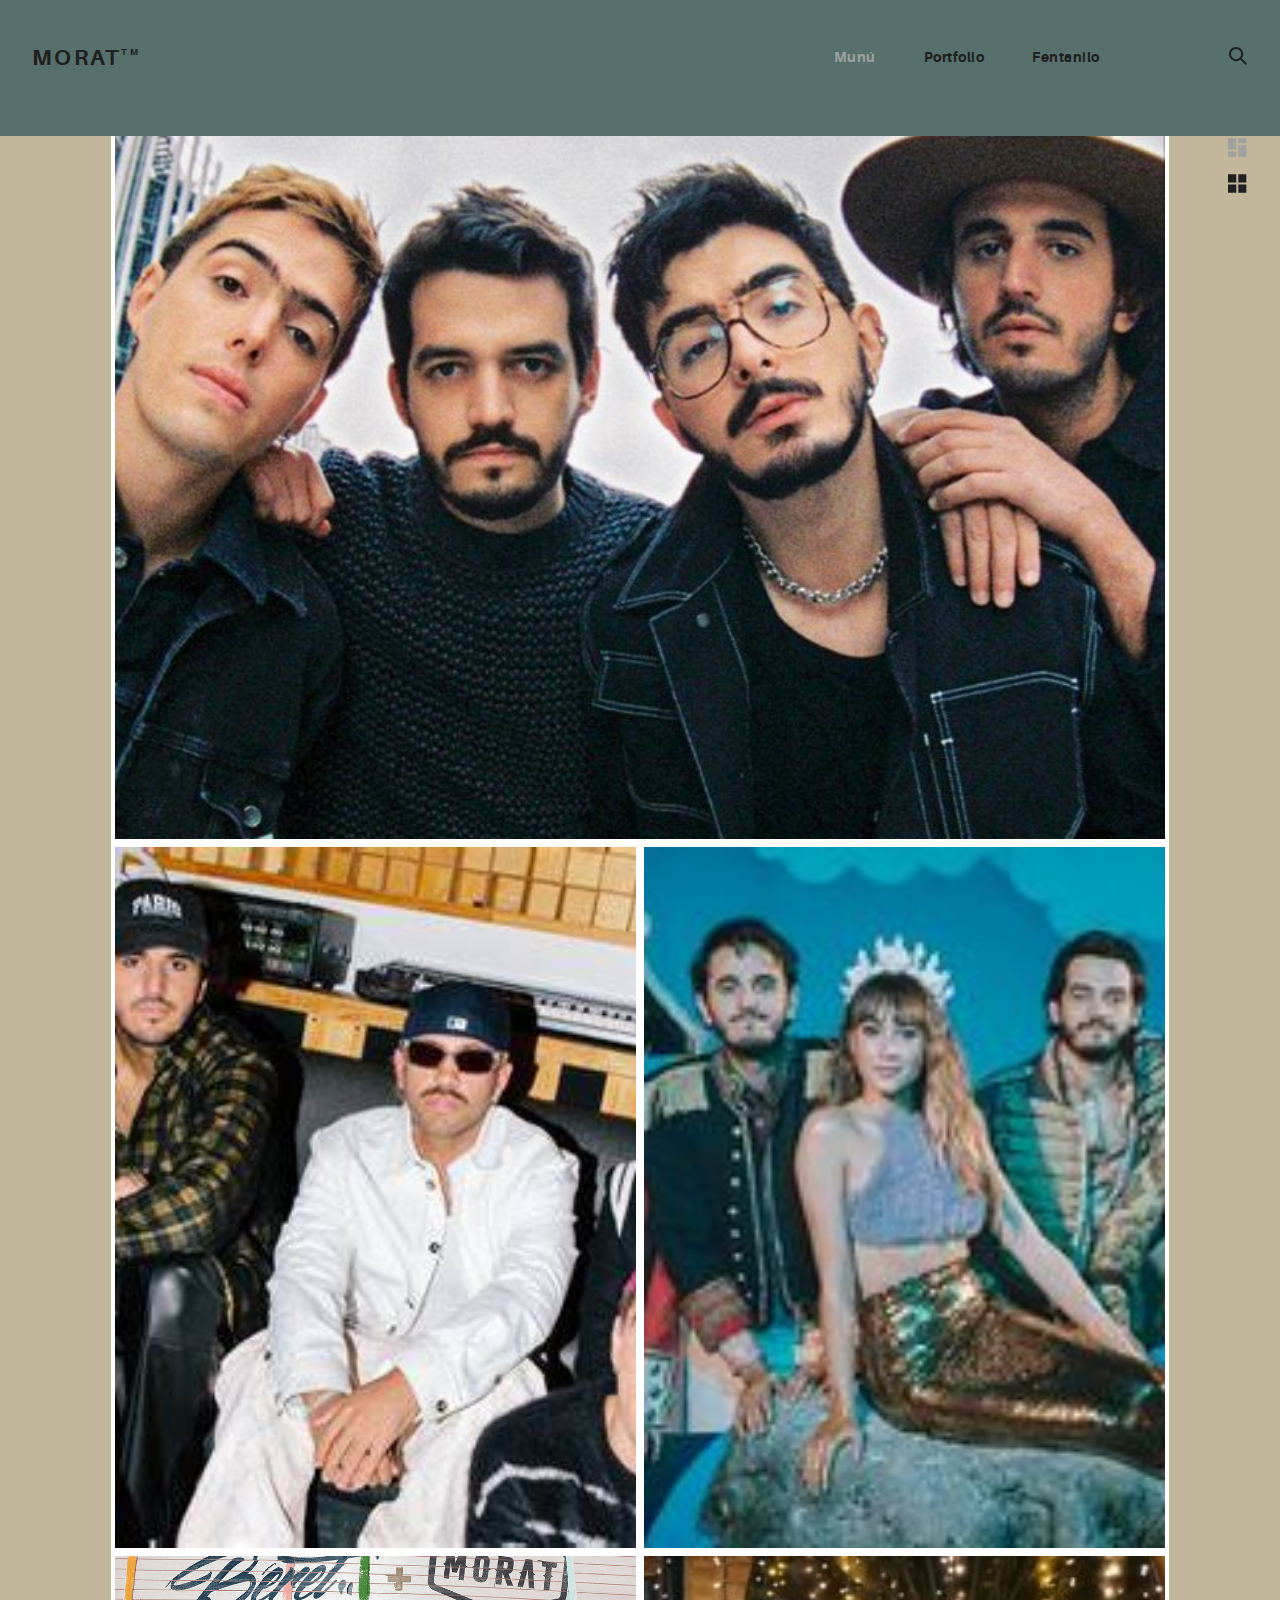
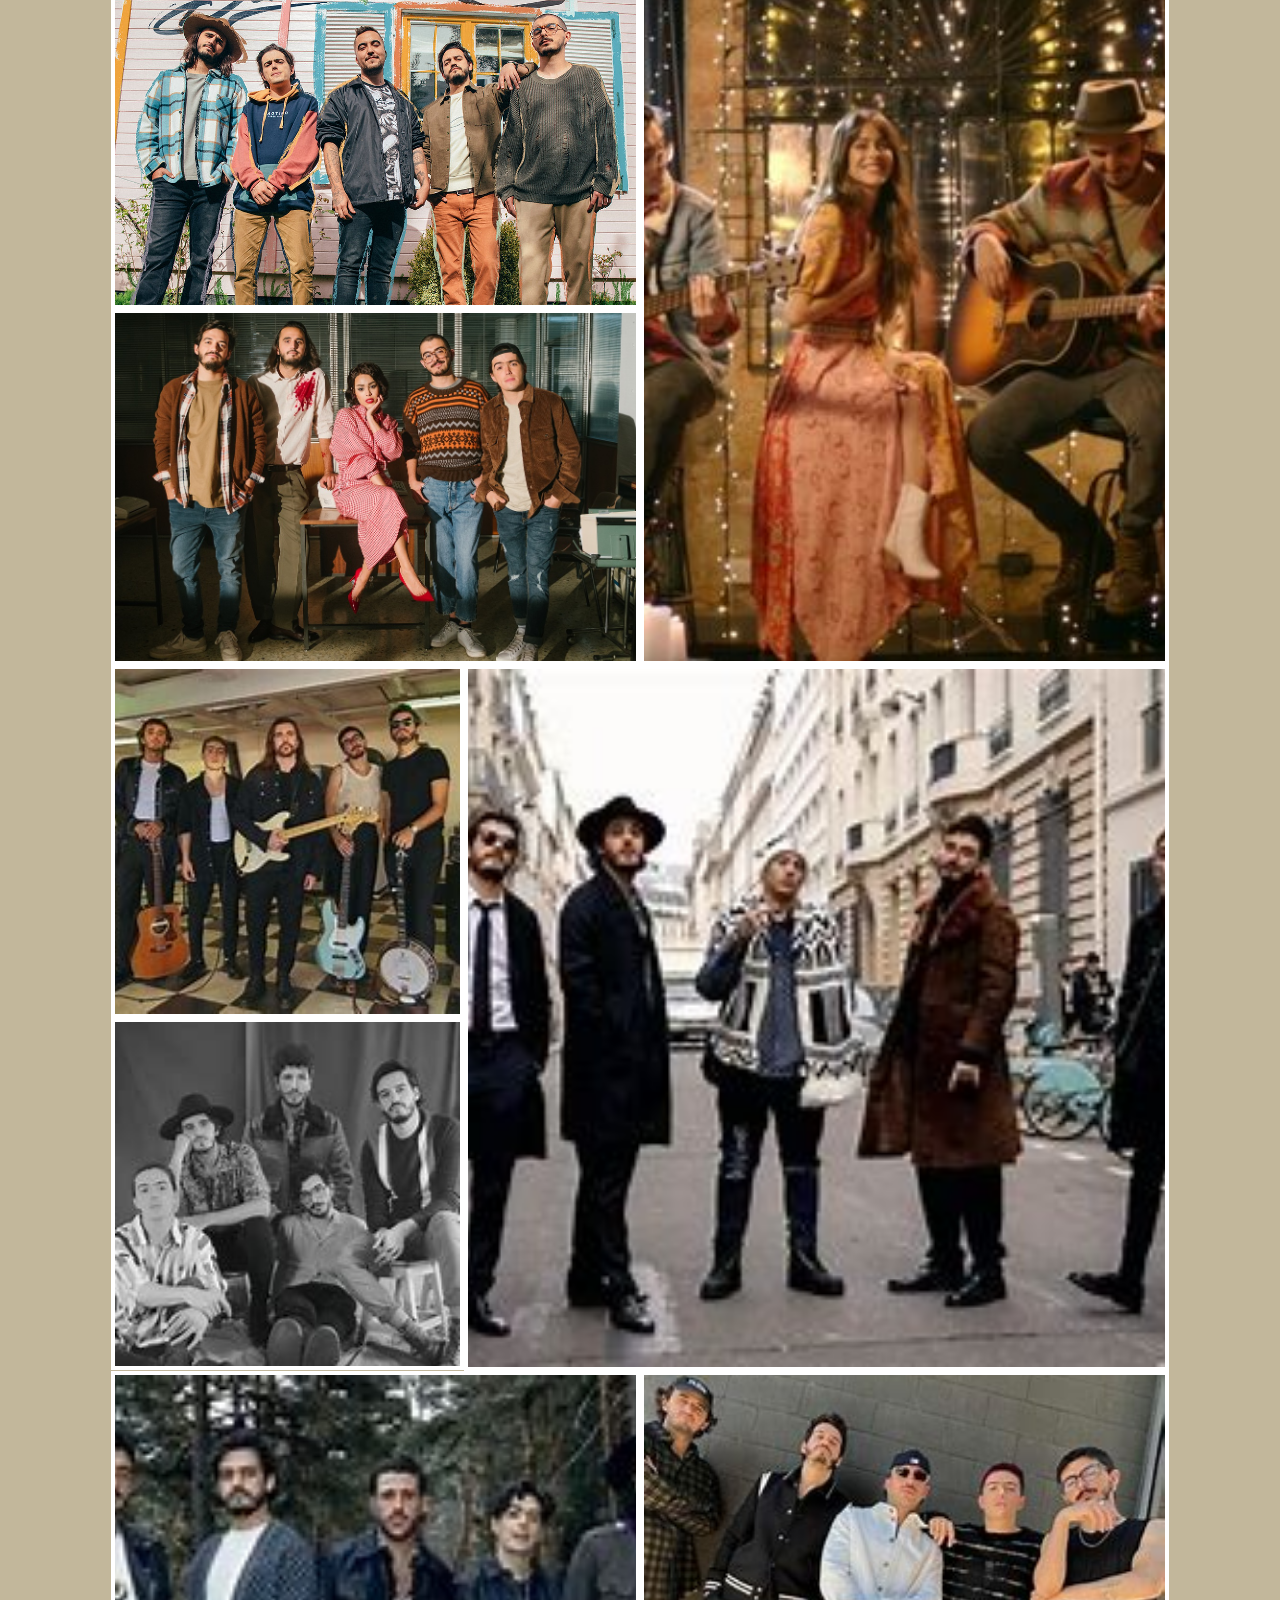
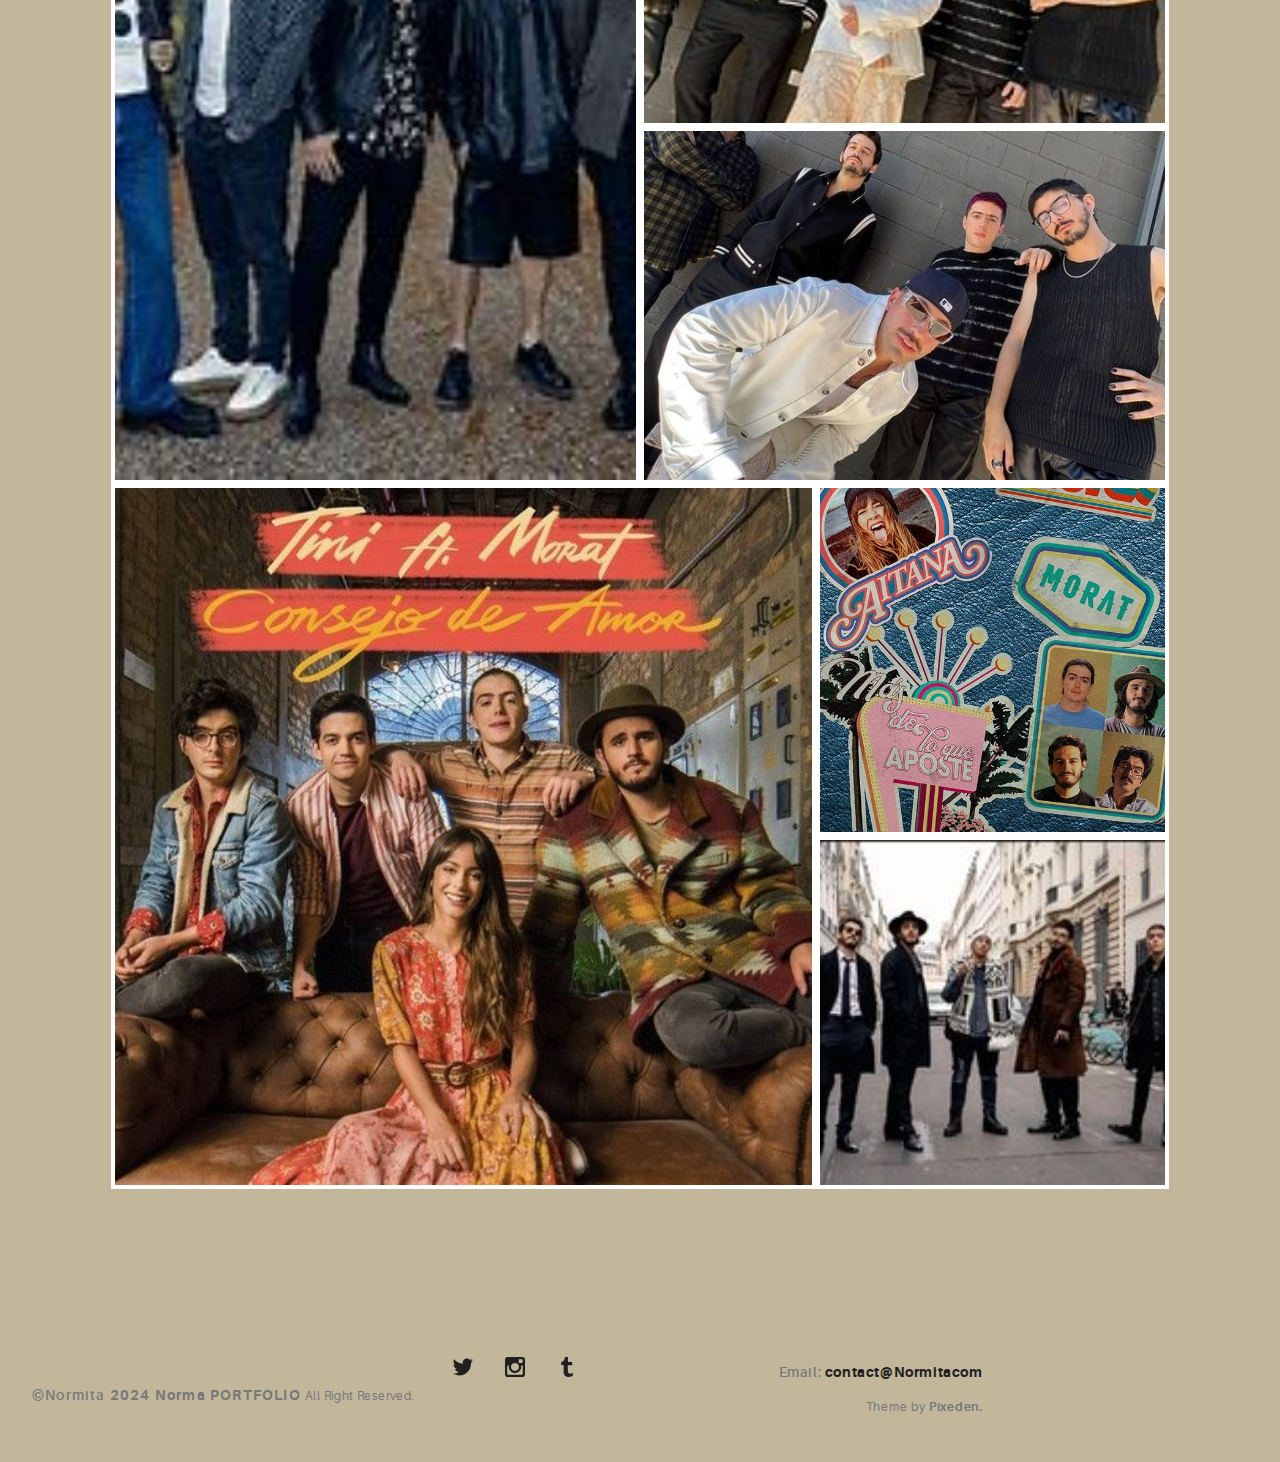
<file: index.html>
<!DOCTYPE html>
<html>
  <head>
    <meta name="viewport" content="width=device-width, initial-scale=1.0">
    <meta charset="UTF-8">
    <title>MORAT:: Normita</title>
    <link rel="icon" type="image/svg+xml" href="assets/img/ar.jpg">
    <link rel="stylesheet" href="assets/css/aurora-pack.min.css">
    <link rel="stylesheet" href="assets/css/aurora-theme-base.min.css">
    <link rel="stylesheet" href="assets/css/urku.css">
  </head>
  <body class="top-fixed">
    <header class="ae-container-fluid ae-container-fluid--full rk-header ">
      <input type="checkbox" id="mobile-menu" class="rk-mobile-menu">
      <label for="mobile-menu">
        <svg>
          <use xlink:href="assets/img/symbols.svg#bar"></use>
        </svg>
        <svg>
          <use xlink:href="assets/img/symbols.svg#bar"></use>
        </svg>
        <svg>
          <use xlink:href="assets/img/symbols.svg#bar"></use>
        </svg>
      </label>
      <div class="ae-container-fluid rk-topbar">
        <h1 class="rk-logo"><a href="index.html">MORAT<sup>tm</sup></a></h1>
        <nav class="rk-navigation">
          <ul class="rk-menu">
            <li class="active rk-menu__item"><a href="index.html" class="rk-menu__link">Munú</a>
            </li>
            <li class="rk-menu__item"><a href="portfolio.html" class="rk-menu__link">Portfolio</a>
            </li>
            
              <nav class="rk-menu__sub">
                <ul class="rk-container">
                  <li class="rk-menu__item"><a href="portfolio.html" class="rk-menu__link">colaboracionesa</li>
                  <li class="rk-menu__item"><a href="portfolio-alt.html" class="rk-menu__link">fotos</a></li>
                  <li class="rk-menu__item"><a href="portfolio-raw.html" class="rk-menu__link">canciones</a></li>
                  
                </ul>
              </nav>
            </li>
            <li class="rk-menu__item"><a href="blog.html" class="rk-menu__link">Fentanilo</a>
            </li>
           
              <nav class="rk-menu__sub">
                <ul class="rk-container">

                 
                  <li class="rk-menu__item"><a href="design-styles.html" class="rk-menu__link">Design Styles</a></li>
                </ul>
              </nav>
            </li>
            
            
          </ul>
          <form class="rk-search">
            <input type="text" placeholder="Search" id="urku-search" class="rk-search-field">
            <label for="urku-search">
              <svg>
                <use xlink:href="assets/img/symbols.svg#icon-search"></use>
              </svg>
            </label>
          </form>
        </nav>
      </div>
    </header>
    <section class="ae-container-fluid rk-main">
      <input type="radio" name="layout-ctrl" checked id="layout-base" class="layout-ctrl-input">
      <div class="ae-container-fluid rk-layout-ctrl-cont">
        <label for="layout-base" class="rk-layout-ctrl">
          <svg>
            <use xlink:href="assets/img/symbols.svg#icon-view-default"></use>
          </svg>
        </label>
      </div>
      <input type="radio" name="layout-ctrl" id="layout-grid" class="layout-ctrl-input">
      <div class="ae-container-fluid rk-layout-ctrl-cont">
        <label for="layout-grid" class="rk-layout-ctrl">
          <svg>
            <use xlink:href="assets/img/symbols.svg#icon-view-alt"></use>
          </svg>
        </label>
      </div>
      <div class="rk-layout-ctrl-mobile">
        <svg viewBox="0 0 9 9" class="layout-mob-1">
          <rect width="100%" height="100%" fill="currentColor"></rect>
        </svg>
        <svg viewBox="0 0 9 9" class="layout-mob-2">
          <rect width="100%" height="100%" fill="currentColor"></rect>
        </svg>
        <svg viewBox="0 0 9 9" class="layout-mob-3">
          <rect width="100%" height="100%" fill="currentColor"></rect>
        </svg>
        <svg viewBox="0 0 9 9" class="layout-mob-4">
          <rect width="100%" height="100%" fill="currentColor"></rect>
        </svg>
      </div>
      <section class="ae-container-fluid ae-container-fluid--inner loading rk-portfolio ">
        <div class="rk-portfolio__items"><a href="portfolio-item.html" class="rk-item rk-item--flex item-1 rk-size-12 rk-tosize-6 rk-landscape ">
            <div class="item-meta">
             
            </div></a><a href="portfolio-item.html" class="rk-item rk-item--flex item-2 rk-size-6  rk-portrait ">
            <div class="item-meta">
              
            </div></a><a href="portfolio-item.html" class="rk-item rk-item--flex item-3 rk-size-6 rk-tosize-4 rk-portrait rk-tosquare">
            <div class="item-meta">
             
            </div></a>
          <div class="rk-items-cont rk-size-6 rk-tosize-8"><a href="portfolio-item.html" class="rk-item rk-item--flex item-4 rk-size-12 rk-tosize-6 rk-landscape ">
              <div class="item-meta">
                
              </div></a><a href="portfolio-item.html" class="rk-item rk-item--flex item-5 rk-size-12 rk-tosize-6 rk-landscape ">
              <div class="item-meta">
               
              </div></a>
          </div><a href="portfolio-item.html" class="rk-item rk-item--flex item-6 rk-size-6 rk-tosize-4 rk-portrait rk-tosquare">
            <div class="item-meta">
             
            </div></a>
          <div class="rk-items-cont rk-size-4 rk-tosize-8"><a href="portfolio-item.html" class="rk-item rk-item--flex item-7 rk-size-12 rk-tosize-6 rk-square ">
              <div class="item-meta">
               
              </div></a><a href="portfolio-item.html" class="rk-item rk-item--flex item-8 rk-size-12 rk-tosize-6 rk-square ">
              <div class="item-meta">
                
              </div></a>
          </div><a href="portfolio-item.html" class="rk-item rk-item--flex item-9 rk-size-8 rk-tosize-3 rk-square ">
            <div class="item-meta">
              
            </div></a><a href="portfolio-item.html" class="rk-item rk-item--flex item-10 rk-size-6 rk-tosize-3 rk-portrait rk-tosquare">
            <div class="item-meta  rk-tosmallfont">
            
            </div></a>
          <div class="rk-items-cont rk-size-6 rk-tosize-6"><a href="portfolio-item.html" class="rk-item rk-item--flex item-11 rk-size-12 rk-tosize-6 rk-landscape rk-tosquare">
              <div class="item-meta">
               
              </div></a><a href="portfolio-item.html" class="rk-item rk-item--flex item-12 rk-size-12 rk-tosize-6 rk-landscape rk-tosquare">
              <div class="item-meta">
               
              </div></a>
          </div><a href="portfolio-item.html" class="rk-item rk-item--flex item-13 rk-size-8 rk-tosize-3 rk-square ">
            <div class="item-meta">
            
            </div></a>
          <div class="rk-items-cont rk-size-4 rk-tosize-6"><a href="portfolio-item.html" class="rk-item rk-item--flex item-14 rk-size-12 rk-tosize-6 rk-square ">
              <div class="item-meta">
               
              </div></a><a href="portfolio-item.html" class="rk-item rk-item--flex item-15 rk-size-12 rk-tosize-6 rk-square ">
              <div class="item-meta">
              
              </div></a>
          </div>
        </div>
      </section>
    </section>
    <footer class="ae-container-fluid rk-footer ">
      <div class="ae-grid ae-grid--collapse">
        <div class="ae-grid__item item-lg-4 au-xs-ta-center au-lg-ta-left">
          <ul class="rk-menu rk-footer-menu">
           
           
            </li>
           
          </ul>
          <p class="rk-footer__text rk-footer__copy "> <span class="ae-u-bold">©Normita </span><span class="ae-u-bolder">2024 Norma PORTFOLIO </span>All Right Reserved.</p>
        </div>

            <div>
              <use xlink:href="assets/img/symbols.svg#icon-facebook"></use>
            </svg></a><a href="https://x.com/MoratBanda/" class="rk-social-btn ">
            <svg>
              <use xlink:href="assets/img/symbols.svg#icon-twitter"></use>
            </svg></a><a href="https://www.instagram.com/morat/" class="rk-social-btn ">
            <svg>
              <use xlink:href="assets/img/symbols.svg#icon-pinterest"></use>
            </svg></a><a href="https://www.bing.com/ck/a?!&&p=ed31182bfa735f63JmltdHM9MTcxOTEwMDgwMCZpZ3VpZD0yZjYwYTNlYi01MmYyLTYwNGEtMmMxZi1iMDQ1NTM5OTYxZjEmaW5zaWQ9NTIxMA&ptn=3&ver=2&hsh=3&fclid=2f60a3eb-52f2-604a-2c1f-b045539961f1&psq=tik+tok+morat&u=a1aHR0cHM6Ly93d3cudGlrdG9rLmNvbS9AbW9yYXRiYW5kYQ&ntb=1" class="rk-social-btn ">
              
            <svg>
              <use xlink:href="assets/img/symbols.svg#icon-tumblr"></use>
            </svg></a></div>
        <div class="ae-grid__item item-lg-4 au-xs-ta-center au-lg-ta-right">
          <p class="rk-footer__text rk-footer__contact "> <span class="ae-u-bold">Email: </span><span class="ae-u-bolder"> <a href="#0" class="rk-dark-color ">contact@Normitacom </a></span></p>
          <p class="rk-footer__text rk-footer__by">Theme by <a href="http://pixeden.com" class="ae-u-bolder">Pixeden.</a></p>
        </div>
      </div>
    </footer>
    <script src="assets/js/svg4everybody.min.js"></script>
    <script>svg4everybody();</script>
  </body>
</html>
</file>
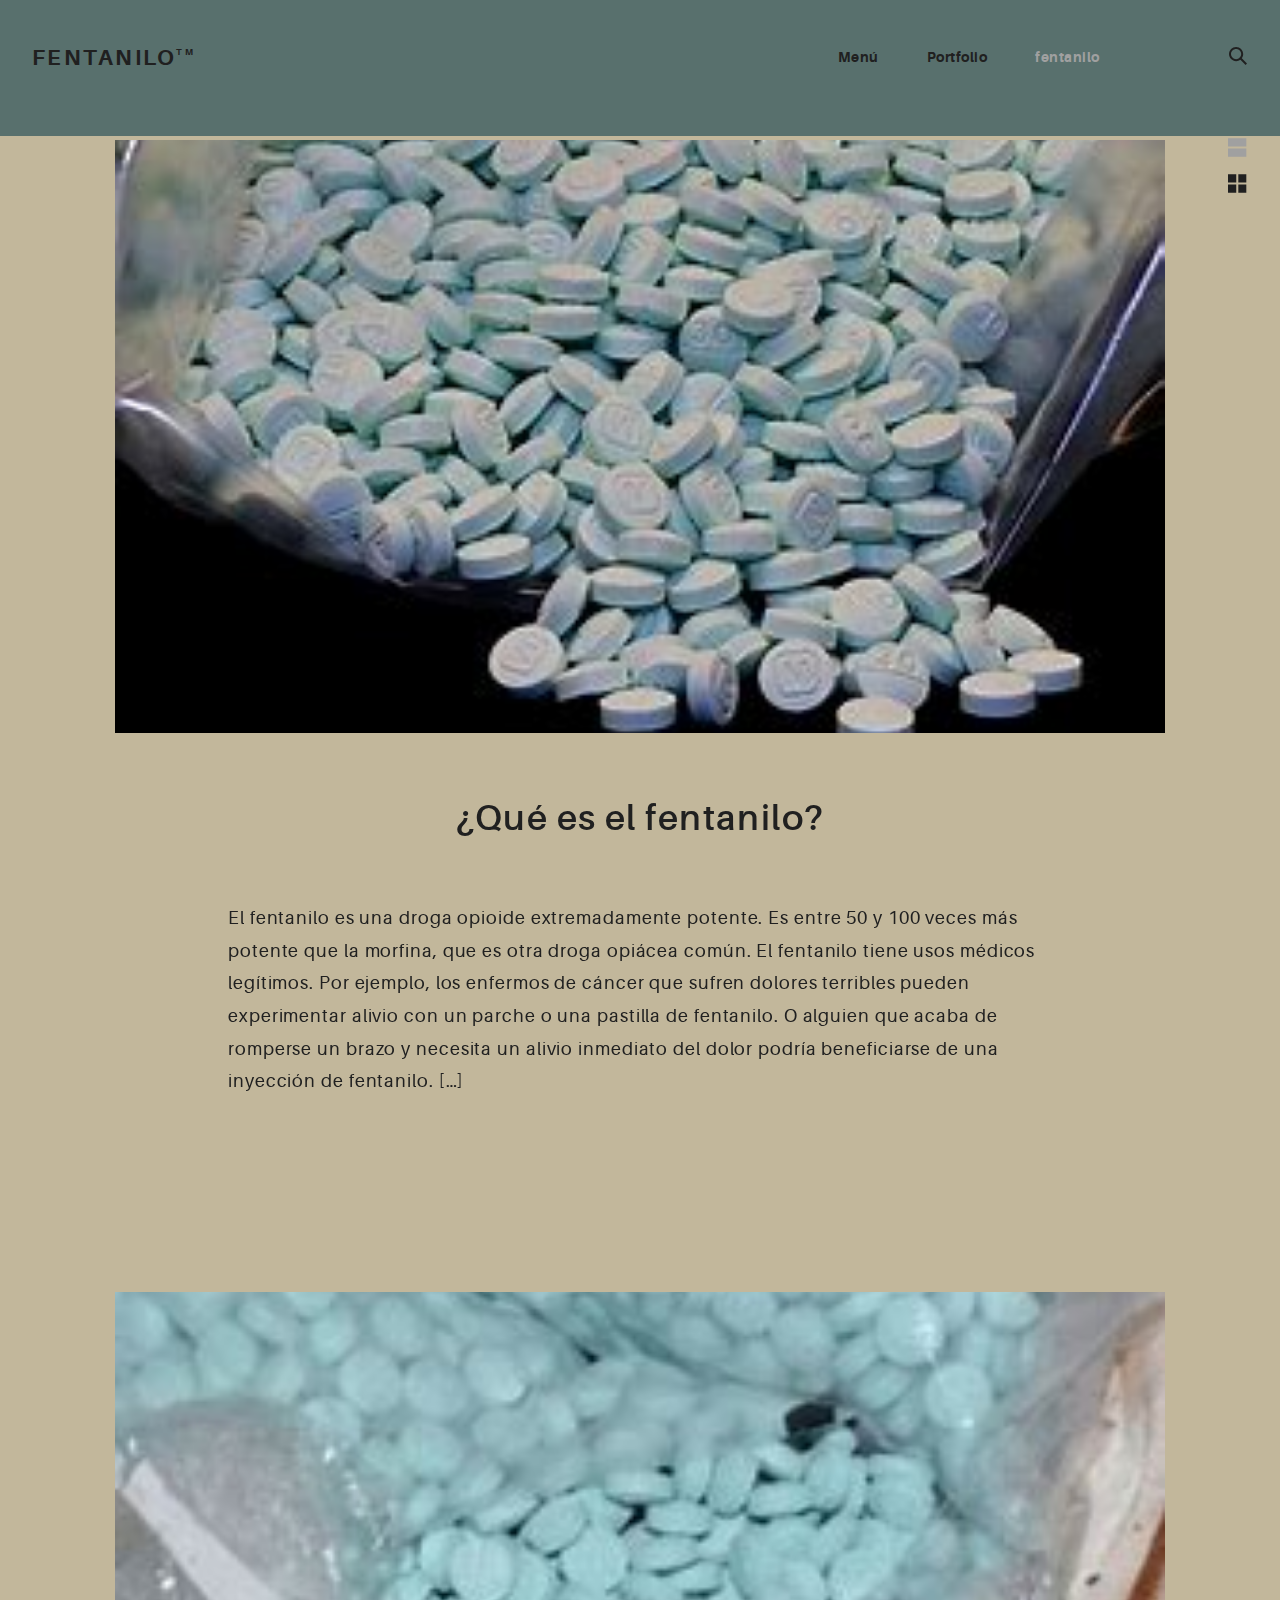
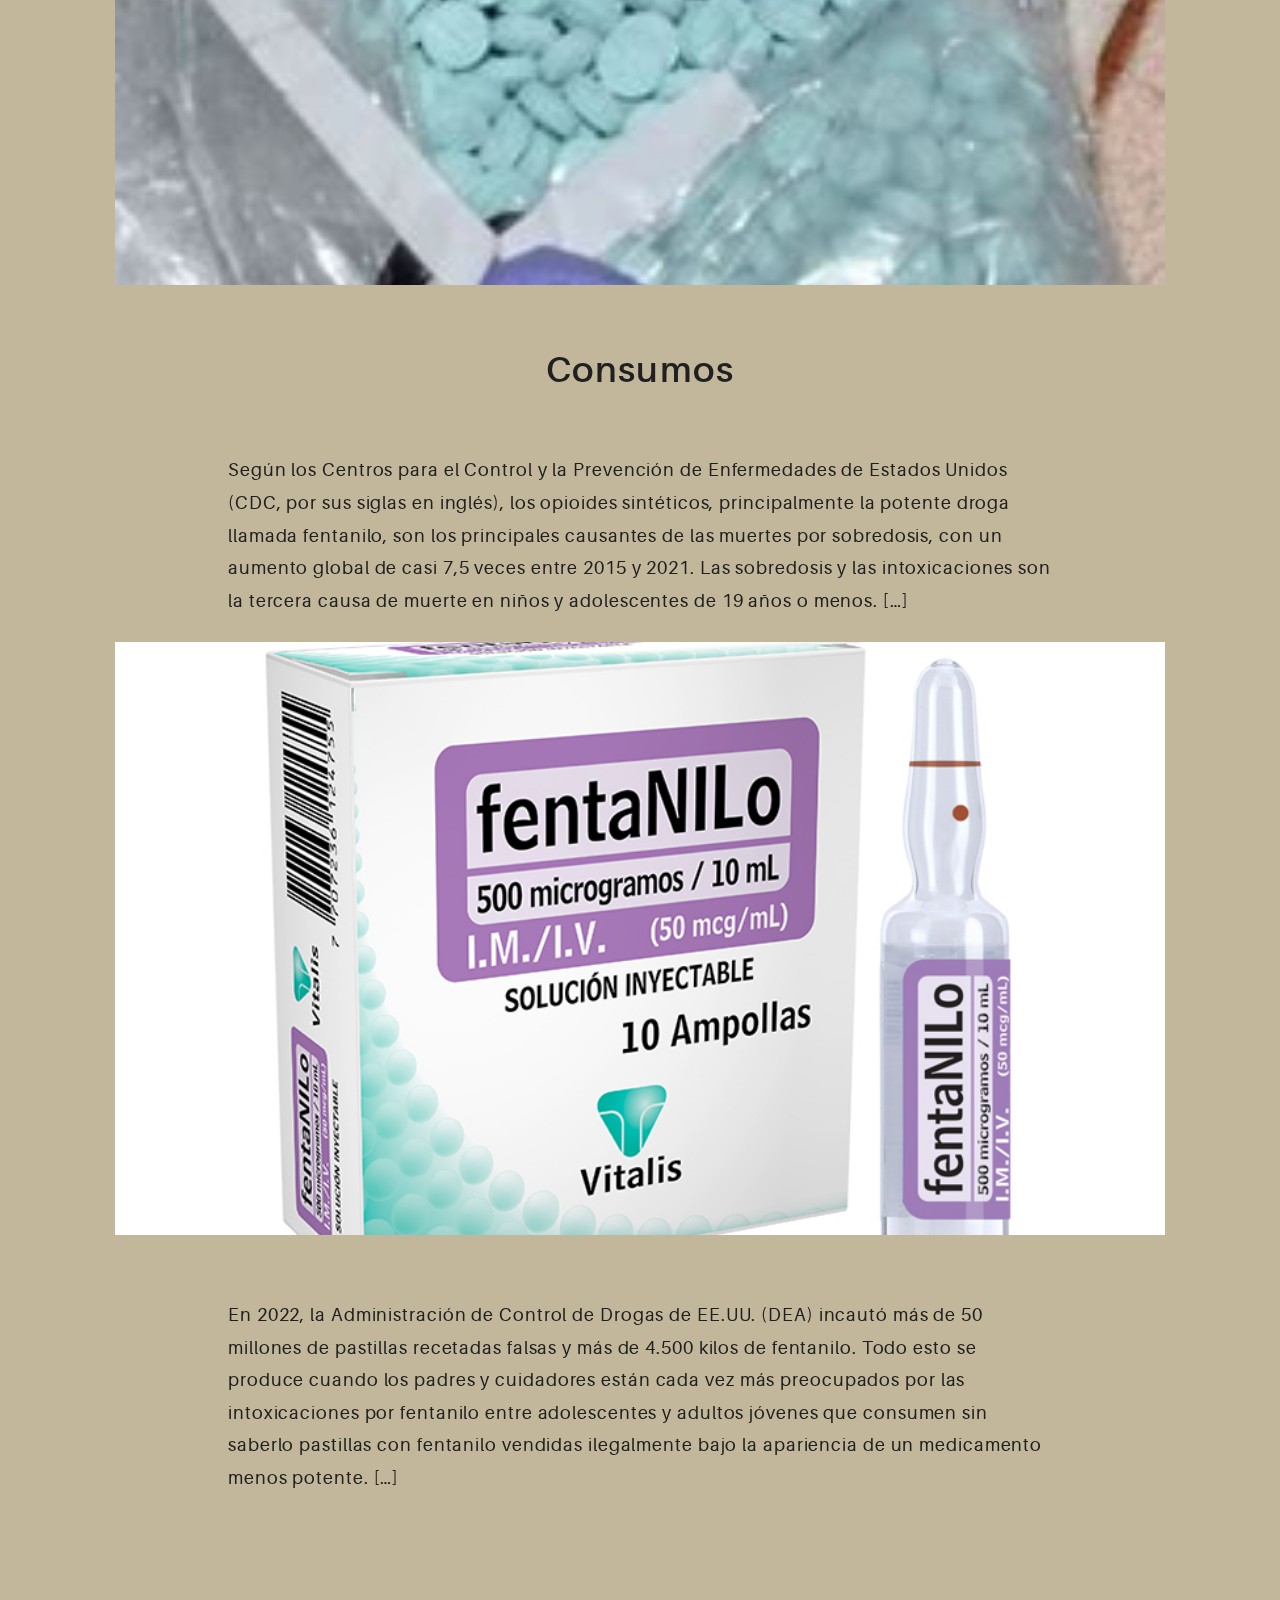
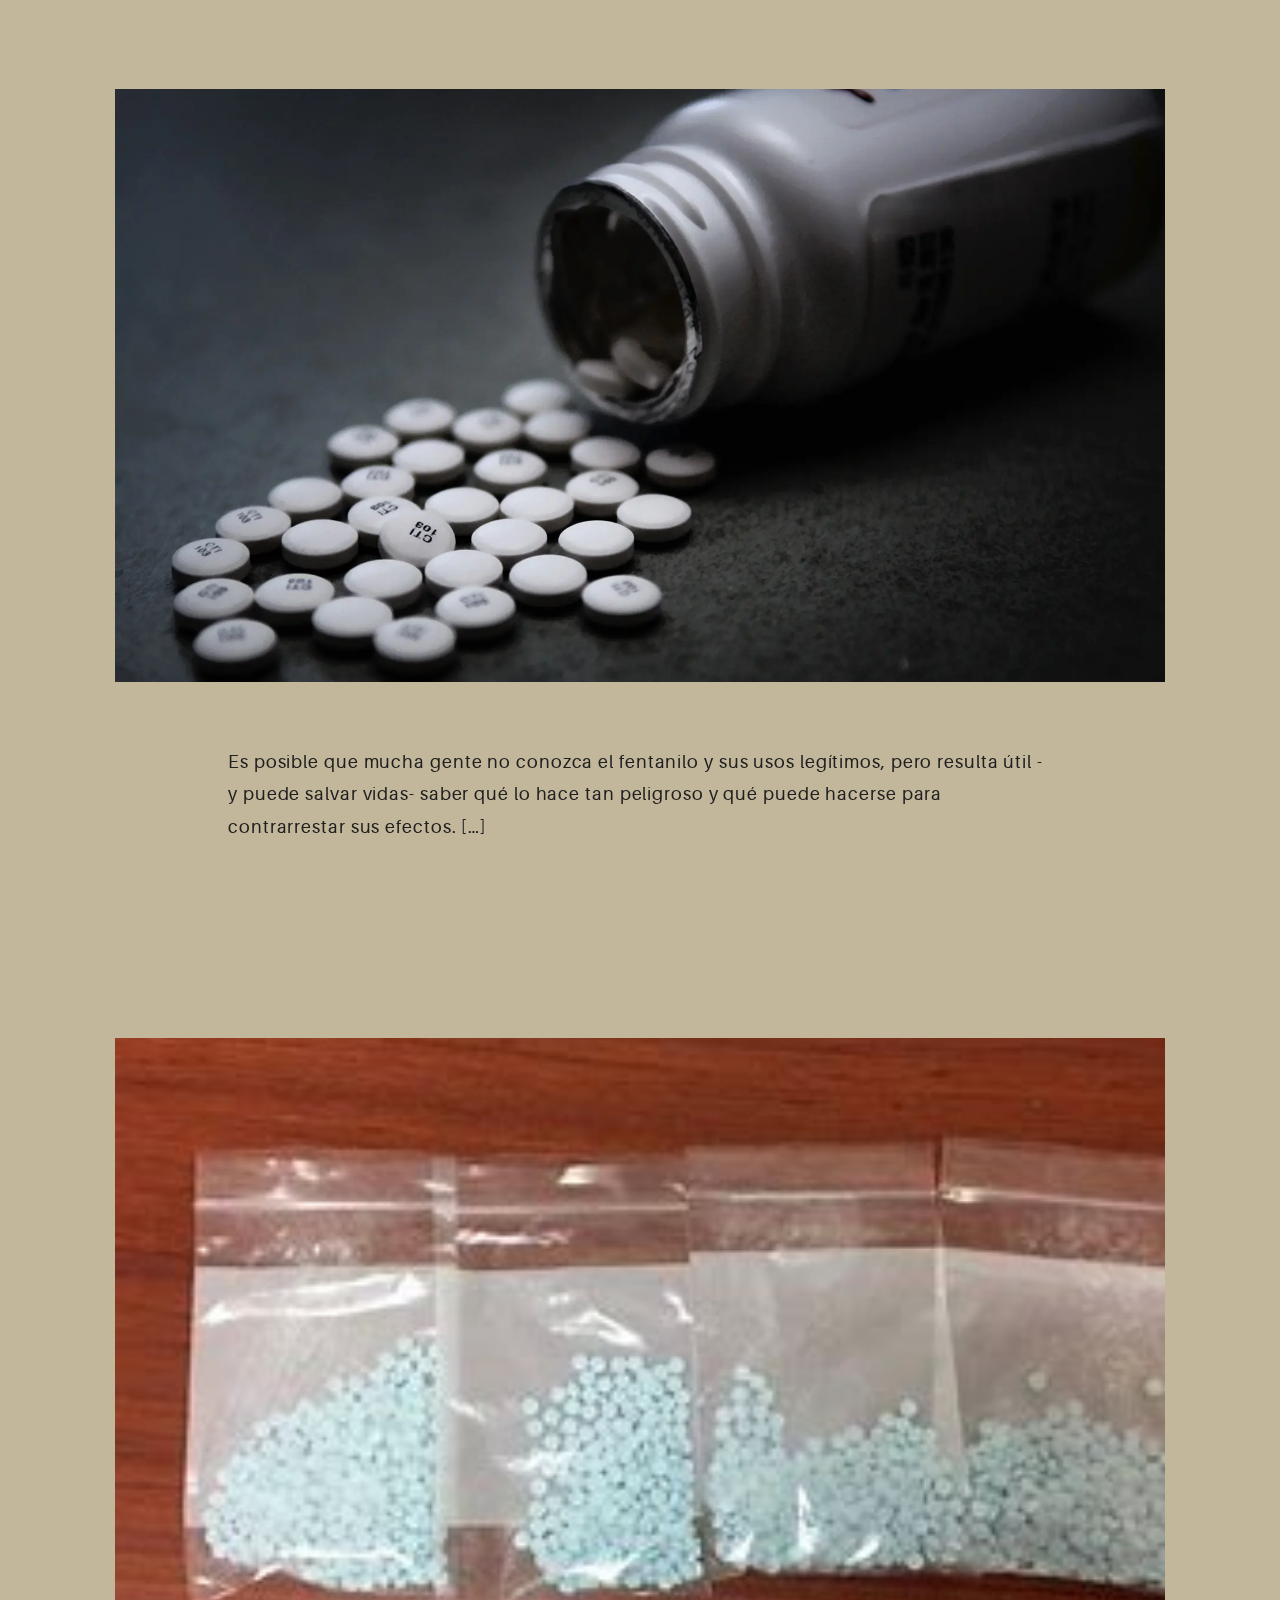
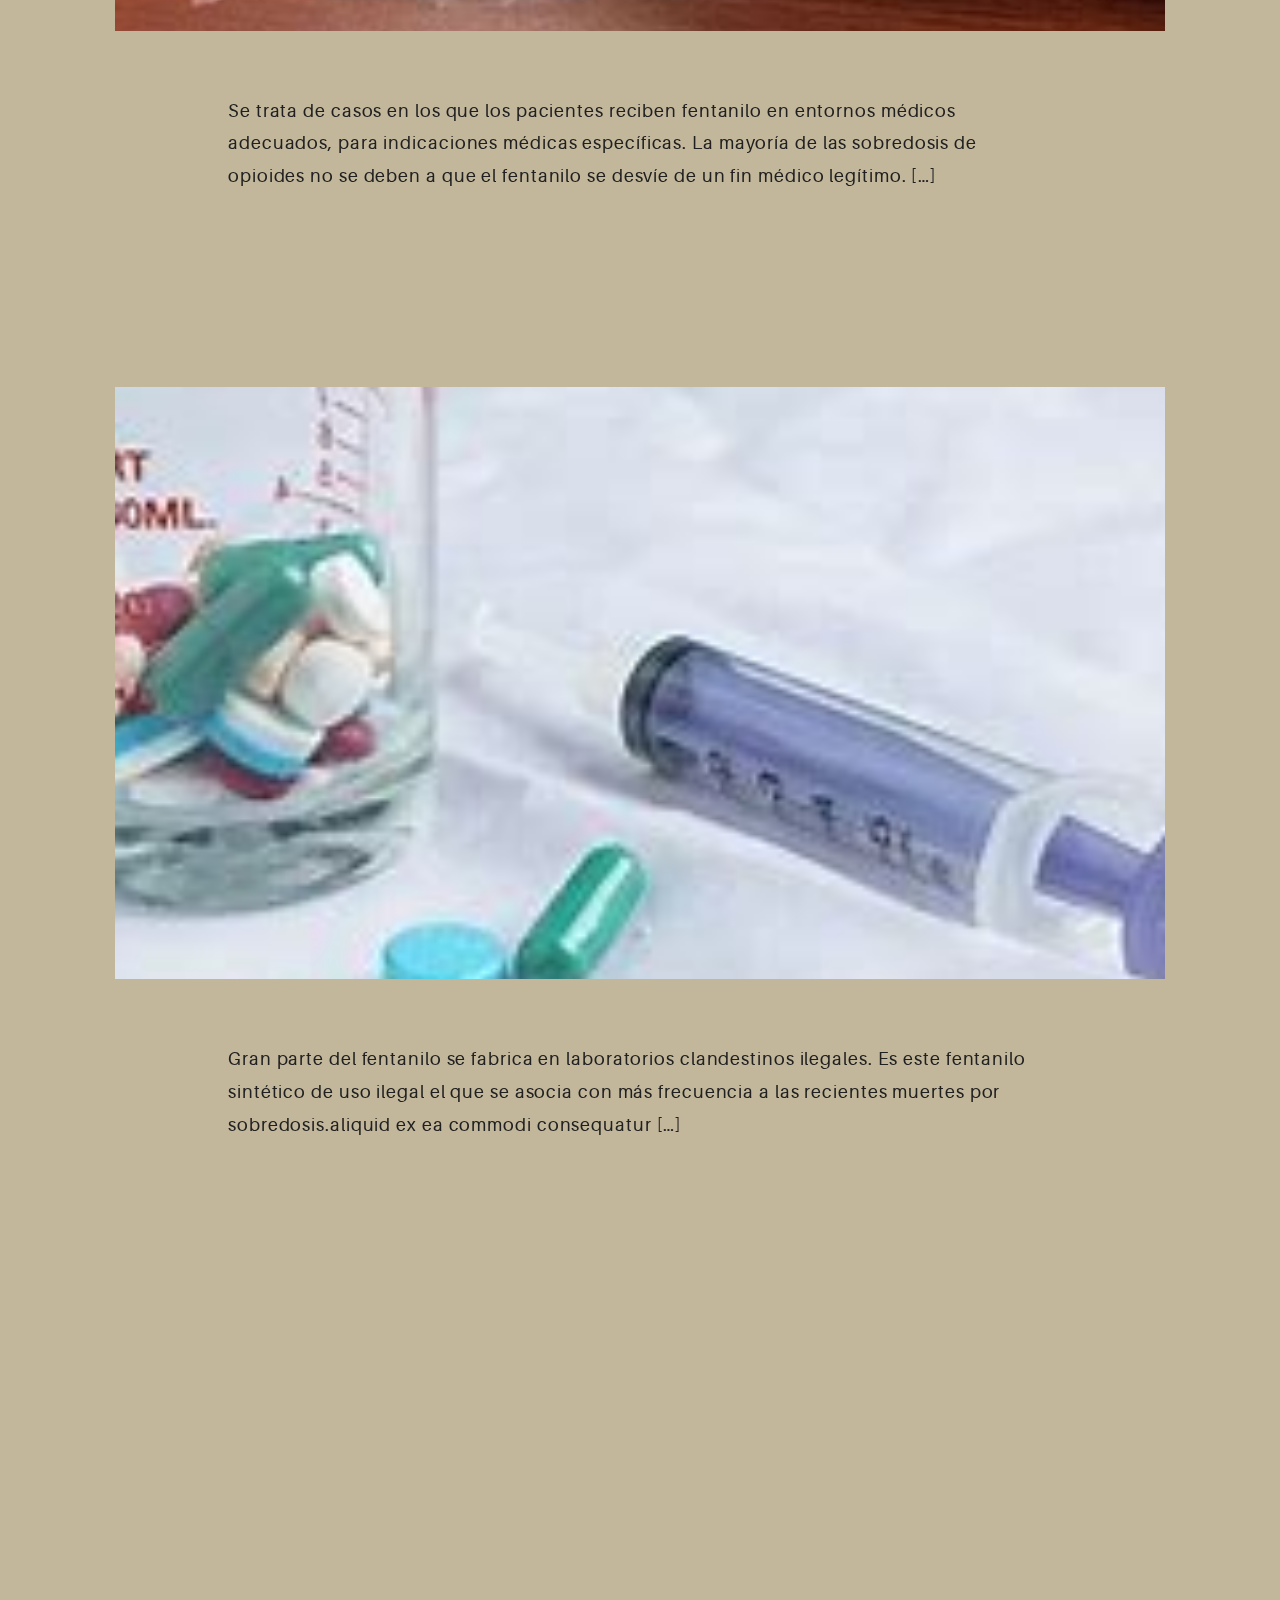
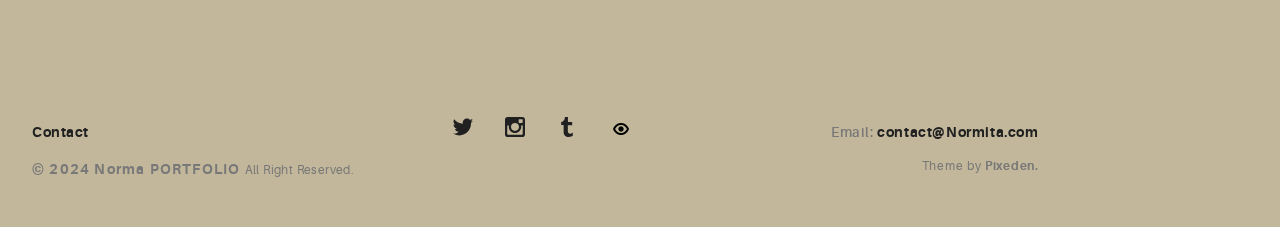
<file: blog.html>
<!DOCTYPE html>
<html>
  <head>
    <meta name="viewport" content="width=device-width, initial-scale=1.0">
    <meta charset="UTF-8">
    <title>fentanilo :: Normita</title>
    <link rel="icon" type="image/svg+xml" href="assets/img/ar.jpg">
    <link rel="stylesheet" href="assets/css/aurora-pack.min.css">
    <link rel="stylesheet" href="assets/css/aurora-theme-base.min.css">
    <link rel="stylesheet" href="assets/css/urku.css">
  </head>
  <head>
 
  </head>
  <body class="top-fixed">
    <header class="ae-container-fluid ae-container-fluid--full rk-header ">
      <input type="checkbox" id="mobile-menu" class="rk-mobile-menu">
      <label for="mobile-menu">
        <svg>
          <use xlink:href="assets/img/symbols.svg#bar"></use>
        </svg>
        <svg>
          <use xlink:href="assets/img/symbols.svg#bar"></use>
        </svg>
        <svg>
          <use xlink:href="assets/img/symbols.svg#bar"></use>
        </svg>
      </label>
      <div class="ae-container-fluid rk-topbar">
        <h1 class="rk-logo"><a href="index.html">Fentanilo<sup>tm</sup></a></h1>
        <nav class="rk-navigation">
          <ul class="rk-menu">
            <li class="rk-menu__item"><a href="index.html" class="rk-menu__link">Menú</a>
            </li>
            <li class="rk-menu__item"><a href="portfolio.html" class="rk-menu__link">Portfolio</a>
              <nav class="rk-menu__sub">
                <ul class="rk-container">
                  <li class="rk-menu__item"><a href="portfolio.html" class="rk-menu__link">colaboraciones</a></li>
                  <li class="rk-menu__item"><a href="portfolio-alt.html" class="rk-menu__link">fotos</a></li>
                  <li class="rk-menu__item"><a href="portfolio-raw.html" class="rk-menu__link">canciones</a></li>
                 
                </ul>
              </nav>
            </li>
            <li class="active rk-menu__item"><a href="blog.html" class="rk-menu__link">fentanilo</a>
            </li>
 
              <nav class="rk-menu__sub">
                <ul class="rk-container">
                 
                  <li class="rk-menu__item"><a href="design-styles.html" class="rk-menu__link">canciones</a></li>
                </ul>
              </nav>
            </li>
           
          </ul>
          <form class="rk-search">
            <input type="text" placeholder="Search" id="urku-search" class="rk-search-field">
            <label for="urku-search">
              <svg>
                <use xlink:href="assets/img/symbols.svg#icon-search"></use>
              </svg>
            </label>
          </form>
        </nav>
      </div>
    </header>
    <section class="ae-container-fluid rk-main">
      <input type="radio" name="layout-ctrl" checked id="layout-base" class="layout-ctrl-input">
      <div class="ae-container-fluid rk-layout-ctrl-cont">
        <label for="layout-base" class="rk-layout-ctrl">
          <svg>
            <use xlink:href="assets/img/symbols.svg#icon-view-full"></use>
          </svg>
        </label>
      </div>
      <input type="radio" name="layout-ctrl" id="layout-grid" class="layout-ctrl-input">
      <div class="ae-container-fluid rk-layout-ctrl-cont">
        <label for="layout-grid" class="rk-layout-ctrl">
          <svg>
            <use xlink:href="assets/img/symbols.svg#icon-view-alt"></use>
          </svg>
        </label>
      </div>
      <div class="rk-layout-ctrl-mobile  layout-blog">
        <svg viewBox="0 0 9 9" class="layout-mob-1">
          <rect width="100%" height="100%" fill="currentColor"></rect>
        </svg>
        <svg viewBox="0 0 9 9" class="layout-mob-2">
          <rect width="100%" height="100%" fill="currentColor"></rect>
        </svg>
        <svg viewBox="0 0 9 9" class="layout-mob-3">
          <rect width="100%" height="100%" fill="currentColor"></rect>
        </svg>
        <svg viewBox="0 0 9 9" class="layout-mob-4">
          <rect width="100%" height="100%" fill="currentColor"></rect>
        </svg>
      </div>
      <section class="ae-container-fluid ae-container-fluid--inner rk-blog">
        <div class="rk-blog__items">
          <div class="rk-blog__item">
            <div class="post-img post-1 rk-landscape-alt rk-tosquare">
              <div class="item-meta">
                <p><a href="https://estrategiaenelaula.sep.gob.mx/fentanilo" class="arrow-button">Ver más sobre el Fentanilo<span class="arrow-cont">
                      <svg>
                        <use xlink:href="assets/img/symbols.svg#arrow"></use>
                      </svg></span></a></p>
              </div>
            </div>
            <div class="blog-info">
              <h2 class="blog-info__title">¿Qué es el fentanilo?</h2>
          
              <p class="blog-info__excerpt">El fentanilo es una droga opioide extremadamente potente. Es entre 50 y 100 veces más potente que la morfina, que es otra droga opiácea común.

El fentanilo tiene usos médicos legítimos. Por ejemplo, los enfermos de cáncer que sufren dolores terribles pueden experimentar alivio con un parche o una pastilla de fentanilo. O alguien que acaba de romperse un brazo y necesita un alivio inmediato del dolor podría beneficiarse de una inyección de fentanilo.</span></p>
            </div>

                  
          </div>
          <div class="rk-blog__item">
            <div class="post-img post-5 rk-landscape-alt rk-toportrait">
              <div class="item-meta">
                <p><a href="https://estrategiaenelaula.sep.gob.mx/fentanilo" class="arrow-button">Ver más sobre el Fentanilo<span class="arrow-cont">
                      <svg>
                        <use xlink:href="assets/img/symbols.svg#arrow"></use>
                      </svg></span></a></p>
              </div>
            </div>
            <div class="blog-info">
              <h2 class="blog-info__title"> <a href="blog-post.html">Consumos</a></h2>
              <h5 class="blog-info__author"> <a href="blog-post.html" class="ae-u-bolder"></a></h5>
              <p class="blog-info__excerpt"><h>Según los Centros para el Control y la Prevención de Enfermedades de Estados Unidos (CDC, por sus siglas en inglés), los opioides sintéticos, principalmente la potente droga llamada fentanilo, son los principales causantes de las muertes por sobredosis, con un aumento global de casi 7,5 veces entre 2015 y 2021. Las sobredosis y las intoxicaciones son la tercera causa de muerte en niños y adolescentes de 19 años o menos.</h2></span></p>
            </div>
           
          <div class="rk-blog__item">
            <div class="post-img post-7 rk-landscape-alt rk-tosquare">
              <div class="item-meta">
                <p><a href="https://estrategiaenelaula.sep.gob.mx/fentanilo" class="arrow-button">Ver más sonre el Fentanilo<span class="arrow-cont">
                      <svg>
                        <use xlink:href="assets/img/symbols.svg#arrow"></use>
                      </svg></span></a></p>
              </div>
            </div>
            
          
            <div class="blog-info">
              <h2 class="blog-info__title"> <a href="blog-post.html"></a></h2>
              <h5 class="blog-info__author"> <a href="https://estrategiaenelaula.sep.gob.mx/fentanilo" class="ae-u-bolder"></a></h5>
              <p class="blog-info__excerpt">En 2022, la Administración de Control de Drogas de EE.UU. (DEA) incautó más de 50 millones de pastillas recetadas falsas y más de 4.500 kilos de fentanilo. Todo esto se produce cuando los padres y cuidadores están cada vez más preocupados por las intoxicaciones por fentanilo entre adolescentes y adultos jóvenes que consumen sin saberlo pastillas con fentanilo vendidas ilegalmente bajo la apariencia de un medicamento menos potente.</span></p>
            </div>
            
            
          </div>
          <div class="rk-blog__item">
            <div class="post-img post-2 rk-landscape-alt rk-tosquare">
              <div class="item-meta">
                <p><a href="https://estrategiaenelaula.sep.gob.mx/fentanilo" class="arrow-button">Ver más sobre el Fentanilo<span class="arrow-cont">
                      <svg>
                        <use xlink:href="assets/img/symbols.svg#arrow"></use>
                      </svg></span></a></p>
              </div>
            </div>
            <div class="blog-info">
              <h2 class="blog-info__title"> <a href="blog-post.html"></a></h2>
              <h5 class="blog-info__author"><a href="blog-post.html" class="ae-u-bolder"></a></h5>
              <p class="blog-info__excerpt">Es posible que mucha gente no conozca el fentanilo y sus usos legítimos, pero resulta útil -y puede salvar vidas- saber qué lo hace tan peligroso y qué puede hacerse para contrarrestar sus efectos.</span></p>
            </div>
            
          </div>
          <div class="rk-blog__item">
            <div class="post-img post-8 rk-landscape-alt rk-tosquare">
              <div class="item-meta">
                <p><a href="https://estrategiaenelaula.sep.gob.mx/fentanilo" class="arrow-button">Ver más sobre el Fentanilo<span class="arrow-cont">
                      <svg>
                        <use xlink:href="assets/img/symbols.svg#arrow"></use>
                      </svg></span></a></p>
              </div>
            </div>
            <div class="blog-info">
              <h2 class="blog-info__title"> <a href="blog-post.html"></a></h2>
              <h5 class="blog-info__author"><a href="blog-post.html" class="ae-u-bolder"></a></h5>
              <p class="blog-info__excerpt">Se trata de casos en los que los pacientes reciben fentanilo en entornos médicos adecuados, para indicaciones médicas específicas. La mayoría de las sobredosis de opioides no se deben a que el fentanilo se desvíe de un fin médico legítimo.</p>
            </div>
           
          </div>
          <div class="rk-blog__item">
            <div class="post-img post-3 rk-landscape-alt rk-tosquare">
              <div class="item-meta">
                <p><a href="https://estrategiaenelaula.sep.gob.mx/fentanilo" class="arrow-button">Ver más sobre el Fentanilo<span class="arrow-cont">
                      <svg>
                        <use xlink:href="assets/img/symbols.svg#arrow"></use>
                      </svg></span></a></p>
              </div>
            </div>
            <div class="blog-info">
              <h2 class="blog-info__title"> <a href="blog-post.html"></a></h2>
              <h5 class="blog-info__author"><a href="blog-post.html" class="ae-u-bolder"></a></h5>
              <p class="blog-info__excerpt">Gran parte del fentanilo se fabrica en laboratorios clandestinos ilegales. Es este fentanilo sintético de uso ilegal el que se asocia con más frecuencia a las recientes muertes por sobredosis.<span>aliquid ex ea commodi consequatur</span></p>
            </div>
           
         
           
                    
      </section>
     
         
    <footer class="ae-container-fluid rk-footer ">
      <div class="ae-grid ae-grid--collapse">
        <div class="ae-grid__item item-lg-4 au-xs-ta-center au-lg-ta-left">
          <ul class="rk-menu rk-footer-menu">
            
            <li class="rk-menu__item"><a href="contact.html" class="rk-menu__link">Contact</a>
            </li>
          </ul>
          <p class="rk-footer__text rk-footer__copy "> <span class="ae-u-bold">© </span><span class="ae-u-bolder">2024 Norma PORTFOLIO </span>All Right Reserved.</p>
        </div>
        <div>
        
       
              <use xlink:href="assets/img/symbols.svg#icon-facebook"></use>
            </svg></a><a href="https://x.com/MoratBanda/" class="rk-social-btn ">
            <svg>
              <use xlink:href="assets/img/symbols.svg#icon-twitter"></use>
            </svg></a><a href="https://www.instagram.com/morat/" class="rk-social-btn ">
            <svg>
              <use xlink:href="assets/img/symbols.svg#icon-pinterest"></use>
            </svg></a><a href="#0" class="rk-social-btn ">
            <svg>
              <use xlink:href="assets/img/symbols.svg#icon-tumblr"></use>
            </svg></a>
          
            <a href="https://estrategiaenelaula.sep.gob.mx/fentanilo" class="rk-social-btn "> <img src="assets/img/eye.png" alt=""> </a>
          </div>
        <div class="ae-grid__item item-lg-4 au-xs-ta-center au-lg-ta-right">
          <p class="rk-footer__text rk-footer__contact "> <span class="ae-u-bold">Email: </span><span class="ae-u-bolder"> <a href="#0" class="rk-dark-color ">contact@Normita.com </a></span></p>
          <p class="rk-footer__text rk-footer__by">Theme by <a href="http://pixeden.com" class="ae-u-bolder">Pixeden.</a></p>
        </div>
      </div>
    </footer>
    <script src="assets/js/svg4everybody.min.js"></script>
    <script>svg4everybody();</script>
  </body>
</html>
</file>
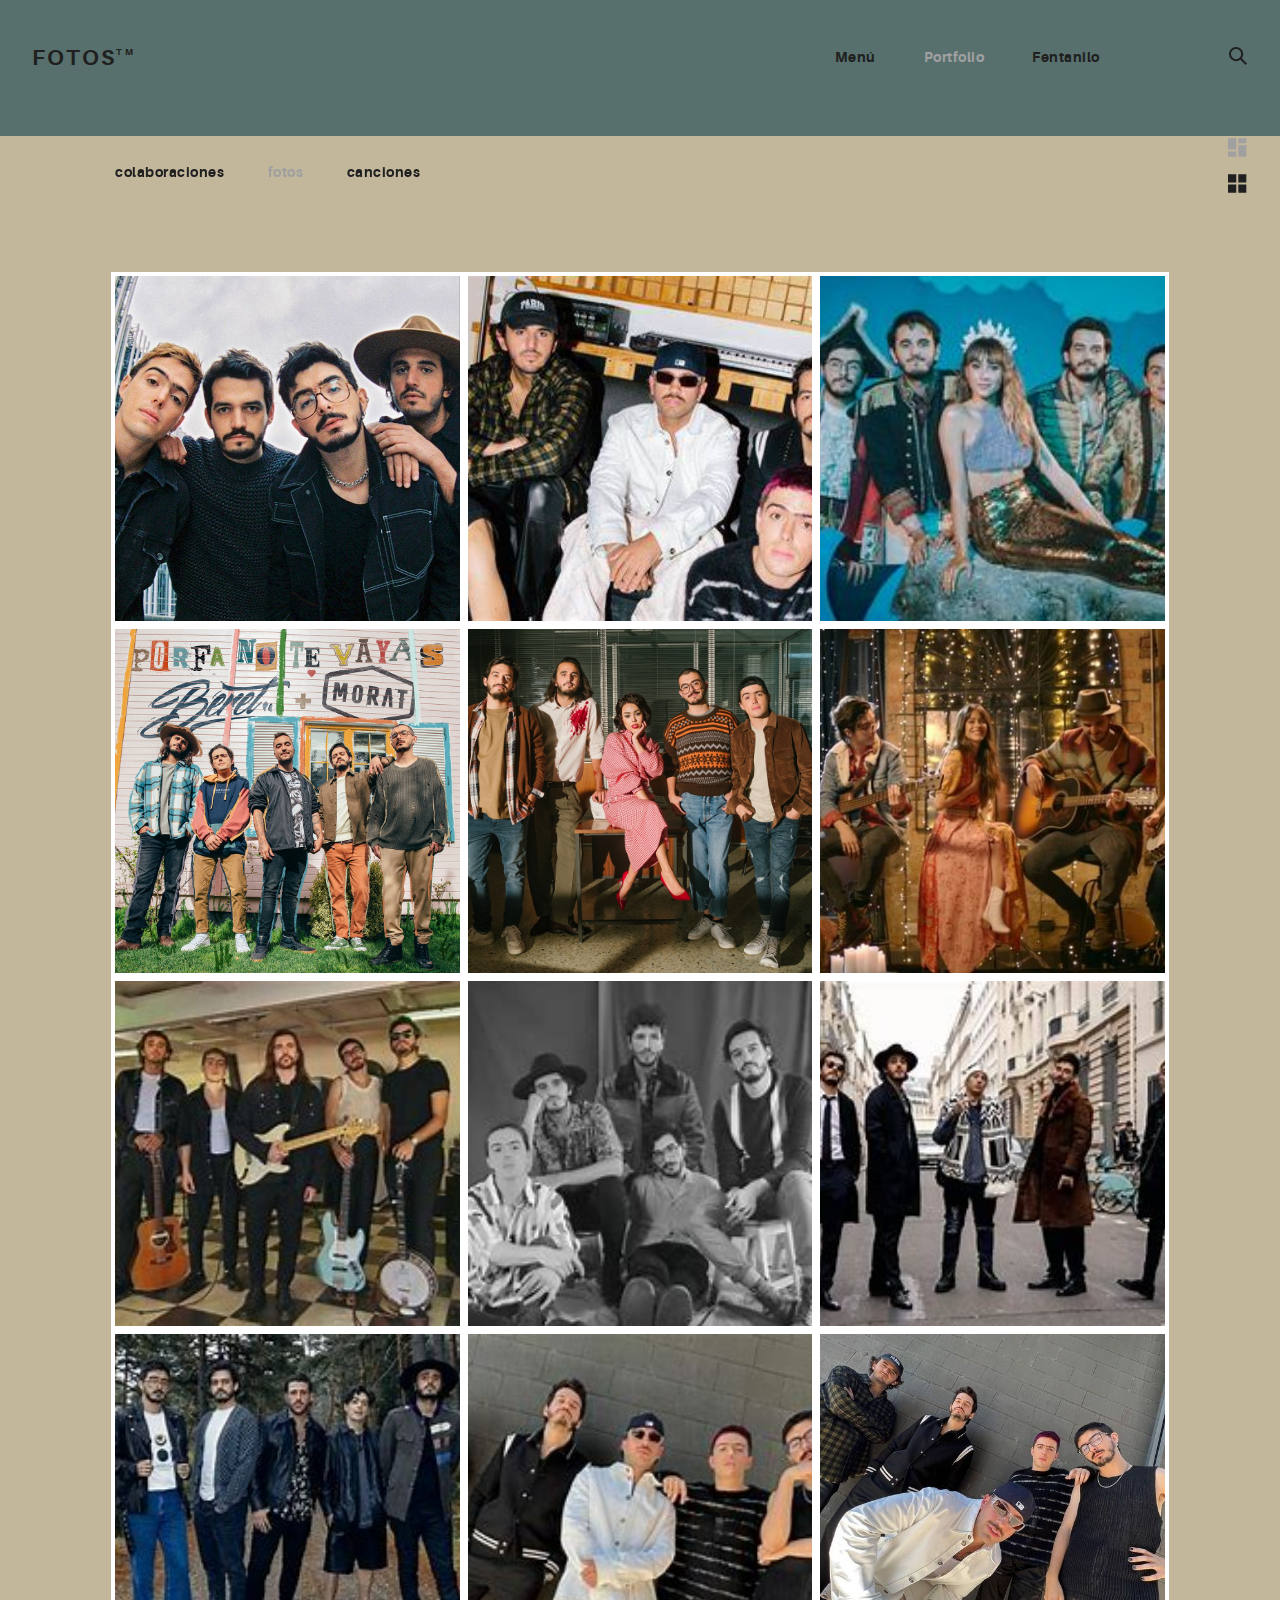
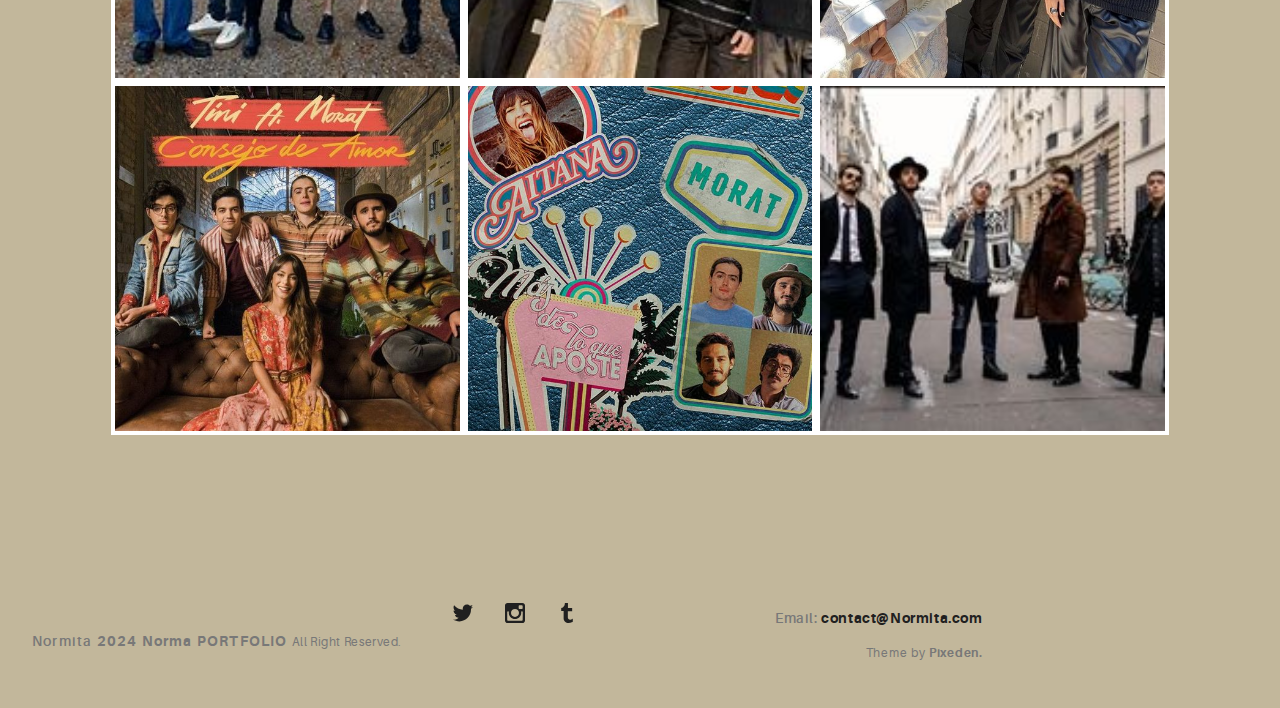
<file: portfolio-alt.html>
<!DOCTYPE html>
<html>
  <head>
    <meta name="viewport" content="width=device-width, initial-scale=1.0">
    <meta charset="UTF-8">
    <title>Fotos :: Normita</title>
    <link rel="icon" type="image/svg+xml" href="assets/img/ar.jpg">
    <link rel="stylesheet" href="assets/css/aurora-pack.min.css">
    <link rel="stylesheet" href="assets/css/aurora-theme-base.min.css">
    <link rel="stylesheet" href="assets/css/urku.css">
  </head>
  <body class="top-fixed">
    <header class="ae-container-fluid ae-container-fluid--full rk-header ">
      <input type="checkbox" id="mobile-menu" class="rk-mobile-menu">
      <label for="mobile-menu">
        <svg>
          <use xlink:href="assets/img/symbols.svg#bar"></use>
        </svg>
        <svg>
          <use xlink:href="assets/img/symbols.svg#bar"></use>
        </svg>
        <svg>
          <use xlink:href="assets/img/symbols.svg#bar"></use>
        </svg>
      </label>
      <div class="ae-container-fluid rk-topbar">
        <h1 class="rk-logo"><a href="index.html">FOTOS<sup>tm</sup></a></h1>
        <nav class="rk-navigation">
          <ul class="rk-menu">
            <li class="rk-menu__item"><a href="index.html" class="rk-menu__link">Menú</a>
            </li>
            <li class="active rk-menu__item"><a href="portfolio.html" class="rk-menu__link">Portfolio</a>
            </li>
            <li class="rk-menu__item"><a href="blog.html" class="rk-menu__link">Fentanilo</a>
            </li>
            
              <nav class="rk-menu__sub">
                <ul class="rk-container">
                  <li class="rk-menu__item"><a href="about.html" class="rk-menu__link">About</a></li>
                  <li class="rk-menu__item"><a href="documentation.html" class="rk-menu__link">Documentation</a></li>
                  <li class="rk-menu__item"><a href="design-styles.html" class="rk-menu__link">Design Styles</a></li>
                </ul>
              </nav>
            </li>

            </li>
          </ul>
          <form class="rk-search">
            <input type="text" placeholder="Search" id="urku-search" class="rk-search-field">
            <label for="urku-search">
              <svg>
                <use xlink:href="assets/img/symbols.svg#icon-search"></use>
              </svg>
            </label>
          </form>
        </nav>
      </div>
    </header>
    <section class="ae-container-fluid rk-main">
      <input type="radio" name="layout-ctrl" checked id="layout-base" class="layout-ctrl-input">
      <div class="ae-container-fluid rk-layout-ctrl-cont">
        <label for="layout-base" class="rk-layout-ctrl">
          <svg>
            <use xlink:href="assets/img/symbols.svg#icon-view-default"></use>
          </svg>
        </label>
      </div>
      <input type="radio" name="layout-ctrl" id="layout-grid" class="layout-ctrl-input">
      <div class="ae-container-fluid rk-layout-ctrl-cont">
        <label for="layout-grid" class="rk-layout-ctrl">
          <svg>
            <use xlink:href="assets/img/symbols.svg#icon-view-alt"></use>
          </svg>
        </label>
      </div>
      <div class="rk-layout-ctrl-mobile">
        <svg viewBox="0 0 9 9" class="layout-mob-1">
          <rect width="100%" height="100%" fill="currentColor"></rect>
        </svg>
        <svg viewBox="0 0 9 9" class="layout-mob-2">
          <rect width="100%" height="100%" fill="currentColor"></rect>
        </svg>
        <svg viewBox="0 0 9 9" class="layout-mob-3">
          <rect width="100%" height="100%" fill="currentColor"></rect>
        </svg>
        <svg viewBox="0 0 9 9" class="layout-mob-4">
          <rect width="100%" height="100%" fill="currentColor"></rect>
        </svg>
      </div>
      <section class="ae-container-fluid ae-container-fluid--inner rk-portfolio">
        <div class="au-xs-ta-center au-lg-ta-left">
          <ul class="rk-menu rk-categories-menu">
            <li class="rk-menu__item"><a href="portfolio.html" class="rk-menu__link">colaboraciones</a>
            </li>
            <li class="active rk-menu__item"><a href="portfolio-alt.html" class="rk-menu__link">fotos</a>
            </li>
            <li class="rk-menu__item"><a href="portfolio-raw.html" class="rk-menu__link">canciones</a>
            </li>
            
          </ul>
        </div>
        <div class="rk-portfolio__items"><a href="portfolio-item.html" class="rk-item rk-item--flex item-1 rk-size-4 rk-tosize-3 rk-square ">
            <div class="item-meta">
             
            </div></a><a href="portfolio-item.html" class="rk-item rk-item--flex item-2 rk-size-4 rk-tosize-3 rk-square ">
            <div class="item-meta">
             
            </div></a><a href="portfolio-item.html" class="rk-item rk-item--flex item-3 rk-size-4 rk-tosize-3 rk-square ">
            <div class="item-meta">
              
            </div></a><a href="portfolio-item.html" class="rk-item rk-item--flex item-4 rk-size-4 rk-tosize-3 rk-square ">
            <div class="item-meta">
              
            </div></a><a href="portfolio-item.html" class="rk-item rk-item--flex item-5 rk-size-4  rk-square ">
            <div class="item-meta">
             
            </div></a><a href="portfolio-item.html" class="rk-item rk-item--flex item-6 rk-size-4  rk-square ">
            <div class="item-meta">
             
            </div></a><a href="portfolio-item.html" class="rk-item rk-item--flex item-7 rk-size-4  rk-square ">
            <div class="item-meta">
             
            </div></a><a href="portfolio-item.html" class="rk-item rk-item--flex item-8 rk-size-4 rk-tosize-6 rk-square ">
            <div class="item-meta">
              
            </div></a><a href="portfolio-item.html" class="rk-item rk-item--flex item-9 rk-size-4 rk-tosize-6 rk-square ">
            <div class="item-meta">
             
            </div></a><a href="portfolio-item.html" class="rk-item rk-item--flex item-10 rk-size-4 rk-tosize-3 rk-square ">
            <div class="item-meta">
              
            </div></a><a href="portfolio-item.html" class="rk-item rk-item--flex item-11 rk-size-4 rk-tosize-3 rk-square ">
            <div class="item-meta">
             
            </div></a><a href="portfolio-item.html" class="rk-item rk-item--flex item-12 rk-size-4 rk-tosize-3 rk-square ">
            <div class="item-meta">
             
            </div></a><a href="portfolio-item.html" class="rk-item rk-item--flex item-13 rk-size-4 rk-tosize-3 rk-square ">
            <div class="item-meta">
             
            </div></a><a href="portfolio-item.html" class="rk-item rk-item--flex item-14 rk-size-4 rk-tosize-6 rk-square rk-toportrait">
            <div class="item-meta">
             
            </div></a><a href="portfolio-item.html" class="rk-item rk-item--flex item-15 rk-size-4 rk-tosize-6 rk-square rk-toportrait">
            <div class="item-meta">
              
            </div></a>
        </div>
      </section>
    </section>
    <footer class="ae-container-fluid rk-footer ">
      <div class="ae-grid ae-grid--collapse">
        <div class="ae-grid__item item-lg-4 au-xs-ta-center au-lg-ta-left">
          <ul class="rk-menu rk-footer-menu">
          
          </ul>
          <p class="rk-footer__text rk-footer__copy "> <span class="ae-u-bold">Normita </span><span class="ae-u-bolder">2024 Norma PORTFOLIO </span>All Right Reserved.</p>
        </div>
       <div>
              <use xlink:href="assets/img/symbols.svg#icon-facebook"></use>
            </svg></a><a href="https://x.com/MoratBanda/" class="rk-social-btn ">
            <svg>
              <use xlink:href="assets/img/symbols.svg#icon-twitter"></use>
            </svg></a><a href="https://www.instagram.com/morat/" class="rk-social-btn ">
            <svg>
              <use xlink:href="assets/img/symbols.svg#icon-pinterest"></use>
            </svg></a><a href="https://www.bing.com/ck/a?!&&p=ed31182bfa735f63JmltdHM9MTcxOTEwMDgwMCZpZ3VpZD0yZjYwYTNlYi01MmYyLTYwNGEtMmMxZi1iMDQ1NTM5OTYxZjEmaW5zaWQ9NTIxMA&ptn=3&ver=2&hsh=3&fclid=2f60a3eb-52f2-604a-2c1f-b045539961f1&psq=tik+tok+morat&u=a1aHR0cHM6Ly93d3cudGlrdG9rLmNvbS9AbW9yYXRiYW5kYQ&ntb=1" class="rk-social-btn ">
            <svg>
              <use xlink:href="assets/img/symbols.svg#icon-tumblr"></use>
            </svg></a></div>
        <div class="ae-grid__item item-lg-4 au-xs-ta-center au-lg-ta-right">
          <p class="rk-footer__text rk-footer__contact "> <span class="ae-u-bold">Email: </span><span class="ae-u-bolder"> <a href="#0" class="rk-dark-color ">contact@Normita.com </a></span></p>
          <p class="rk-footer__text rk-footer__by">Theme by <a href="http://pixeden.com" class="ae-u-bolder">Pixeden.</a></p>
        </div>
      </div>
    </footer>
    <script src="assets/js/svg4everybody.min.js"></script>
    <script>svg4everybody();</script>
  </body>
</html>
</file>
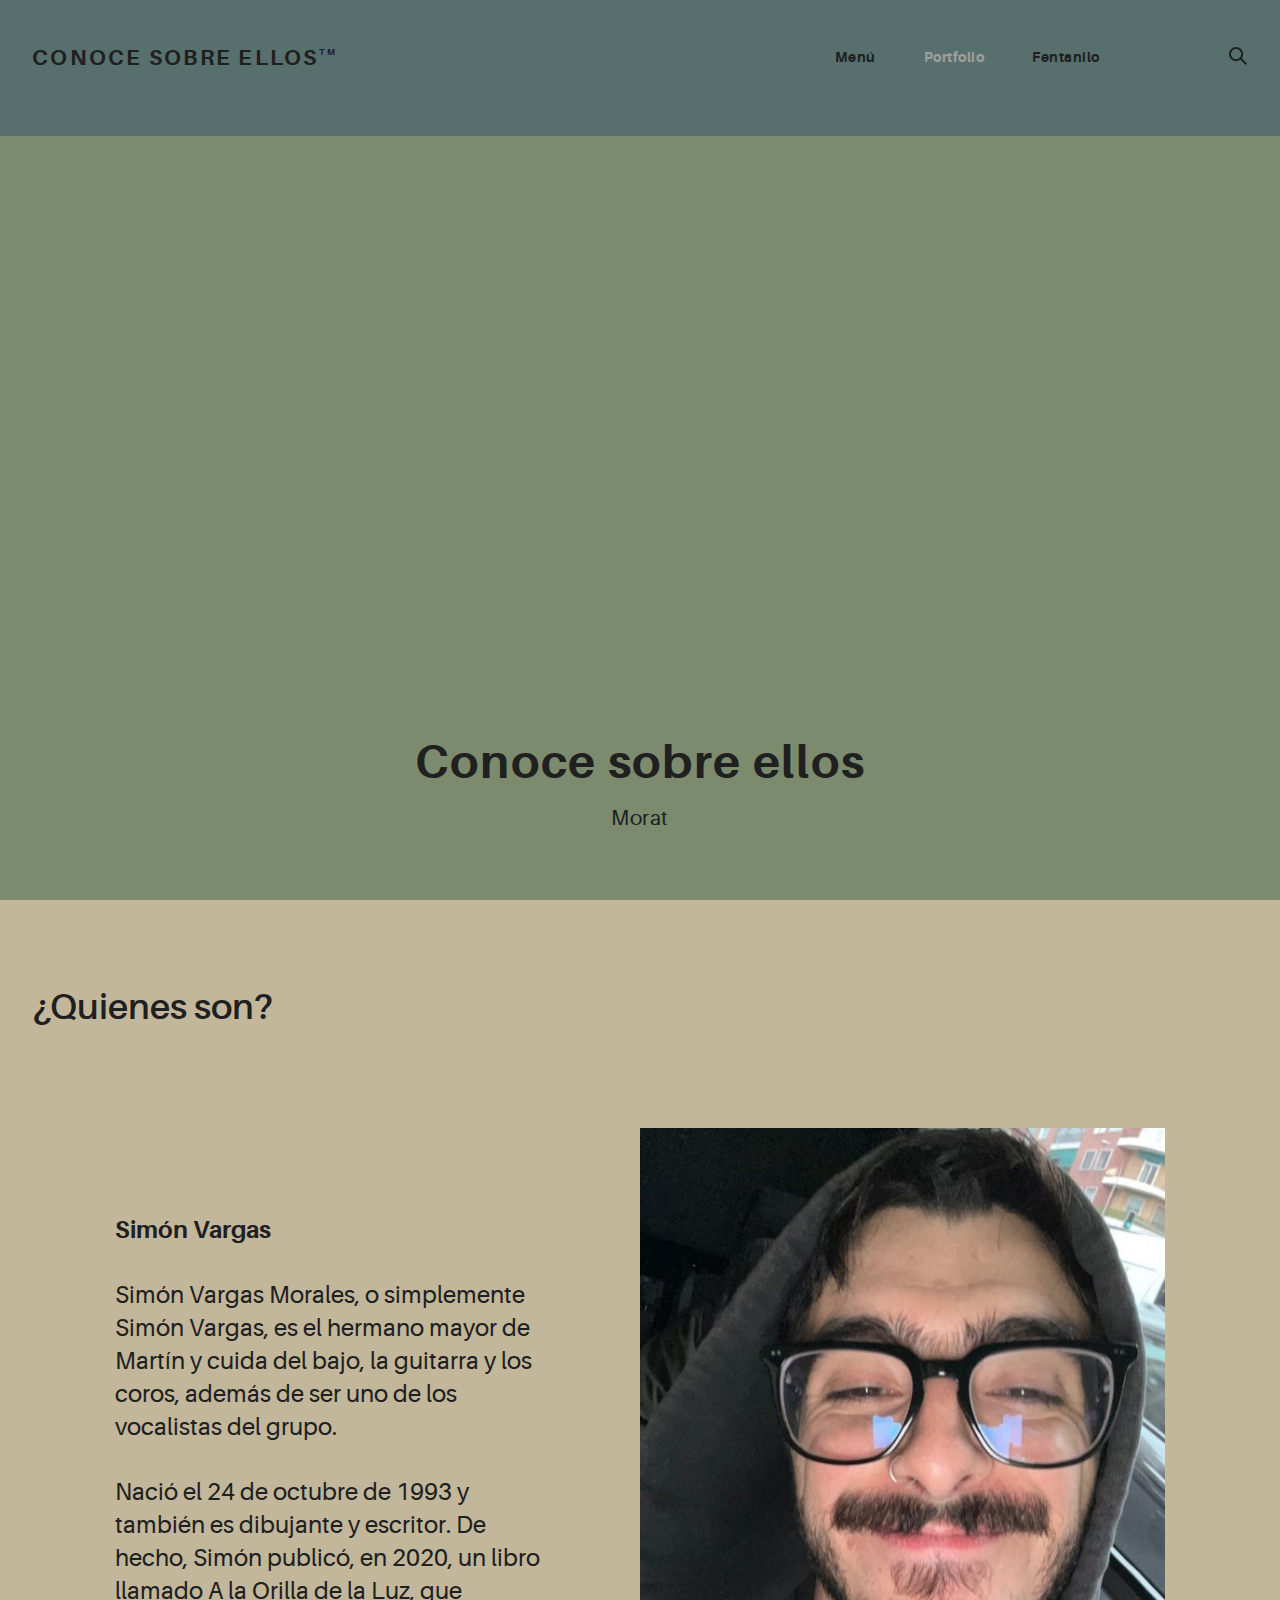
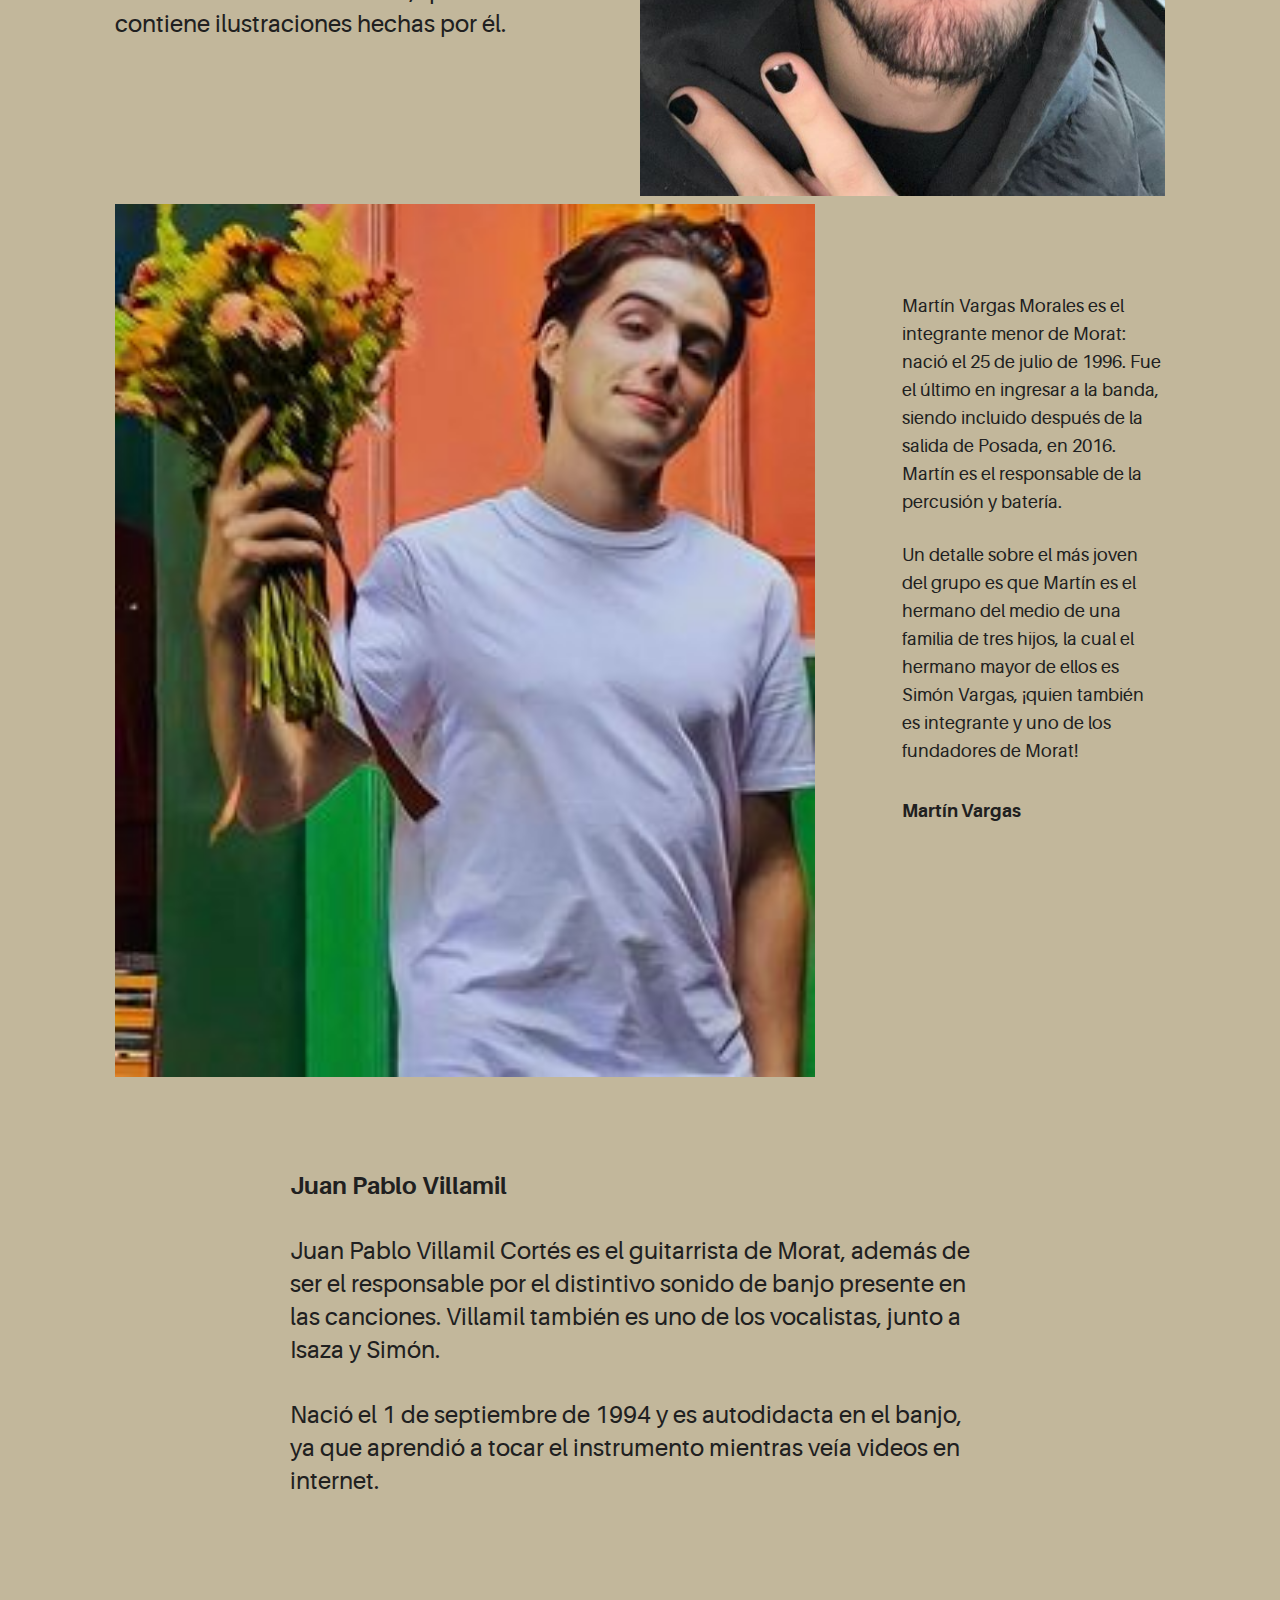
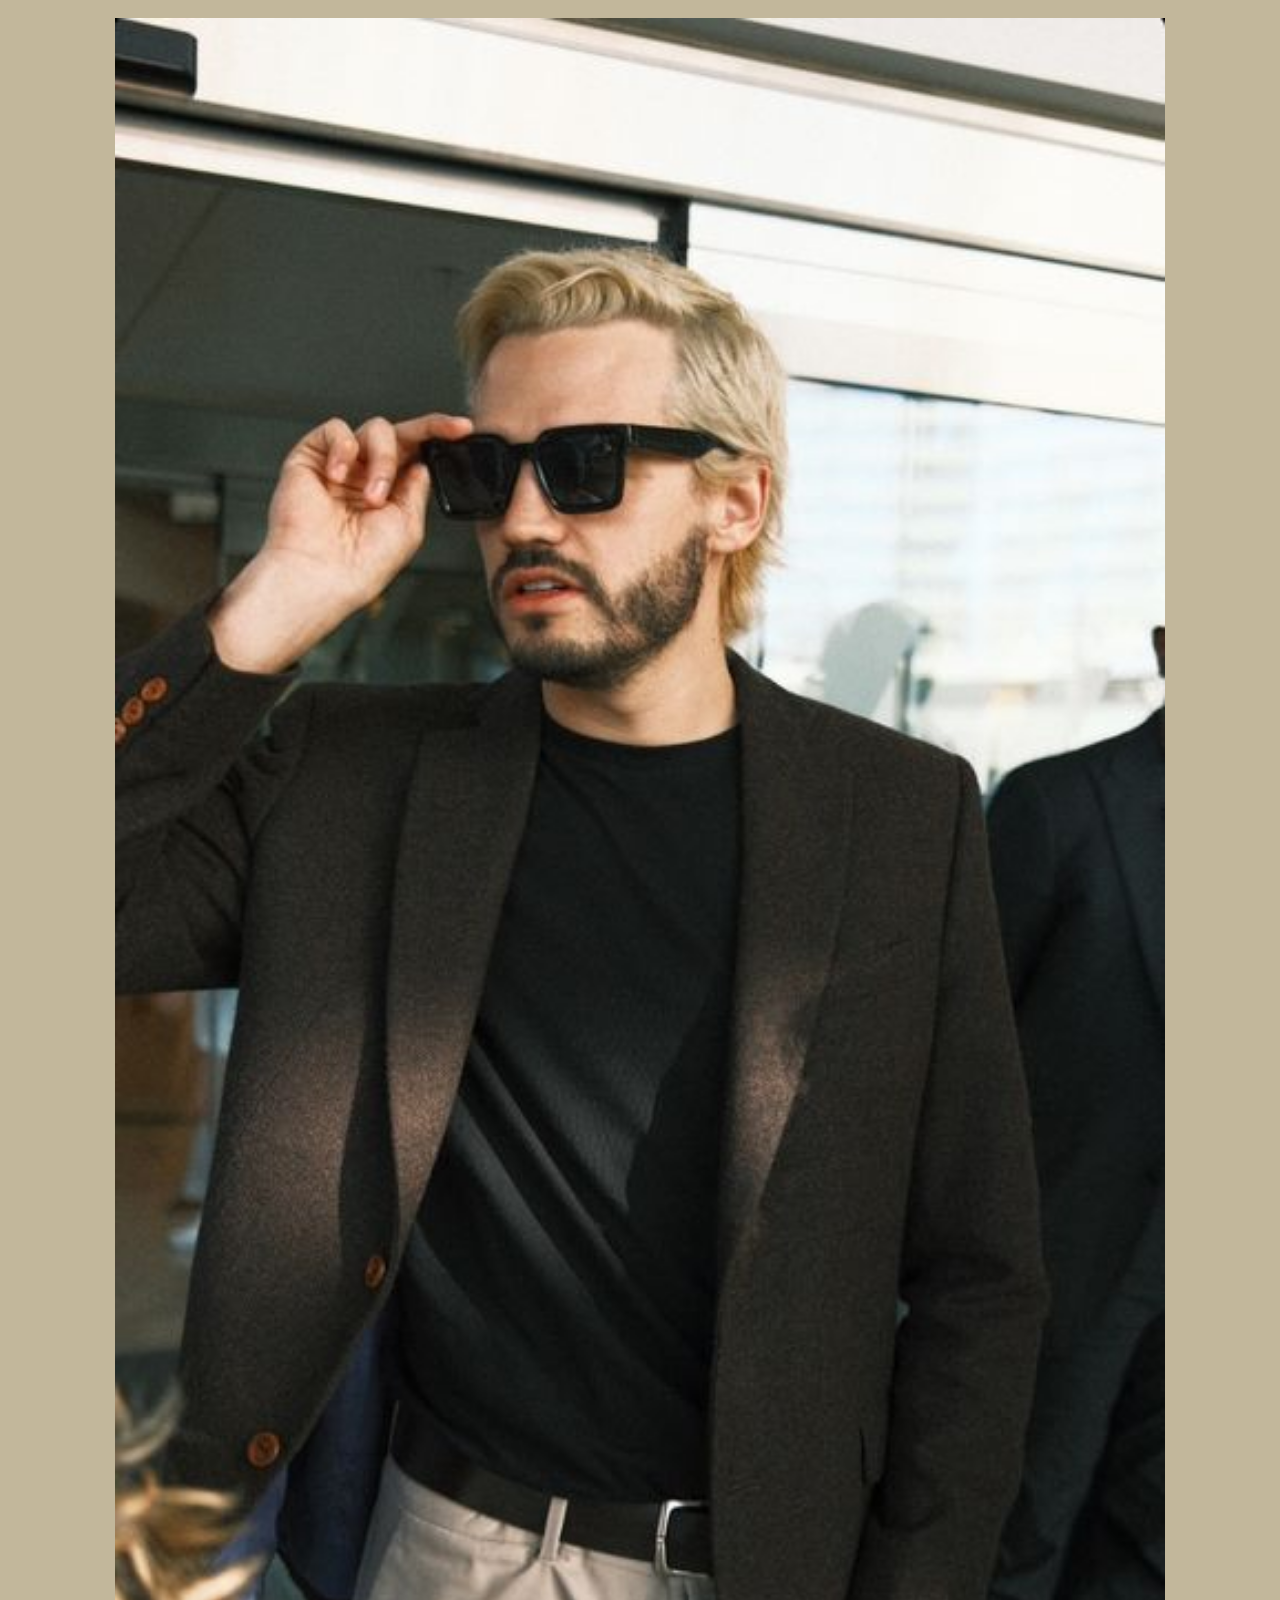
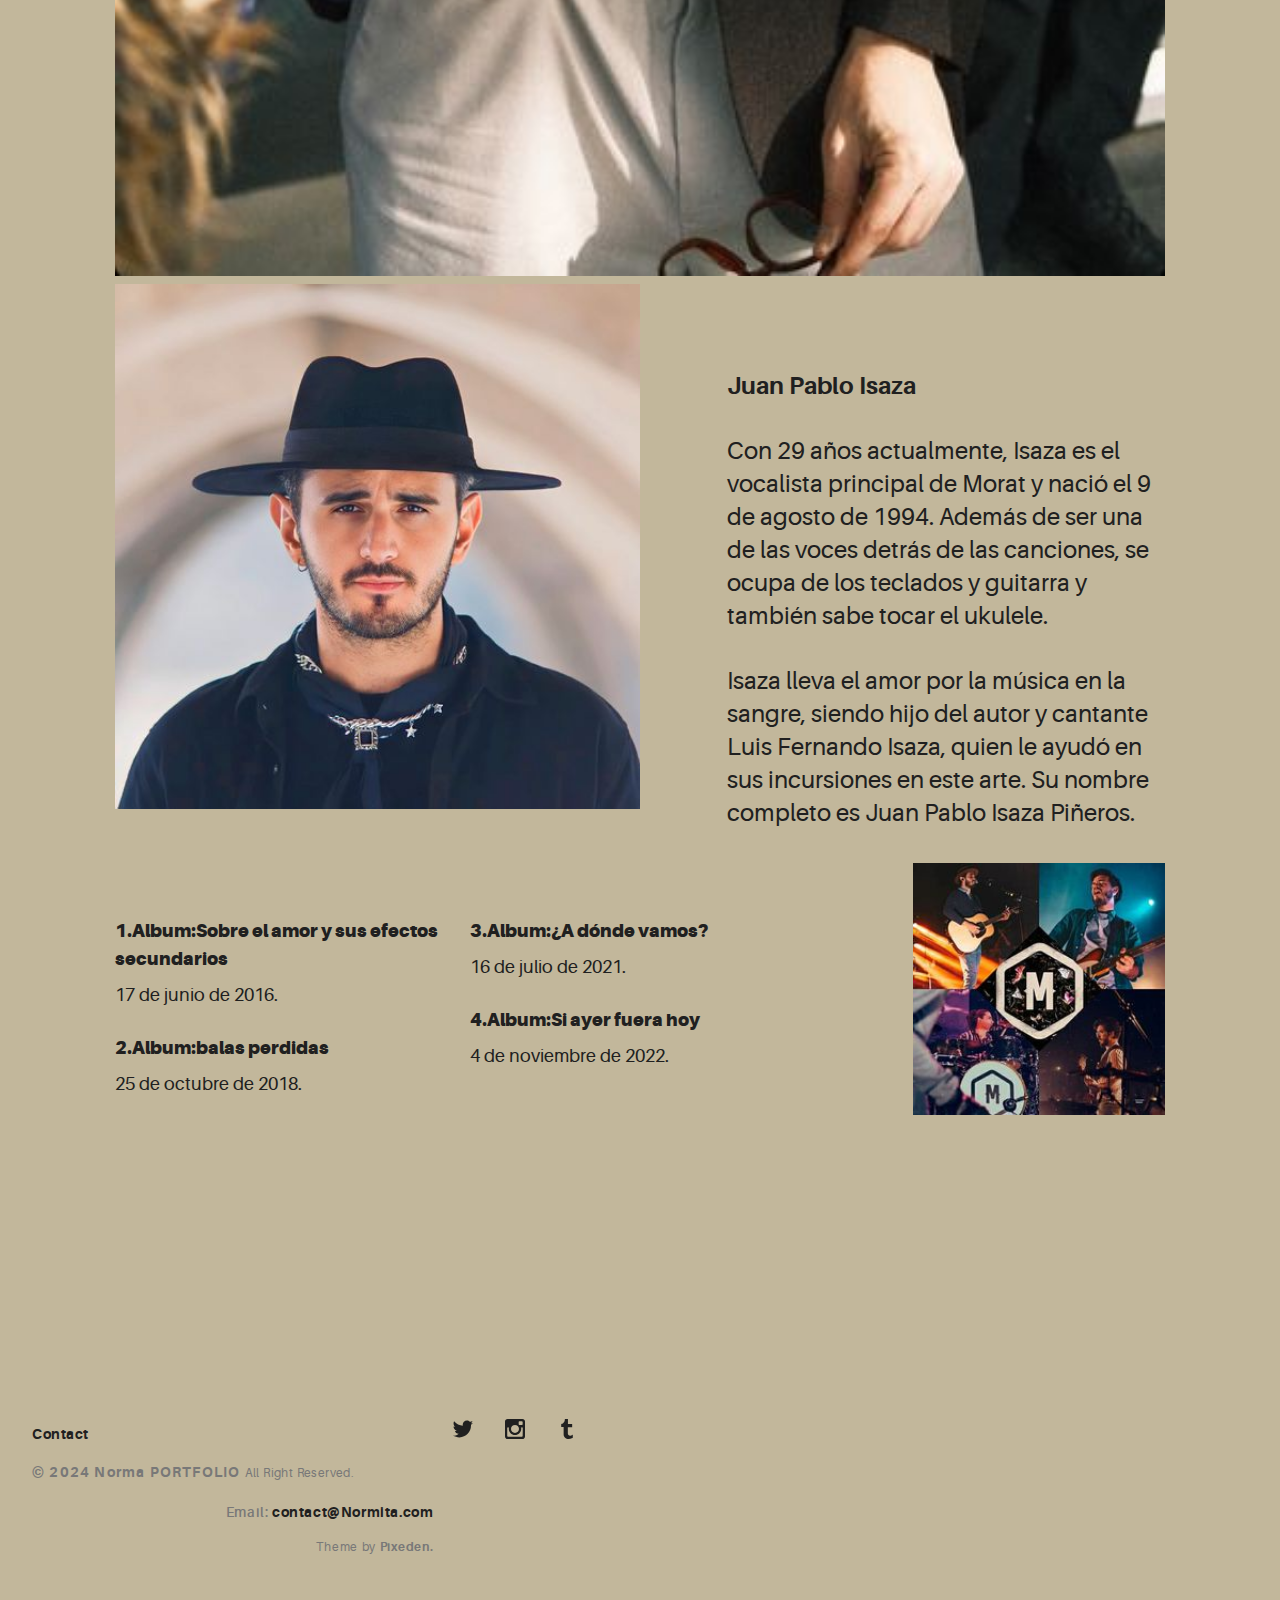
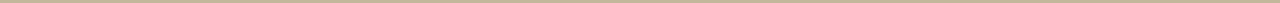
<file: portfolio-item.html>
<!DOCTYPE html>
<html>
  <head>
    <meta name="viewport" content="width=device-width, initial-scale=1.0">
    <meta charset="UTF-8">
    <center>
    <title>¿Quienes son? :: Normita</title>
    </center>
    <link rel="icon" type="image/svg+xml" href="assets/img/ar.jpg">
    <link rel="stylesheet" href="assets/css/aurora-pack.min.css">
    <link rel="stylesheet" href="assets/css/aurora-theme-base.min.css">
    <link rel="stylesheet" href="assets/css/urku.css">
  </head>
  <body class="top-fixed">
    <header class="ae-container-fluid ae-container-fluid--full rk-header ">
      <input type="checkbox" id="mobile-menu" class="rk-mobile-menu">
      <label for="mobile-menu">
        <svg>
          <use xlink:href="assets/img/symbols.svg#bar"></use>
        </svg>
        <svg>
          <use xlink:href="assets/img/symbols.svg#bar"></use>
        </svg>
        <svg>
          <use xlink:href="assets/img/symbols.svg#bar"></use>
        </svg>
      </label>
      <div class="ae-container-fluid rk-topbar">
        <h1 class="rk-logo"><a href="index.html">CONOCE SOBRE ELLOS<sup>tm</sup></a></h1>
        <nav class="rk-navigation">
          <ul class="rk-menu">
            <li class="rk-menu__item"><a href="index.html" class="rk-menu__link">Menú</a>
            </li>
            <li class="active rk-menu__item"><a href="portfolio.html" class="rk-menu__link">Portfolio</a>
              <nav class="rk-menu__sub">
                <ul class="rk-container">
                  <li class="rk-menu__item"><a href="portfolio.html" class="rk-menu__link">colaboracion</a></li>
                  <li class="rk-menu__item"><a href="portfolio-alt.html" class="rk-menu__link">Fotos</a></li>
                  <li class="rk-menu__item"><a href="portfolio-raw.html" class="rk-menu__link">canciones</a></li>

                </ul>
              </nav>
            </li>
            <li class="rk-menu__item"><a href="blog.html" class="rk-menu__link">Fentanilo</a>
            </li>
            
            
              <nav class="rk-menu__sub">
                <ul class="rk-container">
                 
                </ul>
              </nav>
            </li>
            
          </ul>
          <form class="rk-search">
            <input type="text" placeholder="Search" id="urku-search" class="rk-search-field">
            <label for="urku-search">
              <svg>
                <use xlink:href="assets/img/symbols.svg#icon-search"></use>
              </svg>
            </label>
          </form>
        </nav>
      </div>
    </header>
    <section class="ae-container-fluid ae-container-fluid--full">
      <header class="rk-portfolio-cover  item-inside-1">
        <div class="item-inside__meta">
          <h1 class="ae-u-bolder rk-portfolio-title ">Conoce sobre ellos</h1>
          <p class="ae-theta rk-portfolio-category ">Morat</p>
        </div>
      </header>
      <div class="ae-container-fluid">
        <div class="ae-grid ae-grid--collapse rk-portfolio-info ">
          <div class="ae-grid__item item-lg-8 item-sm--center au-xs-ta-center au-lg-ta-left">
            <h2 class="rk-portfolio-inner-title ">¿Quienes son?</h2>
          </div>
         
        </div>
      </div>
      <div class="ae-container-fluid ae-container-fluid--inner rk-portfolio--inner">
        <div class="ae-grid ae-grid--collapse au-xs-ptp-1">
          <div class="ae-grid__item item-lg-5 au-lg-ptp-1">
            <h4 class="ae-u-bolder">Simón Vargas</h4>
            <p class="ae-eta">Simón Vargas Morales, o simplemente Simón Vargas, es el hermano mayor de Martín y cuida del bajo, la guitarra y los coros, además de ser uno de los vocalistas del grupo. </p>
            <p class="ae-eta">Nació el 24 de octubre de 1993 y también es dibujante y escritor. De hecho, Simón publicó, en 2020, un libro llamado A la Orilla de la Luz, que contiene ilustraciones hechas por él.</p>
          </div>
          <div class="ae-grid__item item-lg-6 item-lg--offset-1"><img src="assets/img/simon.jpg" alt="Urku Portfolio"></div>
        </div>
        <div class="ae-grid ae-grid--collapse">
          <div class="ae-grid__item item-lg-8"><img src="assets/img/martin.jpg" alt="Urku Portfolio"></div>
          <div class="ae-grid__item item-lg-3 item-lg--offset-1 au-lg-ptp-1">
            <p>Martín Vargas Morales es el integrante menor de Morat: nació el 25 de julio de 1996. Fue el último en ingresar a la banda, siendo incluido después de la salida de Posada, en 2016. Martín es el responsable de la percusión y batería. </p>
            <p class="au-mb-3">Un detalle sobre el más joven del grupo es que Martín es el hermano del medio de una familia de tres hijos, la cual el hermano mayor de ellos es Simón Vargas, ¡quien también es integrante y uno de los fundadores de Morat! </p>
            <p class="ae-u-bolder">Martín Vargas</p>
          </div>
        </div>
        <div class="ae-grid ae-grid--collapse au-xs-ptp-1 au-xs-pbp-1">
          <div class="ae-grid__item item-lg-8 item-lg--offset-2">
            <h4 class="ae-u-bolder">Juan Pablo Villamil</h4>
            <p class="ae-eta">Juan Pablo Villamil Cortés es el guitarrista de Morat, además de ser el responsable por el distintivo sonido de banjo presente en las canciones. Villamil también es uno de los vocalistas, junto a Isaza y Simón.</p>
            <p class="ae-eta">Nació el 1 de septiembre de 1994 y es autodidacta en el banjo, ya que aprendió a tocar el instrumento mientras veía videos en internet.</p>
          </div>
        </div>
        <div class="ae-grid ae-grid--collapse">
          <div class="ae-grid__item item-lg--auto"><img src="assets/img/isaza.jpg" alt="Urku Portfolio"></div>
        </div>
        <div class="ae-grid ae-grid--collapse">
          <div class="ae-grid__item item-lg-6"><img src="assets/img/villamin.jpg" alt="Urku Portfolio"></div>
          <div class="ae-grid__item item-lg-5 item-lg--offset-1 au-lg-ptp-1">
            <h4 class="ae-u-bolder">Juan Pablo Isaza</h4>
            <p class="ae-eta">Con 29 años actualmente, Isaza es el vocalista principal de Morat y nació el 9 de agosto de 1994. Además de ser una de las voces detrás de las canciones, se ocupa de los teclados y guitarra y también sabe tocar el ukulele.</p>
            <p class="ae-eta">Isaza lleva el amor por la música en la sangre, siendo hijo del autor y cantante Luis Fernando Isaza, quien le ayudó en sus incursiones en este arte. Su nombre completo es Juan Pablo Isaza Piñeros.</p>
          </div>
        </div>
        <div class="ae-grid--alt test">
          <div class="ae-grid__item--alt item-sm--auto item-sm--offset-1 item-lg--offset-0 item-sm--end item-sm--bottom">
            <div class="ae-grid ae-grid--alt8 au-xs-ta-center au-sm-ta-left">
              <div class="ae-grid__item--alt8 item-lg-6"><span class="ae-u-boldest">1.Album:Sobre el amor y sus efectos secundarios</span>
                <p class="au-mt-1">17 de junio de 2016.</p><span class="ae-u-boldest">2.Album:balas perdidas</span>
                <p class="au-mt-1">25 de octubre de 2018.</p>
              </div>
              <div class="ae-grid__item--alt8 item-lg-6"><span class="ae-u-boldest">3.Album:¿A dónde vamos?</span>
                <p class="au-mt-1">16 de julio de 2021. </p><span class="ae-u-boldest">4.Album:Si ayer fuera hoy</span>
                <p class="au-mt-1">4 de noviembre de 2022.</p>
              </div>
            </div>
          </div>
          <div class="ae-grid__item--alt item-sm--auto item-lg-3 item-lg--offset-1 item-lg--end"><img src="assets/img/todes.jpg" alt="Urku Portfolio"></div>
        </div>
      </div>
      <div class="ae-container-fluid au-pt-4 au-pb-4">
        
                <use xlink:href="assets/img/symbols.svg#arrow"></use>
              </svg></span></a></div>
      </div>
    </section>
    <footer class="ae-container-fluid rk-footer ">
      <div class="ae-grid ae-grid--collapse">
        <div class="ae-grid__item item-lg-4 au-xs-ta-center au-lg-ta-left">
          <ul class="rk-menu rk-footer-menu">
            
           
            <li class="rk-menu__item"><a href="contact.html" class="rk-menu__link">Contact</a>
            </li>
          </ul>
          <p class="rk-footer__text rk-footer__copy "> <span class="ae-u-bold">© </span><span class="ae-u-bolder">2024 Norma PORTFOLIO </span>All Right Reserved.</p>
        </div>
       
              <use xlink:href="assets/img/symbols.svg#icon-facebook"></use>
            </svg></a><a href="https://x.com/MoratBanda/" class="rk-social-btn ">
            <svg>
              <use xlink:href="assets/img/symbols.svg#icon-twitter"></use>
            </svg></a><a href="https://www.instagram.com/morat/" class="rk-social-btn ">
            <svg>
              <use xlink:href="assets/img/symbols.svg#icon-pinterest"></use>
            </svg></a><a href="https://www.bing.com/ck/a?!&&p=ed31182bfa735f63JmltdHM9MTcxOTEwMDgwMCZpZ3VpZD0yZjYwYTNlYi01MmYyLTYwNGEtMmMxZi1iMDQ1NTM5OTYxZjEmaW5zaWQ9NTIxMA&ptn=3&ver=2&hsh=3&fclid=2f60a3eb-52f2-604a-2c1f-b045539961f1&psq=tik+tok+morat&u=a1aHR0cHM6Ly93d3cudGlrdG9rLmNvbS9AbW9yYXRiYW5kYQ&ntb=1" class="rk-social-btn ">
            <svg>
              <use xlink:href="assets/img/symbols.svg#icon-tumblr"></use>
            </svg></a></div>
        <div class="ae-grid__item item-lg-4 au-xs-ta-center au-lg-ta-right">
          <p class="rk-footer__text rk-footer__contact "> <span class="ae-u-bold">Email: </span><span class="ae-u-bolder"> <a href="#0" class="rk-dark-color ">contact@Normita.com </a></span></p>
          <p class="rk-footer__text rk-footer__by">Theme by <a href="http://pixeden.com" class="ae-u-bolder">Pixeden.</a></p>
        </div>
      </div>
    </footer>
    <script src="assets/js/svg4everybody.min.js"></script>
    <script>svg4everybody();</script>
  </body>
</html>
</file>
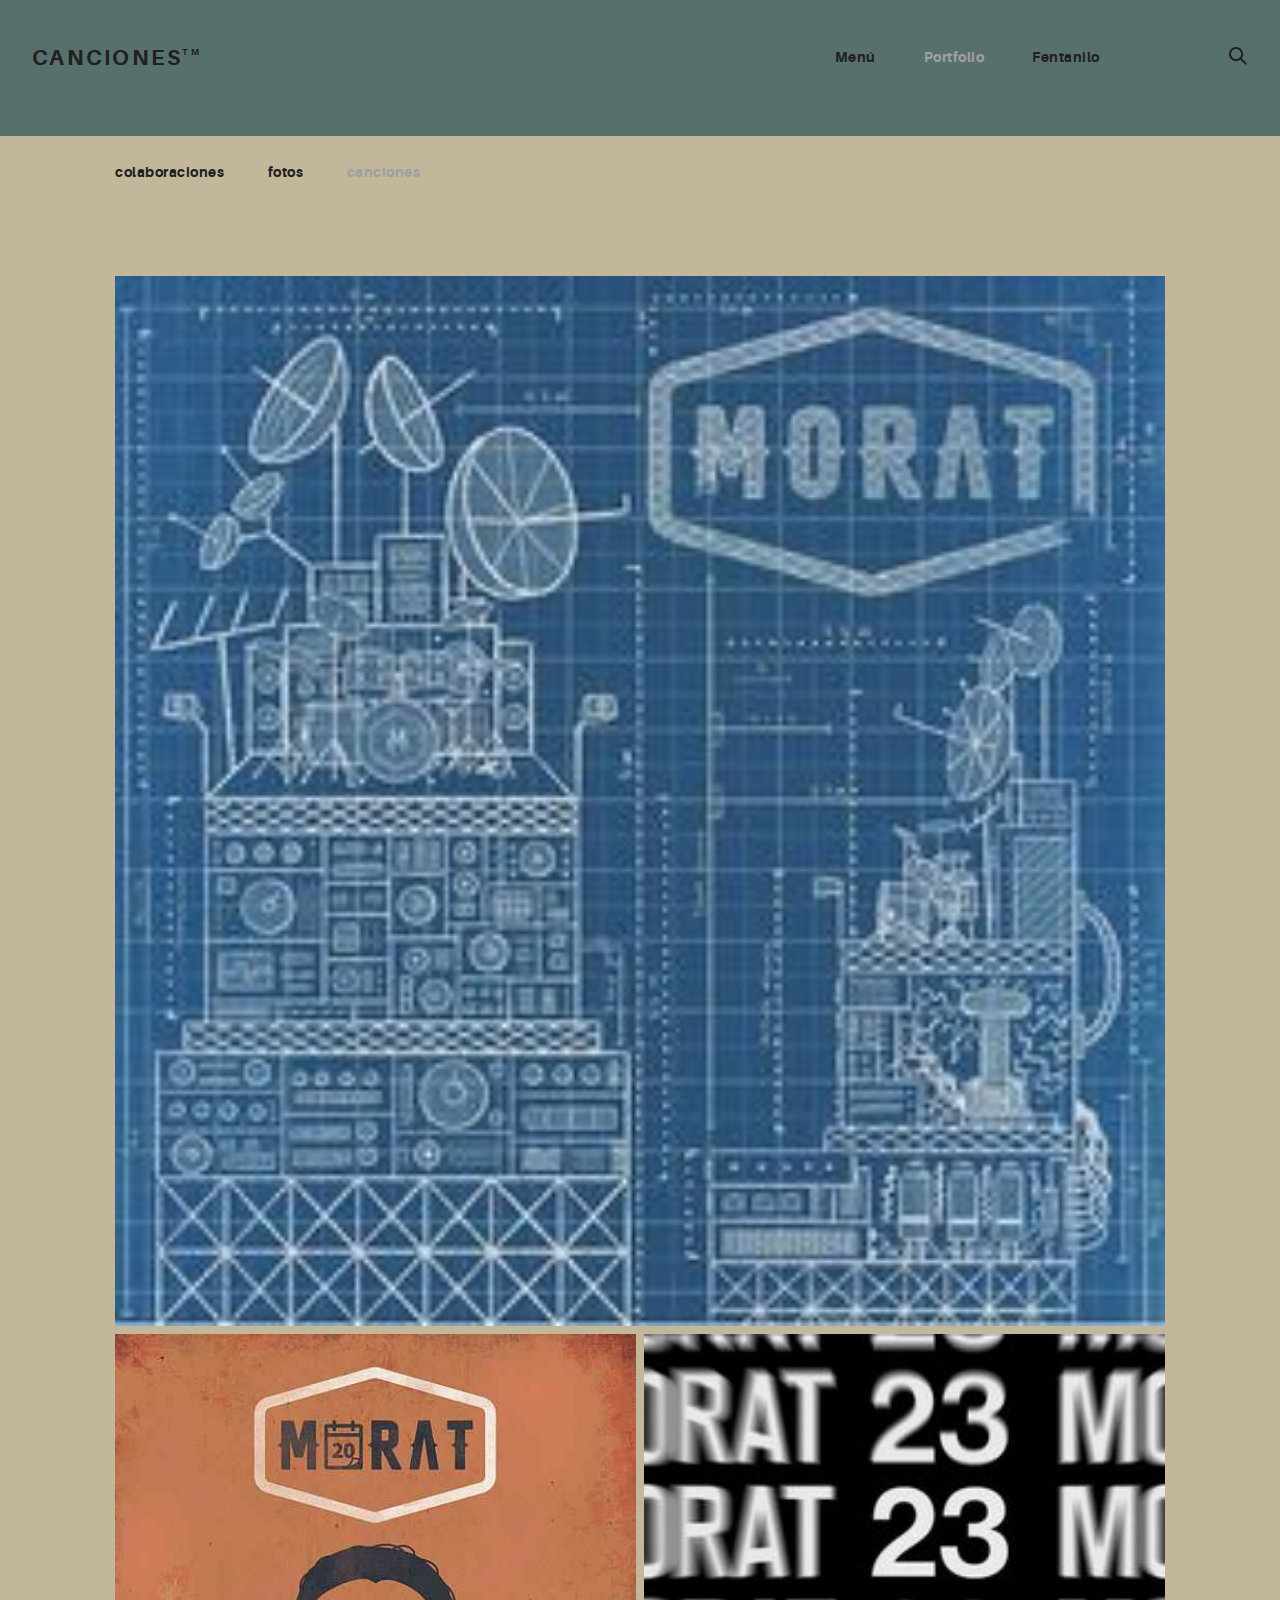
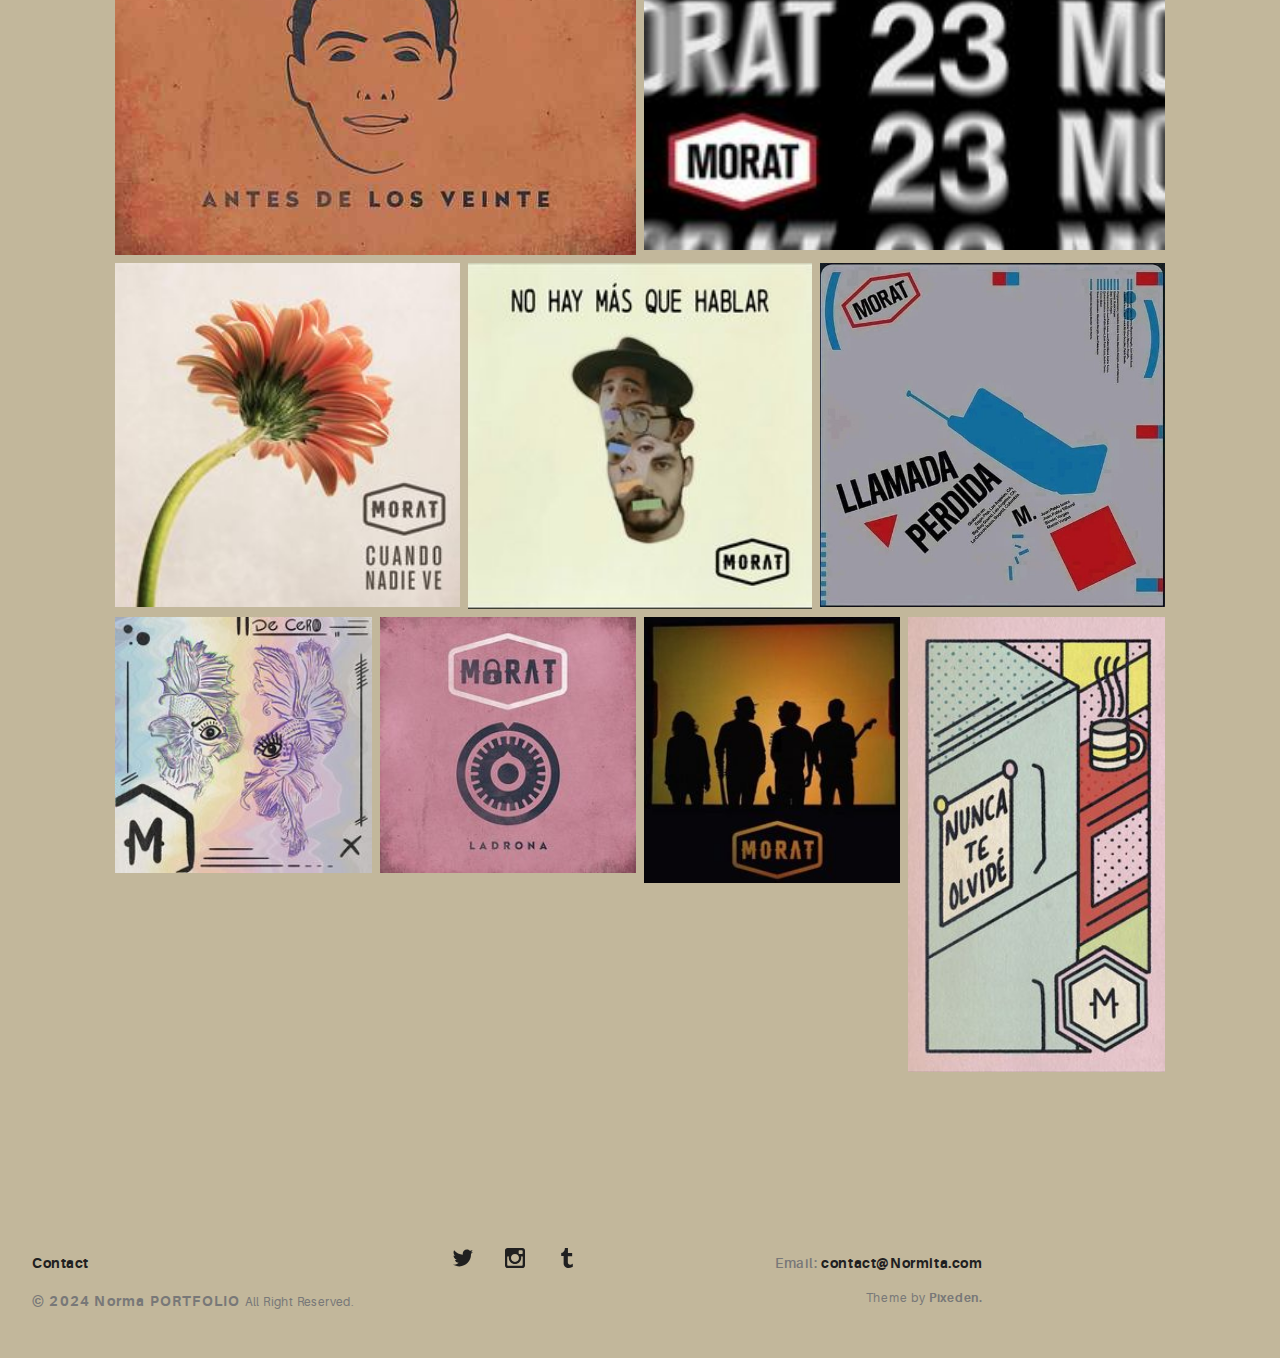
<file: portfolio-raw.html>
<!DOCTYPE html>
<html>
  <head>
    <meta name="viewport" content="width=device-width, initial-scale=1.0">
    <meta charset="UTF-8">
    <title>Canciones :: Normita</title>
    <link rel="icon" type="image/svg+xml" href="assets/img/ar.jpg">
    <link rel="stylesheet" href="assets/css/aurora-pack.min.css">
    <link rel="stylesheet" href="assets/css/aurora-theme-base.min.css">
    <link rel="stylesheet" href="assets/css/urku.css">
  </head>
  <body class="top-fixed">
    <header class="ae-container-fluid ae-container-fluid--full rk-header ">
      <input type="checkbox" id="mobile-menu" class="rk-mobile-menu">
      <label for="mobile-menu">
        <svg>
          <use xlink:href="assets/img/symbols.svg#bar"></use>
        </svg>
        <svg>
          <use xlink:href="assets/img/symbols.svg#bar"></use>
        </svg>
        <svg>
          <use xlink:href="assets/img/symbols.svg#bar"></use>
        </svg>
      </label>
      <div class="ae-container-fluid rk-topbar">
        <h1 class="rk-logo"><a href="index.html">Canciones<sup>tm</sup></a></h1>
        <nav class="rk-navigation">
          <ul class="rk-menu">
            <li class="rk-menu__item"><a href="index.html" class="rk-menu__link">Menú</a>
            </li>
            <li class="active rk-menu__item"><a href="portfolio.html" class="rk-menu__link">Portfolio</a>
            </li>
            <li class="rk-menu__item"><a href="blog.html" class="rk-menu__link">Fentanilo</a>
            </li>
          
              <nav class="rk-menu__sub">
                <ul class="rk-container">
                  <li class="rk-menu__item"><a href="about.html" class="rk-menu__link">About</a></li>
                  <li class="rk-menu__item"><a href="documentation.html" class="rk-menu__link">Documentation</a></li>
                  <li class="rk-menu__item"><a href="design-styles.html" class="rk-menu__link">Design Styles</a></li>
                </ul>
              </nav>
            </li>
           
          </ul>
          <form class="rk-search">
            <input type="text" placeholder="Search" id="urku-search" class="rk-search-field">
            <label for="urku-search">
              <svg>
                <use xlink:href="assets/img/symbols.svg#icon-search"></use>
              </svg>
            </label>
          </form>
        </nav>
      </div>
    </header>
    <section class="ae-container-fluid rk-main">
      <section class="ae-container-fluid ae-container-fluid--inner rk-portfolio">
        <div class="au-xs-ta-center au-lg-ta-left">
          <ul class="rk-menu rk-categories-menu">
            <li class="rk-menu__item"><a href="portfolio.html" class="rk-menu__link">colaboraciones</a>
            </li>
            <li class="rk-menu__item"><a href="portfolio-alt.html" class="rk-menu__link">fotos</a>
            </li>
            <li class="active rk-menu__item"><a href="portfolio-raw.html" class="rk-menu__link">canciones</a>
            </li>
          </ul>
        </div>
        <div class="ae-grid">
          <div class="ae-grid__item item-lg--auto"><a href="portfolio-item.html" class="rk-item"><img src="assets/img/al aire.jpg" alt="">
              <div class="item-meta">
                <h2>Al aire</h2>
                <p>38M vistas</p>
              </div></a></div>
        </div>
        <div class="ae-grid">
          <div class="ae-grid__item item-lg--auto"><a href="portfolio-item.html" class="rk-item"><img src="assets/img/antes.jpg" alt="">
              <div class="item-meta">
                <h2>Antes de los veinte </h2>
                <p>80M de vistas</p>
              </div></a></div>
          <div class="ae-grid__item item-lg--auto"><a href="portfolio-item.html" class="rk-item"><img src="assets/img/23.jpg" alt="">
              <div class="item-meta">
                <h2>23</h2>
                <p>26M de vistas</p>
              </div></a></div>
        </div>
        <div class="ae-grid">
          <div class="ae-grid__item item-lg--auto"><a href="portfolio-item.html" class="rk-item"><img src="assets/img/cuando nadie ve.jpg" alt="">
              <div class="item-meta">
                <h2>cuando nadie ve</h2>
                <p>666M de vistas</p>
              </div></a></div>
          <div class="ae-grid__item item-lg--auto"><a href="portfolio-item.html" class="rk-item"><img src="assets/img/no hay mas que hblar.jpg" alt="">
              <div class="item-meta">
                <h2>No hay más que hablar</h2>
                <p>85M de vistas</p>
              </div></a></div>
          <div class="ae-grid__item item-lg--auto"><a href="portfolio-item.html" class="rk-item"><img src="assets/img/llamada perdida.jpg" alt="">
              <div class="item-meta">
                <h2>LLamada perdida</h2>
                <p>42M de vistas</p>
              </div></a></div>
        </div>
        <div class="ae-grid">
          <div class="ae-grid__item item-lg--auto"><a href="portfolio-item.html" class="rk-item"><img src="assets/img/de cero.jpg" alt="">
              <div class="item-meta">
                <h2>De cero</h2>
                <p>46M de vistas</p>
              </div></a></div>
          <div class="ae-grid__item item-lg--auto"><a href="portfolio-item.html" class="rk-item"><img src="assets/img/ladrona.jpg" alt="">
              <div class="item-meta">
                <h2>Ladrona</h2>
                <p>19M de vistas</p>
              </div></a></div>
          <div class="ae-grid__item item-lg--auto"><a href="portfolio-item.html" class="rk-item"><img src="assets/img/a donde vamos.jpg" alt="">
              <div class="item-meta">
                <h2>A dónde vamos</h2>
                <p>84M de vistas</p>
              </div></a></div>
          <div class="ae-grid__item item-lg--auto"><a href="portfolio-item.html" class="rk-item"><img src="assets/img/nunca te.jpg" alt="">
              <div class="item-meta">
                <h2>Nunca te olvide</h2>
                <p>101M de vistas</p>
              </div></a></div>
        </div>
      </section>
    </section>
    <footer class="ae-container-fluid rk-footer ">
      <div class="ae-grid ae-grid--collapse">
        <div class="ae-grid__item item-lg-4 au-xs-ta-center au-lg-ta-left">
          <ul class="rk-menu rk-footer-menu">
           
            <li class="rk-menu__item"><a href="contact.html" class="rk-menu__link">Contact</a>
            </li>
          </ul>
          <p class="rk-footer__text rk-footer__copy "> <span class="ae-u-bold">© </span><span class="ae-u-bolder">2024 Norma PORTFOLIO </span>All Right Reserved.</p>
        </div>
        <div>
              <use xlink:href="assets/img/symbols.svg#icon-facebook"></use>
            </svg></a><a href="https://x.com/MoratBanda/" class="rk-social-btn ">
            <svg>
              <use xlink:href="assets/img/symbols.svg#icon-twitter"></use>
            </svg></a><a href="https://www.instagram.com/morat/" class="rk-social-btn ">
            <svg>
              <use xlink:href="assets/img/symbols.svg#icon-pinterest"></use>
            </svg></a><a href="#0" class="rk-social-btn ">
            <svg>
              <use xlink:href="assets/img/symbols.svg#icon-tumblr"></use>
            </svg></a></div>
        <div class="ae-grid__item item-lg-4 au-xs-ta-center au-lg-ta-right">
          <p class="rk-footer__text rk-footer__contact "> <span class="ae-u-bold">Email: </span><span class="ae-u-bolder"> <a href="#0" class="rk-dark-color ">contact@Normita.com </a></span></p>
          <p class="rk-footer__text rk-footer__by">Theme by <a href="http://pixeden.com" class="ae-u-bolder">Pixeden.</a></p>
        </div>
      </div>
    </footer>
    <script src="assets/js/svg4everybody.min.js"></script>
    <script>svg4everybody();</script>
  </body>
</html>
</file>
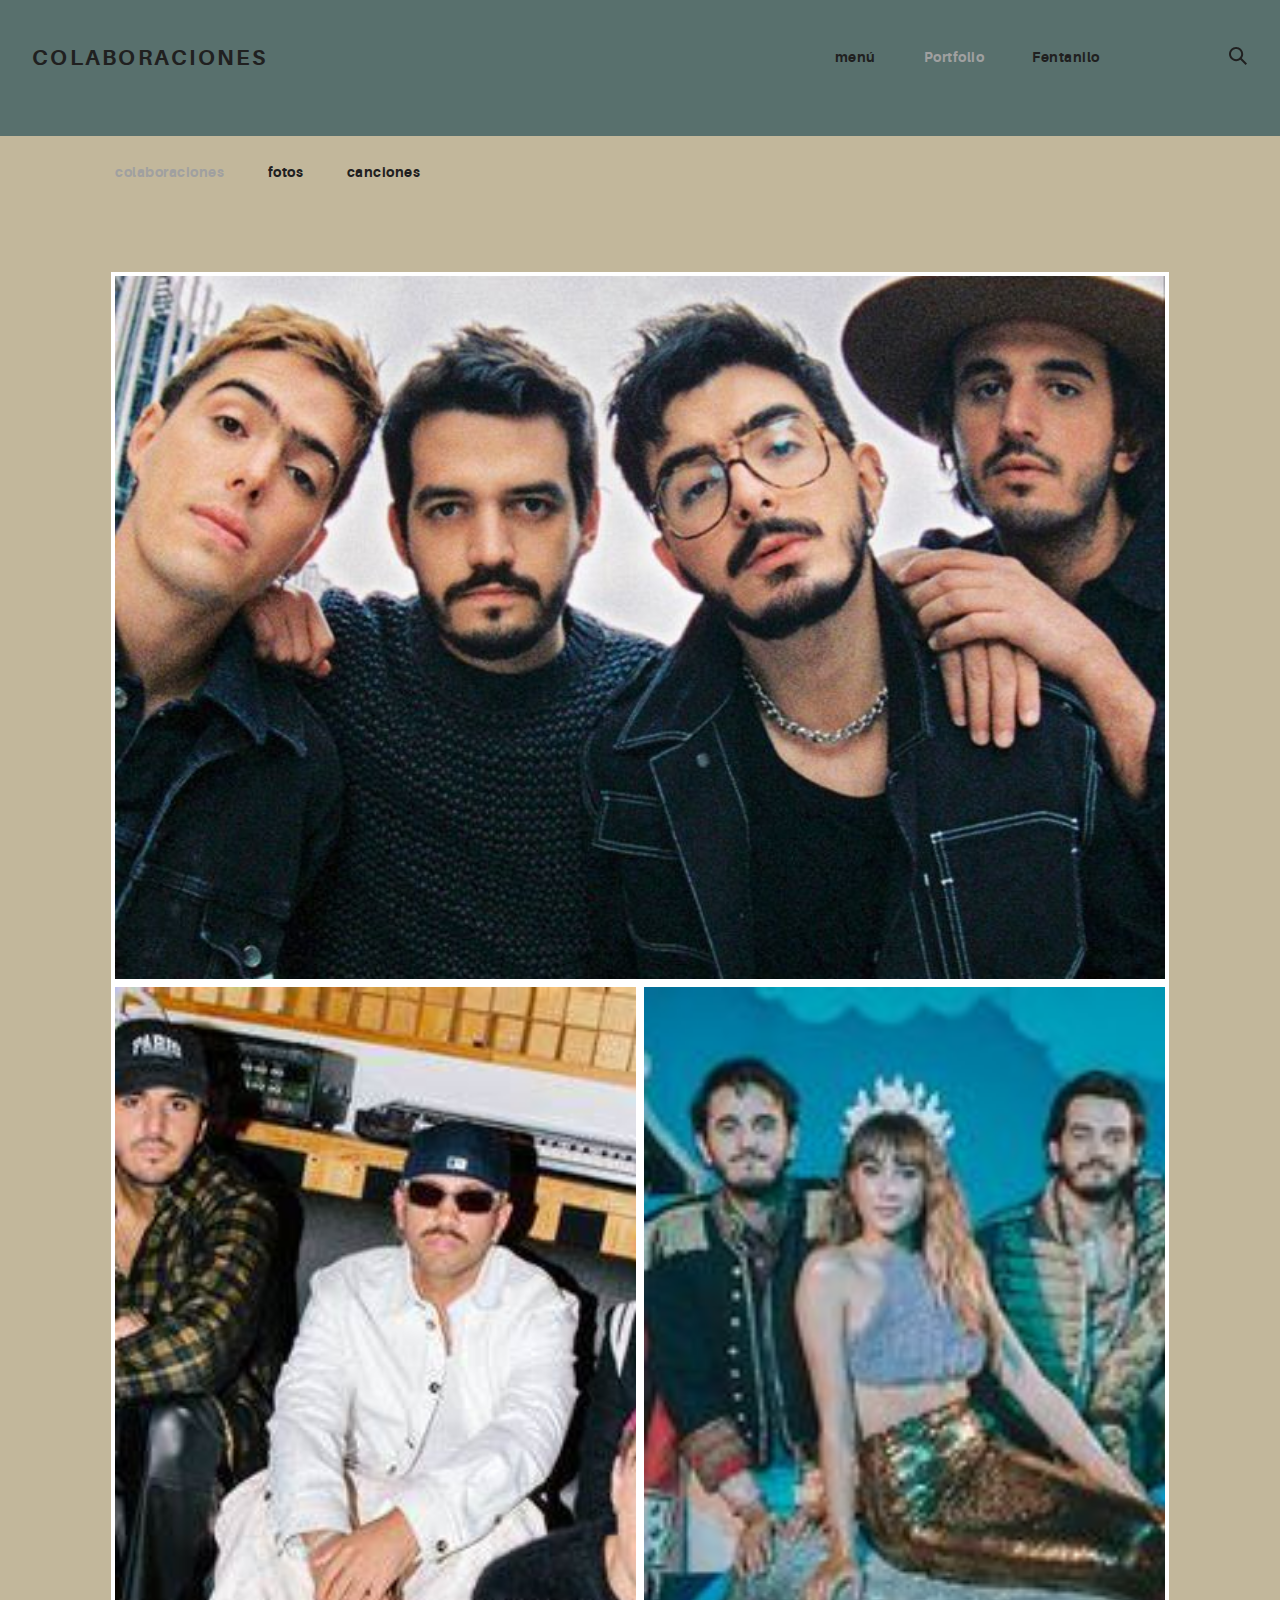
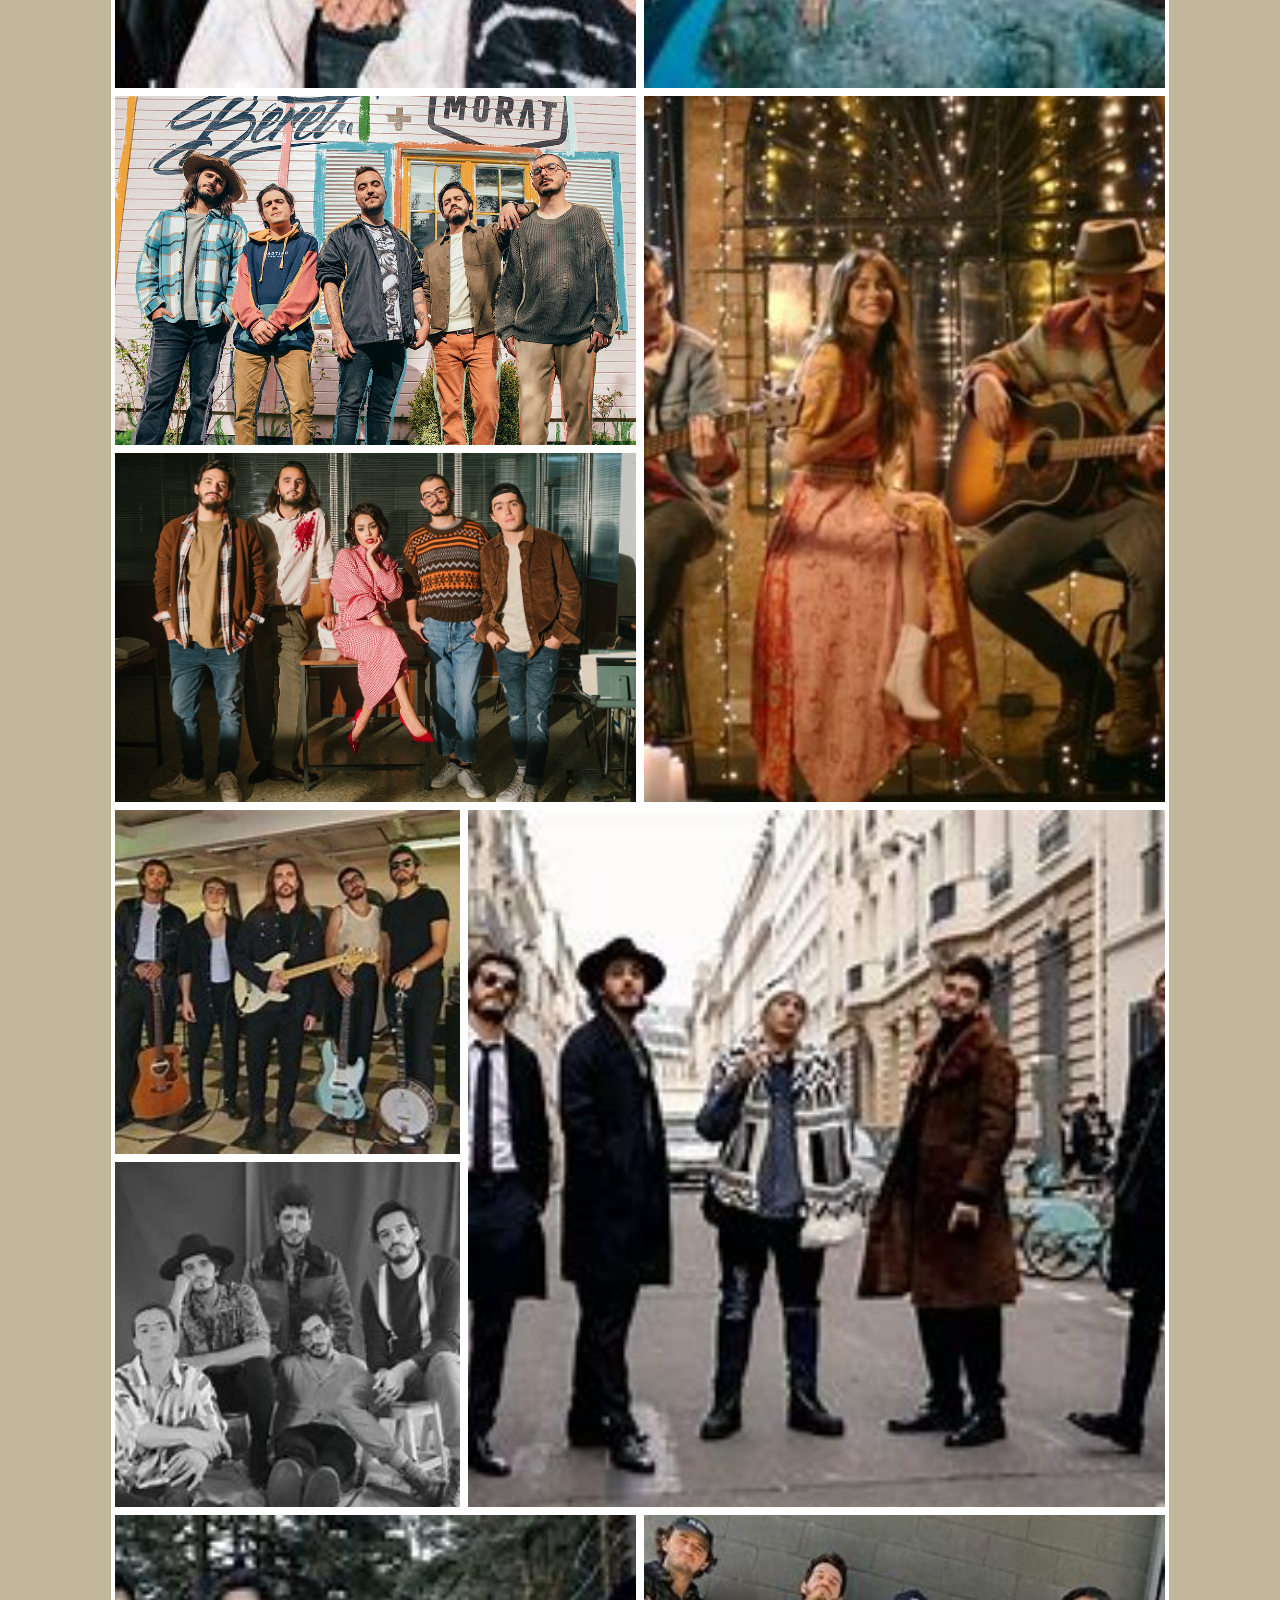
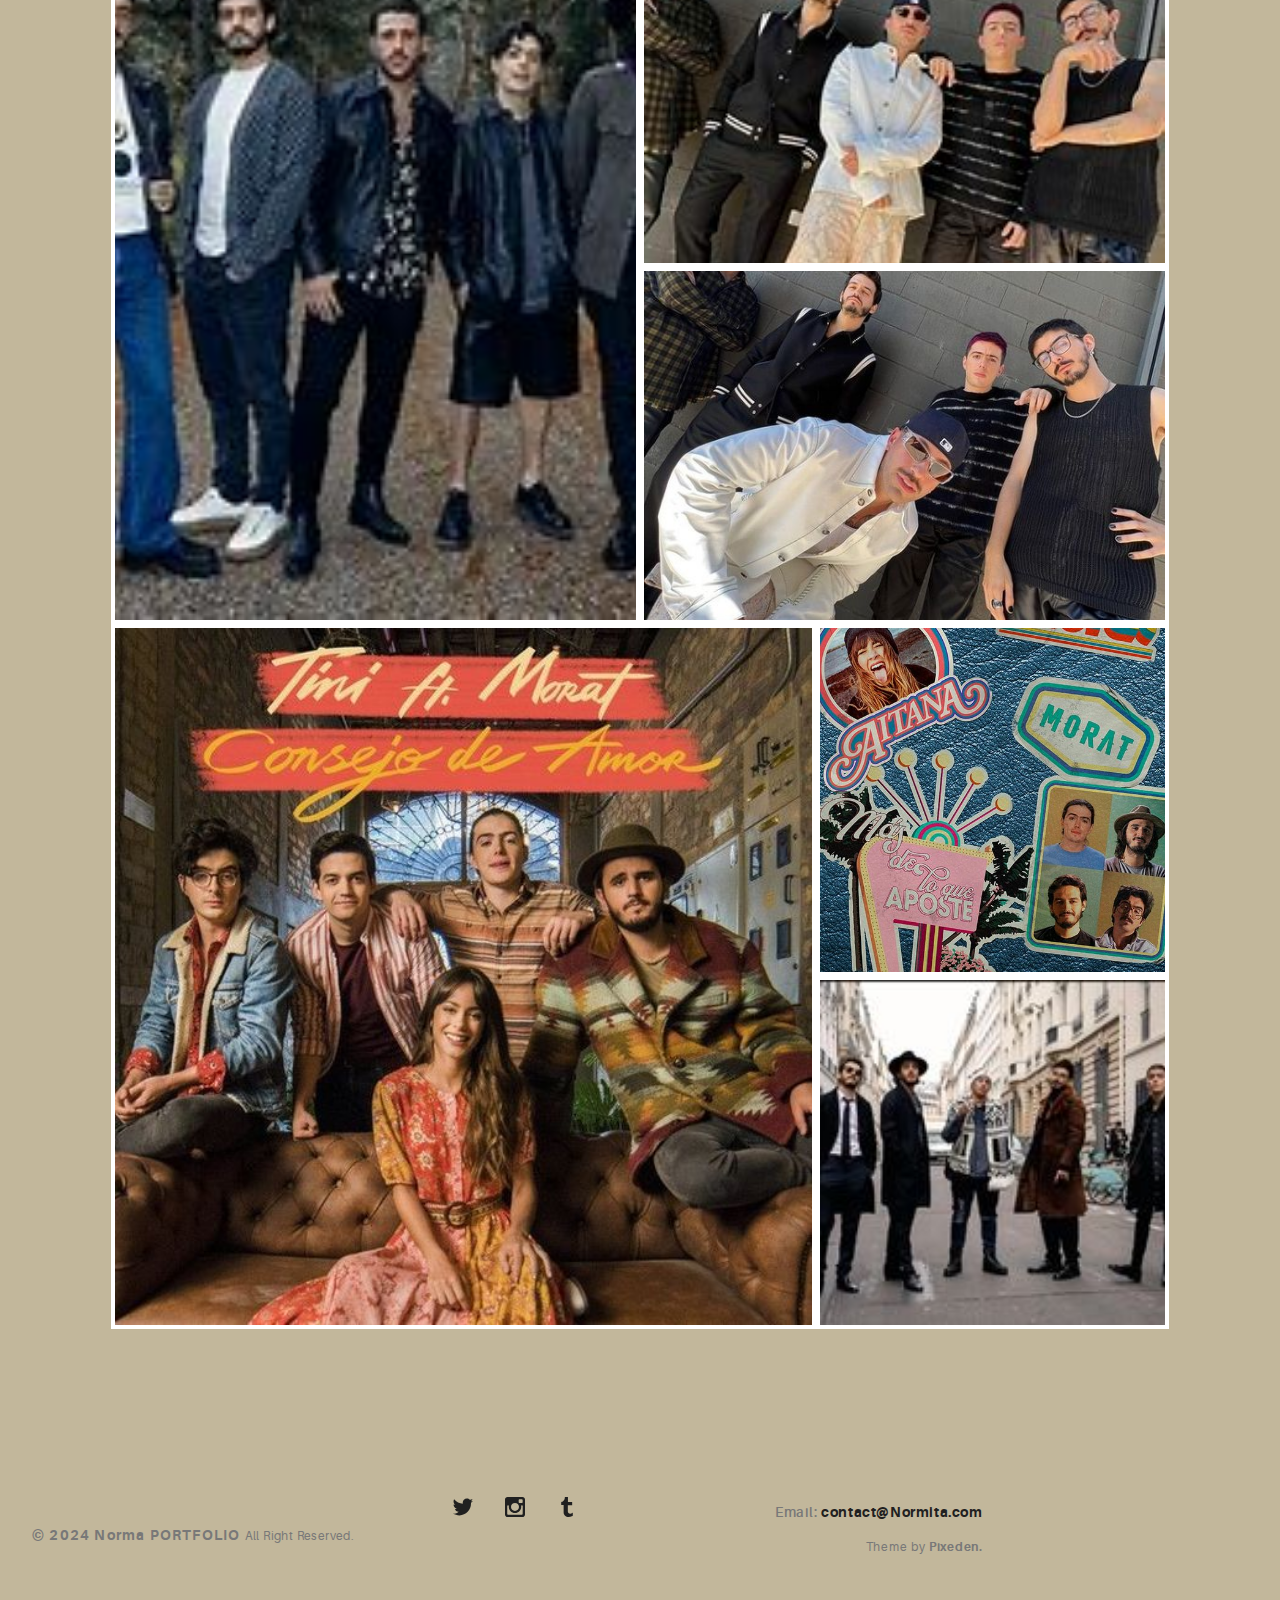
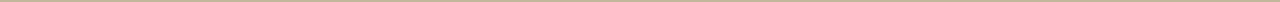
<file: portfolio.html>
<!DOCTYPE html>
<html>
  <head>
    <meta name="viewport" content="width=device-width, initial-scale=1.0">
    <meta charset="UTF-8">
    <title>Colaboraciones :: normita</title>
    <link rel="icon" type="image/svg+xml" href="assets/img/ar.jpg">
    <link rel="stylesheet" href="assets/css/aurora-pack.min.css">
    <link rel="stylesheet" href="assets/css/aurora-theme-base.min.css">
    <link rel="stylesheet" href="assets/css/urku.css">
  </head>
  <body class="top-fixed">
    <header class="ae-container-fluid ae-container-fluid--full rk-header ">
      <input type="checkbox" id="mobile-menu" class="rk-mobile-menu">
      <label for="mobile-menu">
        <svg>
          <use xlink:href="assets/img/symbols.svg#bar"></use>
        </svg>
        <svg>
          <use xlink:href="assets/img/symbols.svg#bar"></use>
        </svg>
        <svg>
          <use xlink:href="assets/img/symbols.svg#bar"></use>
        </svg>
      </label>
      <div class="ae-container-fluid rk-topbar">
        <h1 class="rk-logo"><a href="index.html">COLABORACIONES<suptm</sup></a></h1>
        <nav class="rk-navigation">
          <ul class="rk-menu">
            <li class="rk-menu__item"><a href="index.html" class="rk-menu__link">menú</a>
            </li>
            <li class="active rk-menu__item"><a href="portfolio.html" class="rk-menu__link">Portfolio</a>
            </li>
            <li class="rk-menu__item"><a href="blog.html" class="rk-menu__link">Fentanilo</a>
            </li>
            
              <nav class="rk-menu__sub">
                <ul class="rk-container">
                 
                  <li class="rk-menu__item"><a href="design-styles.html" class="rk-menu__link">Design Styles</a></li>
                </ul>
              </nav>
            </li>
            
          </ul>
          <form class="rk-search">
            <input type="text" placeholder="Search" id="urku-search" class="rk-search-field">
            <label for="urku-search">
              <svg>
                <use xlink:href="assets/img/symbols.svg#icon-search"></use>
              </svg>
            </label>
          </form>
        </nav>
      </div>
    </header>
    <section class="ae-container-fluid ae-container-fluid--inner rk-portfolio rk-main">
      <div class="au-xs-ta-center au-lg-ta-left">
        <ul class="rk-menu rk-categories-menu">
          <li class="active rk-menu__item"><a href="portfolio.html" class="rk-menu__link">colaboraciones
          </li>
          <li class="rk-menu__item"><a href="portfolio-alt.html" class="rk-menu__link">fotos</a>
          </li>
          <li class="rk-menu__item"><a href="portfolio-raw.html" class="rk-menu__link">canciones</a>
          </li>
          
        </ul>
      </div>
      <div class="rk-portfolio__items"><a href="portfolio-item.html" class="rk-item rk-item--flex item-1 rk-size-12 rk-tosize-6 rk-landscape ">
          <div class="item-meta">
            <h2>LOS MORATS</h2>
            <p>Todos juntos para estrenar cancion</p>
          </div></a><a href="portfolio-item.html" class="rk-item rk-item--flex item-2 rk-size-6  rk-portrait ">
          <div class="item-meta">
            <h2>colaboracion con feid</h2>
            <p>cancion:Salircon vida</p>
          </div></a><a href="portfolio-item.html" class="rk-item rk-item--flex item-3 rk-size-6 rk-tosize-4 rk-portrait rk-tosquare">
          <div class="item-meta">
            <h2>colaboracion con Annita</h2>
            <p>cancion:Presiento</p>
          </div></a>
        <div class="rk-items-cont rk-size-6 rk-tosize-8"><a href="portfolio-item.html" class="rk-item rk-item--flex item-4 rk-size-12 rk-tosize-6 rk-landscape ">
            <div class="item-meta">
              <h2>colaboracion con Beret</h2>
              <p>cancion:Porfa no te vayas</p>
            </div></a><a href="portfolio-item.html" class="rk-item rk-item--flex item-5 rk-size-12 rk-tosize-6 rk-landscape ">
            <div class="item-meta">
              <h2>colaboracion con Danna Paola</h2>
              <p>cancion:idiota</p>
            </div></a>
        </div><a href="portfolio-item.html" class="rk-item rk-item--flex item-6 rk-size-6 rk-tosize-4 rk-portrait rk-tosquare">
          <div class="item-meta">
            <h2>colaboracion con Tini</h2>
            <p>cancion:Consejo de amor</p>
          </div></a>
        <div class="rk-items-cont rk-size-4 rk-tosize-8"><a href="portfolio-item.html" class="rk-item rk-item--flex item-7 rk-size-12 rk-tosize-6 rk-square ">
            <div class="item-meta">
              <h2>colaboracion con Juanes</h2>
              <p>cancion:501</p>
            </div></a><a href="portfolio-item.html" class="rk-item rk-item--flex item-8 rk-size-12 rk-tosize-6 rk-square ">
            <div class="item-meta">
              <h2>colaboracion con Sebastian Yatra</h2>
              <p>cancion:Bajo la mesa</p>
            </div></a>
        </div><a href="portfolio-item.html" class="rk-item rk-item--flex item-9 rk-size-8 rk-tosize-3 rk-square ">
          <div class="item-meta">
            <h2>colaboracion con Duki</h2>
            <p>cancion:ParísS</p>
          </div></a><a href="portfolio-item.html" class="rk-item rk-item--flex item-10 rk-size-6 rk-tosize-3 rk-portrait rk-tosquare">
          <div class="item-meta  rk-tosmallfont">
            <h2>colaboracion con Antonio José</h2>
            <p>Lo que hará mi boca</p>
          </div></a>
        <div class="rk-items-cont rk-size-6 rk-tosize-6"><a href="portfolio-item.html" class="rk-item rk-item--flex item-11 rk-size-12 rk-tosize-6 rk-landscape rk-tosquare">
            <div class="item-meta">
              <h2>Feid</h2>
              <p>antes de grabar la cancion</p>
            </div></a><a href="portfolio-item.html" class="rk-item rk-item--flex item-12 rk-size-12 rk-tosize-6 rk-landscape rk-tosquare">
            <div class="item-meta">
              <h2>Feeiid</h2>
            
            </div></a>
        </div><a href="portfolio-item.html" class="rk-item rk-item--flex item-13 rk-size-8 rk-tosize-3 rk-square ">
          <div class="item-meta">
            <h2>portada de la cancion con Tini</h2>
            <p>consejo de amor</p>
          </div></a>
        <div class="rk-items-cont rk-size-4 rk-tosize-6"><a href="portfolio-item.html" class="rk-item rk-item--flex item-14 rk-size-12 rk-tosize-6 rk-square ">
            <div class="item-meta">
              <h2>colaboracion con Aitana</h2>
              <p>cancion:Más e lo que aposte</p>
            </div></a><a href="portfolio-item.html" class="rk-item rk-item--flex item-15 rk-size-12 rk-tosize-6 rk-square ">
            <div class="item-meta">
              <h2>Duki</h2>
            </div></a>
        </div>
      </div>
    </section>
    <footer class="ae-container-fluid rk-footer ">
      <div class="ae-grid ae-grid--collapse">
        <div class="ae-grid__item item-lg-4 au-xs-ta-center au-lg-ta-left">
          <ul class="rk-menu rk-footer-menu">
           
          </ul>
          <p class="rk-footer__text rk-footer__copy "> <span class="ae-u-bold">© </span><span class="ae-u-bolder">2024 Norma PORTFOLIO </span>All Right Reserved.</p>
        </div>
        <div>
              <use xlink:href="assets/img/symbols.svg#icon-facebook"></use>
            </svg></a><a href="https://x.com/MoratBanda/" class="rk-social-btn ">
            <svg>
              <use xlink:href="assets/img/symbols.svg#icon-twitter"></use>
            </svg></a><a href="https://www.instagram.com/morat/" class="rk-social-btn ">
            <svg>
              <use xlink:href="assets/img/symbols.svg#icon-pinterest"></use>
            </svg></a><a href="https://www.bing.com/ck/a?!&&p=ed31182bfa735f63JmltdHM9MTcxOTEwMDgwMCZpZ3VpZD0yZjYwYTNlYi01MmYyLTYwNGEtMmMxZi1iMDQ1NTM5OTYxZjEmaW5zaWQ9NTIxMA&ptn=3&ver=2&hsh=3&fclid=2f60a3eb-52f2-604a-2c1f-b045539961f1&psq=tik+tok+morat&u=a1aHR0cHM6Ly93d3cudGlrdG9rLmNvbS9AbW9yYXRiYW5kYQ&ntb=1" class="rk-social-btn ">
            <svg>
              
              <use xlink:href="assets/img/symbols.svg#icon-tumblr"></use>
              
            </svg></a></div>
        <div class="ae-grid__item item-lg-4 au-xs-ta-center au-lg-ta-right">
          <p class="rk-footer__text rk-footer__contact "> <span class="ae-u-bold">Email: </span><span class="ae-u-bolder"> <a href="#0" class="rk-dark-color ">contact@Normita.com </a></span></p>
          <p class="rk-footer__text rk-footer__by">Theme by <a href="http://pixeden.com" class="ae-u-bolder">Pixeden.</a></p>
        </div>
      </div>
    </footer>
    <script src="assets/js/svg4everybody.min.js"></script>
    <script>svg4everybody();</script>
  </body>
</html>
</file>
<file: assets/css/urku.css>
/* * * * * * * * * * * * * * * * * * * * *\ 
 UrkuPortfolio v1.0.0 
 Urku is a prtfolio template with a very clean style. 
 (c) 2016 Lionel <lionel@pixeden.com> (http://pixeden.com) 
 https://bitbucket.org/elrumordelaluz/urkuportfolio 
 Licensed under  MIT 
\* * * * * * * * * * * * * * * * * * * * */
@charset "UTF-8";
body {
  margin: 0;
  background-color: #c2b79b;
}

.rk-container {
  margin-right: auto;
  margin-left: auto;
  padding-left: .25rem;
  padding-right: .25rem;
}
@media (min-width: 40em) {
  .rk-container {
    max-width: 88.88889em;
    width: 95vw;
  }
  .rk-container--inner {
    max-width: 68.88889em;
    width: 82vw;
  }
}
.rk-container--full {
  max-width: 100%;
  padding-left: 0;
  padding-right: 0;
  width: 100%;
}
@media (min-width: 64em) {
  .rk-container {
    padding-left: 0;
    padding-right: 0;
  }
}

.rk-main {
  z-index: 1;
  position: static;
}
.top-fixed .rk-main {
  padding-top: 8.5rem;
}
@media (min-width: 64em) {
  .rk-main {
    position: relative;
  }
}

.rk-header {
  background-color: #58706d;
  position: relative;
  z-index: 5;
}
.top-fixed .rk-header {
  position: fixed;
}

.rk-topbar {
  -webkit-box-align: start;
  -webkit-align-items: flex-start;
  -ms-flex-align: start;
          align-items: flex-start;
  display: -webkit-box;
  display: -webkit-flex;
  display: -ms-flexbox;
  display:         flex;
  -webkit-flex-wrap: wrap;
      -ms-flex-wrap: wrap;
          flex-wrap: wrap;
  -webkit-box-pack: justify;
  -webkit-justify-content: space-between;
  -ms-flex-pack: justify;
          justify-content: space-between;
  padding-bottom: 3.3rem;
  padding-top: 2.8rem;
}
@media (min-width: 64em) {
  .rk-topbar {
    padding-bottom: 0;
  }
}

.rk-logo {
  -webkit-box-flex: 0;
  -webkit-flex: 0 0 100%;
      -ms-flex: 0 0 100%;
          flex: 0 0 100%;
  font-size: 1.375rem;
  font-weight: 700;
  letter-spacing: 2.25px;
  text-align: center;
  text-transform: uppercase;
  width: 20%;
}
.rk-logo sup {
  font-size: .5625rem;
  position: relative;
  top: -1px;
}
@media (min-width: 64em) {
  .rk-logo {
    -webkit-box-flex: 1;
    -webkit-flex: 1;
        -ms-flex: 1;
            flex: 1;
    text-align: left;
  }
}

.rk-search {
  -webkit-align-self: flex-start;
  -ms-flex-item-align: start;
          align-self: flex-start;
  margin-bottom: 3.4rem;
  margin-left: 7.7rem;
  padding-top: .16rem;
  position: relative;
}
.rk-search label,
.rk-search input {
  display: inline-block;
  vertical-align: middle;
}
.rk-search label {
  cursor: pointer;
  height: 1.875rem;
  left: -1.5rem;
  padding-bottom: .67em;
  padding-top: 0;
  position: absolute;
  top: 0;
  -webkit-transition: color .3s;
          transition: color .3s;
  width: 1.875rem;
  z-index: 20;
}
.rk-search svg {
  height: 100%;
  width: 100%;
}
.rk-search input {
  background-color: transparent;
  border: 0;
  font-size: .875rem;
  opacity: 0;
  outline: 0;
  padding: 0;
  padding-bottom: .3em;
  -webkit-transition: .3s;
          transition: .3s;
  z-index: 10;
  width: 1px;
}
.rk-search input:focus {
  opacity: 1;
  padding-left: .5rem;
  width: 100px;
}
.rk-search input:focus + label {
  color: #a0a0a0;
}

.rk-navmobile {
  position: relative;
}

.rk-mobile-menu {
  display: none;
}
.rk-mobile-menu + label {
  cursor: pointer;
  display: inline-block;
  height: 24px;
  left: 2.5vw;
  position: absolute;
  top: 2.7rem;
  width: 16px;
  z-index: 300;
}
.rk-mobile-menu + label svg {
  height: 4px;
  width: 20px;
  margin: 0;
  display: block;
  margin-bottom: 3px;
  -webkit-transition: .3s;
          transition: .3s;
}
.rk-mobile-menu + label svg:nth-of-type(1) {
  -webkit-transform-origin: center left;
      -ms-transform-origin: center left;
          transform-origin: center left;
}
.rk-mobile-menu + label svg:nth-of-type(3) {
  -webkit-transform-origin: center left;
      -ms-transform-origin: center left;
          transform-origin: center left;
}
@media (min-width: 64em) {
  .rk-mobile-menu + label {
    display: none;
  }
}
.rk-mobile-menu:checked + label,
.rk-mobile-menu + label:hover {
  color: #a0a0a0;
}
.rk-mobile-menu:checked + label svg:nth-of-type(1) {
  -webkit-transform: rotate(45deg);
      -ms-transform: rotate(45deg);
          transform: rotate(45deg);
}
.rk-mobile-menu:checked + label svg:nth-of-type(2) {
  -webkit-transform: translateX(-100%);
      -ms-transform: translateX(-100%);
          transform: translateX(-100%);
  opacity: 0;
}
.rk-mobile-menu:checked + label svg:nth-of-type(3) {
  -webkit-transform: rotate(-45deg);
      -ms-transform: rotate(-45deg);
          transform: rotate(-45deg);
}

.rk-footer {
  margin-top: 10.5rem;
  margin-bottom: 2rem;
}

.rk-footer__text {
  color: #787878;
  font-size: .75rem;
  margin-bottom: .875rem;
}
.rk-footer__text span {
  font-size: .875rem;
}

.rk-footer__copy {
  letter-spacing: .4px;
}
.rk-footer__copy span {
  letter-spacing: 1.2px;
}

.rk-footer__contact {
  display: inline-block;
  letter-spacing: .6px;
}

.rk-footer__by {
  letter-spacing: .7px;
}

.rk-social-btn {
  background: none;
  border: 0;
  display: inline-block;
  height: 20px;
  margin-left: 1rem;
  margin-right: 1rem;
  width: 20px;
}
.rk-social-btn:first-child {
  margin-left: 0;
}
.rk-social-btn:last-child {
  margin-right: 0;
}
.rk-social-btn svg {
  height: 100%;
  width: 100%;
}

.rk-layout-ctrl-cont {
  position: absolute;
  text-align: right;
  top: 2.65rem;
  padding-right: 2.5rem;
}
.top-fixed .rk-layout-ctrl-cont {
  position: fixed;
  z-index: 401;
}
.top-fixed .rk-layout-ctrl-cont:first-of-type {
  top: 2.65rem;
}
@media (min-width: 64em) {
  .rk-layout-ctrl-cont {
    padding-right: 0;
    top: 2.25rem;
  }
  .rk-layout-ctrl-cont:first-of-type {
    top: 0;
  }
  .top-fixed .rk-layout-ctrl-cont {
    top: 10.7625rem;
    z-index: -1;
  }
  .top-fixed .rk-layout-ctrl-cont:first-of-type {
    top: 8.5rem;
  }
}

.rk-layout-ctrl {
  cursor: pointer;
  display: none;
  float: right;
  clear: both;
  height: 28px;
  opacity: 0;
  padding-right: .09rem;
  padding-top: 0;
  -webkit-transition: color .3s;
          transition: color .3s;
  width: 20px;
  z-index: 401;
  position: absolute;
}
.rk-layout-ctrl:hover {
  color: #a0a0a0;
}
.rk-layout-ctrl svg {
  height: 100%;
  width: 100%;
}
@media (min-width: 40em) {
  .rk-layout-ctrl {
    display: inline-block;
  }
}
@media (min-width: 64em) {
  .rk-layout-ctrl {
    opacity: 1;
    position: static;
  }
}

.layout-ctrl-input {
  display: none;
}
.layout-ctrl-input:checked + .rk-layout-ctrl-cont label {
  display: none;
  color: #a0a0a0;
}
@media (min-width: 64em) {
  .layout-ctrl-input:checked + .rk-layout-ctrl-cont label {
    display: block;
  }
}

.rk-layout-ctrl-mobile {
  color: #a0a0a0;
  height: 19px;
  position: absolute;
  right: 40px;
  top: 46px;
  width: 19px;
  z-index: 400;
}
.top-fixed .rk-layout-ctrl-mobile {
  position: fixed;
}
.rk-layout-ctrl-mobile svg {
  -webkit-transition: -webkit-transform 250ms;
          transition:         transform 250ms;
  position: absolute;
  width: 48%;
}
.rk-layout-ctrl-mobile svg:nth-child(1),
.rk-layout-ctrl-mobile svg:nth-child(2) {
  top: 0;
  -webkit-transform-origin: top center;
      -ms-transform-origin: top center;
          transform-origin: top center;
}
.rk-layout-ctrl-mobile svg:nth-child(1),
.rk-layout-ctrl-mobile svg:nth-child(3) {
  left: 0;
}
.rk-layout-ctrl-mobile svg:nth-child(2),
.rk-layout-ctrl-mobile svg:nth-child(4) {
  right: 0;
}
.rk-layout-ctrl-mobile svg:nth-child(3),
.rk-layout-ctrl-mobile svg:nth-child(4) {
  bottom: 0;
  -webkit-transform-origin: bottom center;
      -ms-transform-origin: bottom center;
          transform-origin: bottom center;
}
.rk-layout-ctrl-mobile svg:nth-child(1),
.rk-layout-ctrl-mobile svg:nth-child(4) {
  -webkit-transform: scaleY(1.3);
      -ms-transform: scaleY(1.3);
          transform: scaleY(1.3);
}
.rk-layout-ctrl-mobile svg:nth-child(2),
.rk-layout-ctrl-mobile svg:nth-child(3) {
  -webkit-transform: scaleY(.7);
      -ms-transform: scaleY(.7);
          transform: scaleY(.7);
}
.rk-layout-ctrl-mobile.layout-blog svg:nth-child(1),
.rk-layout-ctrl-mobile.layout-blog svg:nth-child(3) {
  -webkit-transform: scaleX(1.3);
      -ms-transform: scaleX(1.3);
          transform: scaleX(1.3);
  -webkit-transform-origin: left center;
      -ms-transform-origin: left center;
          transform-origin: left center;
}
.rk-layout-ctrl-mobile.layout-blog svg:nth-child(2),
.rk-layout-ctrl-mobile.layout-blog svg:nth-child(4) {
  -webkit-transform: scaleX(1.3);
      -ms-transform: scaleX(1.3);
          transform: scaleX(1.3);
  -webkit-transform-origin: right center;
      -ms-transform-origin: right center;
          transform-origin: right center;
}
#layout-grid:checked ~ .rk-layout-ctrl-mobile svg {
  -webkit-transform: scale(1);
      -ms-transform: scale(1);
          transform: scale(1);
}
@media (max-width: 40em) {
  .rk-layout-ctrl-mobile {
    display: none;
  }
}
@media (min-width: 64em) {
  .rk-layout-ctrl-mobile {
    display: none;
  }
}

.rk-portfolio__items {
  margin-top: -4px;
}
@media (min-width: 40em) {
  .rk-portfolio__items {
    display: -webkit-box;
    display: -webkit-flex;
    display: -ms-flexbox;
    display:         flex;
    -webkit-flex-wrap: wrap;
        -ms-flex-wrap: wrap;
            flex-wrap: wrap;
    margin-left: -4px;
    margin-right: -4px;
  }
}

.rk-item {
  display: block;
  margin: 0;
  margin-bottom: .5rem;
  position: relative;
}
.rk-item.ae-masonry__item {
  display: inline-block;
  margin-bottom: 0;
}
.rk-item img {
  display: block;
  width: 100%;
}
.rk-item:hover .item-meta {
  opacity: 1;
  visibility: visible;
}
.rk-item--flex {
  background-position: center center;
  background-repeat: no-repeat;
  background-size: cover;
  border-color: white;
  border-width: 4px;
  border-style: solid;
  -webkit-box-flex: 1;
  -webkit-flex: 1;
      -ms-flex: 1;
          flex: 1;
  margin-bottom: 0;
  overflow: hidden;
}
.rk-item--flex:after {
  display: none;
}
.rk-item--flex:before {
  content: "";
  display: block;
  padding-top: 100%;
}
.rk-item--flex:hover {
  background-color: #000;
  background-blend-mode: luminosity;
}
@media (min-width: 40em) {
  .rk-item {
    border-width: 4px;
  }
}

.post-img {
  background-position: center center;
  background-repeat: no-repeat;
  background-size: cover;
  display: block;
  position: relative;
}
.post-img:before {
  content: "";
  display: block;
  padding-top: 100%;
}
.post-img:hover {
  background-color: #000;
  background-blend-mode: luminosity;
}
.post-img:hover .item-meta {
  opacity: 1;
  visibility: visible;
}

.item-meta {
  -webkit-box-align: center;
  -webkit-align-items: center;
  -ms-flex-align: center;
          align-items: center;
  background-color: rgba(255, 255, 255, .75);
  bottom: 0;
  color: #202020;
  display: -webkit-box;
  display: -webkit-flex;
  display: -ms-flexbox;
  display:         flex;
  -webkit-box-orient: vertical;
  -webkit-box-direction: normal;
  -webkit-flex-direction: column;
      -ms-flex-direction: column;
          flex-direction: column;
  font-size: .67rem;
  -webkit-box-pack: center;
  -webkit-justify-content: center;
  -ms-flex-pack: center;
          justify-content: center;
  left: 0;
  margin: auto;
  opacity: 0;
  padding: 2%;
  position: absolute;
  right: 0;
  text-align: center;
  -webkit-transition: opacity .5s;
          transition: opacity .5s;
  top: 0;
}
.item-meta h2 {
  font-size: 2.25em;
  font-weight: 700;
}
.item-meta p {
  font-size: 1.5em;
  margin-bottom: 0;
}
@media (min-width: 64em) {
  .item-meta {
    font-size: 1vw;
  }
}
@media (min-width: 94.75em) {
  .item-meta {
    font-size: 1rem;
  }
}

@media (min-width: 40em) {
  .rk-size-12 .item-meta h2,
  .fz-12 .item-meta2 h2 {
    font-size: 2.25em;
  }
  .rk-size-12 .item-meta p,
  .fz-12 .item-meta2 p {
    font-size: 1.5em;
  }
  .rk-size-8 .item-meta h2,
  .fz-8 .item-meta h2 {
    font-size: 2em;
  }
  .rk-size-8 .item-meta p,
  .fz-8 .item-meta p {
    font-size: 1.5em;
  }
  .rk-size-6 .item-meta h2,
  .fz-6 .item-meta h2 {
    font-size: 1.75em;
  }
  .rk-size-6 .item-meta p,
  .fz-6 .item-meta p {
    font-size: 1.3125em;
  }
  .rk-size-4 .item-meta h2,
  .fz-4 .item-meta h2 {
    font-size: 1.5em;
  }
  .rk-size-4 .item-meta p,
  .fz-4 .item-meta p {
    font-size: 1.125em;
  }
  .rk-size-3 .item-meta h2,
  .fz-3 .item-meta h2 {
    font-size: 1.3125em;
  }
  .rk-size-3 .item-meta p,
  .fz-3 .item-meta p {
    font-size: 1.125em;
  }
  #layout-grid:checked ~ .rk-portfolio .rk-tosize-12 .item-meta h2 {
    font-size: 2.25em;
  }
  #layout-grid:checked ~ .rk-portfolio .rk-tosize-12 .item-meta p {
    font-size: 1.5em;
  }
  #layout-grid:checked ~ .rk-portfolio .rk-tosize-6 .item-meta h2 {
    font-size: 1.75em;
  }
  #layout-grid:checked ~ .rk-portfolio .rk-tosize-6 .item-meta p {
    font-size: 1.3125em;
  }
  #layout-grid:checked ~ .rk-portfolio .rk-tosize-4 .item-meta h2,
  #layout-grid:checked ~ .rk-portfolio .rk-tosize-8 .rk-tosize-6 .item-meta h2 {
    font-size: 1.5em;
  }
  #layout-grid:checked ~ .rk-portfolio .rk-tosize-4 .item-meta p,
  #layout-grid:checked ~ .rk-portfolio .rk-tosize-8 .rk-tosize-6 .item-meta p {
    font-size: 1.125em;
  }
  #layout-grid:checked ~ .rk-portfolio .rk-tosize-3 .item-meta h2,
  #layout-grid:checked ~ .rk-portfolio .rk-tosize-6 .rk-tosize-6 .item-meta h2 {
    font-size: 1.3125em;
  }
  #layout-grid:checked ~ .rk-portfolio .rk-tosize-3 .item-meta p,
  #layout-grid:checked ~ .rk-portfolio .rk-tosize-6 .rk-tosize-6 .item-meta p {
    font-size: 1.125em;
  }
}

.ae-masonry .item-meta h2 {
  font-size: 2.25em;
}

.ae-masonry .item-meta p {
  font-size: 1.5em;
}

@media (min-width: 40em) {
  .rk-portfolio .ae-masonry-sm-2 .item-meta h2,
  .rk-portfolio .ae-grid__item[class*="item-sm"]:nth-child(1):nth-last-child(2) h2,
  .rk-portfolio .ae-grid__item[class*="item-sm"]:nth-child(1):nth-last-child(2) ~ .ae-grid__item[class*="item-sm"] h2 {
    font-size: 1.75em;
  }
  .rk-portfolio .ae-masonry-sm-2 .item-meta p,
  .rk-portfolio .ae-grid__item[class*="item-sm"]:nth-child(1):nth-last-child(2) p,
  .rk-portfolio .ae-grid__item[class*="item-sm"]:nth-child(1):nth-last-child(2) ~ .ae-grid__item[class*="item-sm"] p {
    font-size: 1.3125em;
  }
  .rk-portfolio .ae-masonry-sm-3 .item-meta h2,
  .rk-portfolio .ae-grid__item[class*="item-sm"]:nth-child(1):nth-last-child(3) h2,
  .rk-portfolio .ae-grid__item[class*="item-sm"]:nth-child(1):nth-last-child(3) ~ .ae-grid__item[class*="item-sm"] h2 {
    font-size: 1.5em;
  }
  .rk-portfolio .ae-masonry-sm-3 .item-meta p,
  .rk-portfolio .ae-grid__item[class*="item-sm"]:nth-child(1):nth-last-child(3) p,
  .rk-portfolio .ae-grid__item[class*="item-sm"]:nth-child(1):nth-last-child(3) ~ .ae-grid__item[class*="item-sm"] p {
    font-size: 1.125em;
  }
  .rk-portfolio .ae-masonry-sm-4 .item-meta h2,
  .rk-portfolio .ae-grid__item[class*="item-sm"]:nth-child(1):nth-last-child(4) h2,
  .rk-portfolio .ae-grid__item[class*="item-sm"]:nth-child(1):nth-last-child(4) ~ .ae-grid__item[class*="item-sm"] h2 {
    font-size: 1.3125em;
  }
  .rk-portfolio .ae-masonry-sm-4 .item-meta p,
  .rk-portfolio .ae-grid__item[class*="item-sm"]:nth-child(1):nth-last-child(4) p,
  .rk-portfolio .ae-grid__item[class*="item-sm"]:nth-child(1):nth-last-child(4) ~ .ae-grid__item[class*="item-sm"] p {
    font-size: 1.125em;
  }
}

@media (min-width: 52em) {
  .rk-portfolio .ae-masonry-md-2 .item-meta h2,
  .rk-portfolio .ae-grid__item[class*="item-md"]:nth-child(1):nth-last-child(2) h2,
  .rk-portfolio .ae-grid__item[class*="item-md"]:nth-child(1):nth-last-child(2) ~ .ae-grid__item[class*="item-md"] h2 {
    font-size: 1.75em;
  }
  .rk-portfolio .ae-masonry-md-2 .item-meta p,
  .rk-portfolio .ae-grid__item[class*="item-md"]:nth-child(1):nth-last-child(2) p,
  .rk-portfolio .ae-grid__item[class*="item-md"]:nth-child(1):nth-last-child(2) ~ .ae-grid__item[class*="item-md"] p {
    font-size: 1.3125em;
  }
  .rk-portfolio .ae-masonry-md-3 .item-meta h2,
  .rk-portfolio .ae-grid__item[class*="item-md"]:nth-child(1):nth-last-child(3) h2,
  .rk-portfolio .ae-grid__item[class*="item-md"]:nth-child(1):nth-last-child(3) ~ .ae-grid__item[class*="item-md"] h2 {
    font-size: 1.5em;
  }
  .rk-portfolio .ae-masonry-md-3 .item-meta p,
  .rk-portfolio .ae-grid__item[class*="item-md"]:nth-child(1):nth-last-child(3) p,
  .rk-portfolio .ae-grid__item[class*="item-md"]:nth-child(1):nth-last-child(3) ~ .ae-grid__item[class*="item-md"] p {
    font-size: 1.125em;
  }
  .rk-portfolio .ae-masonry-md-4 .item-meta h2,
  .rk-portfolio .ae-grid__item[class*="item-md"]:nth-child(1):nth-last-child(4) h2,
  .rk-portfolio .ae-grid__item[class*="item-md"]:nth-child(1):nth-last-child(4) ~ .ae-grid__item[class*="item-md"] h2 {
    font-size: 1.3125em;
  }
  .rk-portfolio .ae-masonry-md-4 .item-meta p,
  .rk-portfolio .ae-grid__item[class*="item-md"]:nth-child(1):nth-last-child(4) p,
  .rk-portfolio .ae-grid__item[class*="item-md"]:nth-child(1):nth-last-child(4) ~ .ae-grid__item[class*="item-md"] p {
    font-size: 1.125em;
  }
}

@media (min-width: 64em) {
  .rk-portfolio .ae-masonry-lg-2 .item-meta h2,
  .rk-portfolio .ae-grid__item[class*="item-lg"]:nth-child(1):nth-last-child(2) h2,
  .rk-portfolio .ae-grid__item[class*="item-lg"]:nth-child(1):nth-last-child(2) ~ .ae-grid__item[class*="item-lg"] h2 {
    font-size: 1.75em;
  }
  .rk-portfolio .ae-masonry-lg-2 .item-meta p,
  .rk-portfolio .ae-grid__item[class*="item-lg"]:nth-child(1):nth-last-child(2) p,
  .rk-portfolio .ae-grid__item[class*="item-lg"]:nth-child(1):nth-last-child(2) ~ .ae-grid__item[class*="item-lg"] p {
    font-size: 1.3125em;
  }
  .rk-portfolio .ae-masonry-lg-3 .item-meta h2,
  .rk-portfolio .ae-grid__item[class*="item-lg"]:nth-child(1):nth-last-child(3) h2,
  .rk-portfolio .ae-grid__item[class*="item-lg"]:nth-child(1):nth-last-child(3) ~ .ae-grid__item[class*="item-lg"] h2 {
    font-size: 1.5em;
  }
  .rk-portfolio .ae-masonry-lg-3 .item-meta p,
  .rk-portfolio .ae-grid__item[class*="item-lg"]:nth-child(1):nth-last-child(3) p,
  .rk-portfolio .ae-grid__item[class*="item-lg"]:nth-child(1):nth-last-child(3) ~ .ae-grid__item[class*="item-lg"] p {
    font-size: 1.125em;
  }
  .rk-portfolio .ae-masonry-lg-4 .item-meta h2,
  .rk-portfolio .ae-grid__item[class*="item-lg"]:nth-child(1):nth-last-child(4) h2,
  .rk-portfolio .ae-grid__item[class*="item-lg"]:nth-child(1):nth-last-child(4) ~ .ae-grid__item[class*="item-lg"] h2 {
    font-size: 1.3125em;
  }
  .rk-portfolio .ae-masonry-lg-4 .item-meta p,
  .rk-portfolio .ae-grid__item[class*="item-lg"]:nth-child(1):nth-last-child(4) p,
  .rk-portfolio .ae-grid__item[class*="item-lg"]:nth-child(1):nth-last-child(4) ~ .ae-grid__item[class*="item-lg"] p {
    font-size: 1.125em;
  }
}

@media (min-width: 75em) {
  .rk-portfolio .ae-masonry-xl-2 .item-meta h2,
  .rk-portfolio .ae-grid__item[class*="item-xl"]:nth-child(1):nth-last-child(2) h2,
  .rk-portfolio .ae-grid__item[class*="item-xl"]:nth-child(1):nth-last-child(2) ~ .ae-grid__item[class*="item-xl"] h2 {
    font-size: 1.75em;
  }
  .rk-portfolio .ae-masonry-xl-2 .item-meta p,
  .rk-portfolio .ae-grid__item[class*="item-xl"]:nth-child(1):nth-last-child(2) p,
  .rk-portfolio .ae-grid__item[class*="item-xl"]:nth-child(1):nth-last-child(2) ~ .ae-grid__item[class*="item-xl"] p {
    font-size: 1.3125em;
  }
  .rk-portfolio .ae-masonry-xl-3 .item-meta h2,
  .rk-portfolio .ae-grid__item[class*="item-xl"]:nth-child(1):nth-last-child(3) h2,
  .rk-portfolio .ae-grid__item[class*="item-xl"]:nth-child(1):nth-last-child(3) ~ .ae-grid__item[class*="item-xl"] h2 {
    font-size: 1.5em;
  }
  .rk-portfolio .ae-masonry-xl-3 .item-meta p,
  .rk-portfolio .ae-grid__item[class*="item-xl"]:nth-child(1):nth-last-child(3) p,
  .rk-portfolio .ae-grid__item[class*="item-xl"]:nth-child(1):nth-last-child(3) ~ .ae-grid__item[class*="item-xl"] p {
    font-size: 1.125em;
  }
  .rk-portfolio .ae-masonry-xl-4 .item-meta h2,
  .rk-portfolio .ae-grid__item[class*="item-xl"]:nth-child(1):nth-last-child(4) h2,
  .rk-portfolio .ae-grid__item[class*="item-xl"]:nth-child(1):nth-last-child(4) ~ .ae-grid__item[class*="item-xl"] h2 {
    font-size: 1.3125em;
  }
  .rk-portfolio .ae-masonry-xl-4 .item-meta p,
  .rk-portfolio .ae-grid__item[class*="item-xl"]:nth-child(1):nth-last-child(4) p,
  .rk-portfolio .ae-grid__item[class*="item-xl"]:nth-child(1):nth-last-child(4) ~ .ae-grid__item[class*="item-xl"] p {
    font-size: 1.125em;
  }
}

@media (min-width: 40em) {
  .rk-size-1 {
    -webkit-box-flex: 0;
    -webkit-flex-grow: 0;
    -ms-flex-positive: 0;
            flex-grow: 0;
    -webkit-flex-shrink: 0;
    -ms-flex-negative: 0;
            flex-shrink: 0;
    -webkit-flex-basis: auto;
    -ms-flex-preferred-size: auto;
            flex-basis: auto;
    width: 8.33333%;
  }
  .rk-size-2 {
    -webkit-box-flex: 0;
    -webkit-flex-grow: 0;
    -ms-flex-positive: 0;
            flex-grow: 0;
    -webkit-flex-shrink: 0;
    -ms-flex-negative: 0;
            flex-shrink: 0;
    -webkit-flex-basis: auto;
    -ms-flex-preferred-size: auto;
            flex-basis: auto;
    width: 16.66667%;
  }
  .rk-size-3 {
    -webkit-box-flex: 0;
    -webkit-flex-grow: 0;
    -ms-flex-positive: 0;
            flex-grow: 0;
    -webkit-flex-shrink: 0;
    -ms-flex-negative: 0;
            flex-shrink: 0;
    -webkit-flex-basis: auto;
    -ms-flex-preferred-size: auto;
            flex-basis: auto;
    width: 25%;
  }
  .rk-size-4 {
    -webkit-box-flex: 0;
    -webkit-flex-grow: 0;
    -ms-flex-positive: 0;
            flex-grow: 0;
    -webkit-flex-shrink: 0;
    -ms-flex-negative: 0;
            flex-shrink: 0;
    -webkit-flex-basis: auto;
    -ms-flex-preferred-size: auto;
            flex-basis: auto;
    width: 33.33333%;
  }
  .rk-size-5 {
    -webkit-box-flex: 0;
    -webkit-flex-grow: 0;
    -ms-flex-positive: 0;
            flex-grow: 0;
    -webkit-flex-shrink: 0;
    -ms-flex-negative: 0;
            flex-shrink: 0;
    -webkit-flex-basis: auto;
    -ms-flex-preferred-size: auto;
            flex-basis: auto;
    width: 41.66667%;
  }
  .rk-size-6 {
    -webkit-box-flex: 0;
    -webkit-flex-grow: 0;
    -ms-flex-positive: 0;
            flex-grow: 0;
    -webkit-flex-shrink: 0;
    -ms-flex-negative: 0;
            flex-shrink: 0;
    -webkit-flex-basis: auto;
    -ms-flex-preferred-size: auto;
            flex-basis: auto;
    width: 50%;
  }
  .rk-size-7 {
    -webkit-box-flex: 0;
    -webkit-flex-grow: 0;
    -ms-flex-positive: 0;
            flex-grow: 0;
    -webkit-flex-shrink: 0;
    -ms-flex-negative: 0;
            flex-shrink: 0;
    -webkit-flex-basis: auto;
    -ms-flex-preferred-size: auto;
            flex-basis: auto;
    width: 58.33333%;
  }
  .rk-size-8 {
    -webkit-box-flex: 0;
    -webkit-flex-grow: 0;
    -ms-flex-positive: 0;
            flex-grow: 0;
    -webkit-flex-shrink: 0;
    -ms-flex-negative: 0;
            flex-shrink: 0;
    -webkit-flex-basis: auto;
    -ms-flex-preferred-size: auto;
            flex-basis: auto;
    width: 66.66667%;
  }
  .rk-size-9 {
    -webkit-box-flex: 0;
    -webkit-flex-grow: 0;
    -ms-flex-positive: 0;
            flex-grow: 0;
    -webkit-flex-shrink: 0;
    -ms-flex-negative: 0;
            flex-shrink: 0;
    -webkit-flex-basis: auto;
    -ms-flex-preferred-size: auto;
            flex-basis: auto;
    width: 75%;
  }
  .rk-size-10 {
    -webkit-box-flex: 0;
    -webkit-flex-grow: 0;
    -ms-flex-positive: 0;
            flex-grow: 0;
    -webkit-flex-shrink: 0;
    -ms-flex-negative: 0;
            flex-shrink: 0;
    -webkit-flex-basis: auto;
    -ms-flex-preferred-size: auto;
            flex-basis: auto;
    width: 83.33333%;
  }
  .rk-size-11 {
    -webkit-box-flex: 0;
    -webkit-flex-grow: 0;
    -ms-flex-positive: 0;
            flex-grow: 0;
    -webkit-flex-shrink: 0;
    -ms-flex-negative: 0;
            flex-shrink: 0;
    -webkit-flex-basis: auto;
    -ms-flex-preferred-size: auto;
            flex-basis: auto;
    width: 91.66667%;
  }
  .rk-size-12 {
    -webkit-box-flex: 0;
    -webkit-flex-grow: 0;
    -ms-flex-positive: 0;
            flex-grow: 0;
    -webkit-flex-shrink: 0;
    -ms-flex-negative: 0;
            flex-shrink: 0;
    -webkit-flex-basis: auto;
    -ms-flex-preferred-size: auto;
            flex-basis: auto;
    width: 100%;
  }
}

#layout-grid:checked ~ .rk-portfolio .rk-tosize-1 {
  -webkit-box-flex: 0;
  -webkit-flex-grow: 0;
  -ms-flex-positive: 0;
          flex-grow: 0;
  -webkit-flex-shrink: 0;
  -ms-flex-negative: 0;
          flex-shrink: 0;
  -webkit-flex-basis: auto;
  -ms-flex-preferred-size: auto;
          flex-basis: auto;
  width: 8.33333%;
}

#layout-grid:checked ~ .rk-portfolio .rk-tosize-2 {
  -webkit-box-flex: 0;
  -webkit-flex-grow: 0;
  -ms-flex-positive: 0;
          flex-grow: 0;
  -webkit-flex-shrink: 0;
  -ms-flex-negative: 0;
          flex-shrink: 0;
  -webkit-flex-basis: auto;
  -ms-flex-preferred-size: auto;
          flex-basis: auto;
  width: 16.66667%;
}

#layout-grid:checked ~ .rk-portfolio .rk-tosize-3 {
  -webkit-box-flex: 0;
  -webkit-flex-grow: 0;
  -ms-flex-positive: 0;
          flex-grow: 0;
  -webkit-flex-shrink: 0;
  -ms-flex-negative: 0;
          flex-shrink: 0;
  -webkit-flex-basis: auto;
  -ms-flex-preferred-size: auto;
          flex-basis: auto;
  width: 25%;
}

#layout-grid:checked ~ .rk-portfolio .rk-tosize-4 {
  -webkit-box-flex: 0;
  -webkit-flex-grow: 0;
  -ms-flex-positive: 0;
          flex-grow: 0;
  -webkit-flex-shrink: 0;
  -ms-flex-negative: 0;
          flex-shrink: 0;
  -webkit-flex-basis: auto;
  -ms-flex-preferred-size: auto;
          flex-basis: auto;
  width: 33.33333%;
}

#layout-grid:checked ~ .rk-portfolio .rk-tosize-5 {
  -webkit-box-flex: 0;
  -webkit-flex-grow: 0;
  -ms-flex-positive: 0;
          flex-grow: 0;
  -webkit-flex-shrink: 0;
  -ms-flex-negative: 0;
          flex-shrink: 0;
  -webkit-flex-basis: auto;
  -ms-flex-preferred-size: auto;
          flex-basis: auto;
  width: 41.66667%;
}

#layout-grid:checked ~ .rk-portfolio .rk-tosize-6 {
  -webkit-box-flex: 0;
  -webkit-flex-grow: 0;
  -ms-flex-positive: 0;
          flex-grow: 0;
  -webkit-flex-shrink: 0;
  -ms-flex-negative: 0;
          flex-shrink: 0;
  -webkit-flex-basis: auto;
  -ms-flex-preferred-size: auto;
          flex-basis: auto;
  width: 50%;
}

#layout-grid:checked ~ .rk-portfolio .rk-tosize-7 {
  -webkit-box-flex: 0;
  -webkit-flex-grow: 0;
  -ms-flex-positive: 0;
          flex-grow: 0;
  -webkit-flex-shrink: 0;
  -ms-flex-negative: 0;
          flex-shrink: 0;
  -webkit-flex-basis: auto;
  -ms-flex-preferred-size: auto;
          flex-basis: auto;
  width: 58.33333%;
}

#layout-grid:checked ~ .rk-portfolio .rk-tosize-8 {
  -webkit-box-flex: 0;
  -webkit-flex-grow: 0;
  -ms-flex-positive: 0;
          flex-grow: 0;
  -webkit-flex-shrink: 0;
  -ms-flex-negative: 0;
          flex-shrink: 0;
  -webkit-flex-basis: auto;
  -ms-flex-preferred-size: auto;
          flex-basis: auto;
  width: 66.66667%;
}

#layout-grid:checked ~ .rk-portfolio .rk-tosize-9 {
  -webkit-box-flex: 0;
  -webkit-flex-grow: 0;
  -ms-flex-positive: 0;
          flex-grow: 0;
  -webkit-flex-shrink: 0;
  -ms-flex-negative: 0;
          flex-shrink: 0;
  -webkit-flex-basis: auto;
  -ms-flex-preferred-size: auto;
          flex-basis: auto;
  width: 75%;
}

#layout-grid:checked ~ .rk-portfolio .rk-tosize-10 {
  -webkit-box-flex: 0;
  -webkit-flex-grow: 0;
  -ms-flex-positive: 0;
          flex-grow: 0;
  -webkit-flex-shrink: 0;
  -ms-flex-negative: 0;
          flex-shrink: 0;
  -webkit-flex-basis: auto;
  -ms-flex-preferred-size: auto;
          flex-basis: auto;
  width: 83.33333%;
}

#layout-grid:checked ~ .rk-portfolio .rk-tosize-11 {
  -webkit-box-flex: 0;
  -webkit-flex-grow: 0;
  -ms-flex-positive: 0;
          flex-grow: 0;
  -webkit-flex-shrink: 0;
  -ms-flex-negative: 0;
          flex-shrink: 0;
  -webkit-flex-basis: auto;
  -ms-flex-preferred-size: auto;
          flex-basis: auto;
  width: 91.66667%;
}

#layout-grid:checked ~ .rk-portfolio .rk-tosize-12 {
  -webkit-box-flex: 0;
  -webkit-flex-grow: 0;
  -ms-flex-positive: 0;
          flex-grow: 0;
  -webkit-flex-shrink: 0;
  -ms-flex-negative: 0;
          flex-shrink: 0;
  -webkit-flex-basis: auto;
  -ms-flex-preferred-size: auto;
          flex-basis: auto;
  width: 100%;
}

#layout-grid:checked ~ .rk-portfolio .rk-tosize-auto {
  -webkit-box-flex: 1;
  -webkit-flex: 1;
      -ms-flex: 1;
          flex: 1;
}

@media (min-width: 40em) {
  .rk-landscape:before {
    padding-top: 66.93548%;
  }
  .rk-landscape-alt:before {
    padding-top: 56.45161%;
  }
  .rk-portrait:before {
    padding-top: 134.74026%;
  }
  .rk-square:before {
    padding-top: 100%;
  }
}

#layout-grid:checked ~ .rk-portfolio .rk-tolandscape:before,
#layout-grid:checked ~ .rk-blog .rk-tolandscape:before,
.rk-blog--columns .rk-tolandscape:before {
  padding-top: 66.93548%;
}

#layout-grid:checked ~ .rk-portfolio .rk-tolandscape-alt:before,
#layout-grid:checked ~ .rk-blog .rk-tolandscape-alt:before,
.rk-blog--columns .rk-tolandscape-alt:before {
  padding-top: 56.45161%;
}

#layout-grid:checked ~ .rk-portfolio .rk-toportrait:before,
#layout-grid:checked ~ .rk-blog .rk-toportrait:before,
.rk-blog--columns .rk-toportrait:before {
  padding-top: 134.74026%;
}

#layout-grid:checked ~ .rk-portfolio .rk-tosquare:before,
#layout-grid:checked ~ .rk-blog .rk-tosquare:before,
.rk-blog--columns .rk-tosquare:before {
  padding-top: 100%;
}

.item-1 {
  background-image: url("../img/ft1.jpg");
}
@media (min-width: 40em) {
  #layout-grid:checked ~ .rk-portfolio .item-1 {
    background-position: center left;
  }
}

.item-2 {
  background-image: url("../img/ft2.jpg");
}

.item-3 {
  background-image: url("../img/ft3.jpg");
}

.item-4 {
  background-image: url("../img/ft4.jpg");
}

.item-5 {
  background-image: url("../img/ft5.jpg");
}
@media (min-width: 40em) {
  #layout-grid:checked ~ .rk-portfolio .item-5 {
    background-position: center left;
  }
}

.item-6 {
  background-image: url("../img/ft6.jpg");
}
@media (min-width: 40em) {
  #layout-grid:checked ~ .rk-portfolio .item-6 {
    background-position: top center;
  }
}

.item-7 {
  background-image: url("../img/ft7.jpg");
}

.item-8 {
  background-image: url("../img/ft8.jpg");
}

.item-9 {
  background-image: url("../img/ft9.jpg");
}

.item-10 {
  background-image: url("../img/ft10.jpg");
}

.item-11 {
  background-image: url("../img/ft11.jpg");
}

.item-12 {
  background-image: url("../img/ft12.jpg");
}

.item-13 {
  background-image: url("../img/ft13.jpg");
}
@media (min-width: 40em) {
  #layout-grid:checked ~ .rk-portfolio .item-13 {
    background-position: top right;
  }
  #layout-grid:checked ~ .rk-portfolio .item-13 {
    background-size: 142%;
  }
}

.item-14 {
  background-image: url("../img/ft14.jpg");
}

.item-15 {
  background-image: url("../img/ft15.jpg");
}

@media (min-width: 40em) {
  #layout-grid:checked ~ .rk-portfolio .rk-items-cont {
    display: -webkit-box;
    display: -webkit-flex;
    display: -ms-flexbox;
    display:         flex;
  }
}

.rk-portfolio-cover {
  background-position: center center;
  background-size: cover;
  display: -webkit-box;
  display: -webkit-flex;
  display: -ms-flexbox;
  display:         flex;
  -webkit-box-pack: center;
  -webkit-justify-content: center;
  -ms-flex-pack: center;
          justify-content: center;
  -webkit-box-align: end;
  -webkit-align-items: flex-end;
  -ms-flex-align: end;
          align-items: flex-end;
  height: 100vh;
  padding-bottom: 1.5rem;
  width: 100%;
}
@media (min-width: 40em) {
  .rk-portfolio-cover {
    padding-bottom: 2.5rem;
  }
}

.rk-portfolio--inner img {
  width: 100%;
}

.rk-portfolio-title {
  letter-spacing: .0359em;
}

.rk-portfolio-category {
  letter-spacing: .021em;
}

.rk-portfolio-inner-client span {
  letter-spacing: .05em;
}

.rk-portfolio-inner-website {
  letter-spacing: .05em;
}

.rk-portfolio-inner-date {
  letter-spacing: .02em;
}

.rk-portfolio-info {
  margin-top: 4.9rem;
}

.rk-portfolio-inner-title {
  margin-top: .2em;
}

.rk-portfolio-details p {
  margin-bottom: .4rem;
}

.item-inside__meta {
  text-align: center;
}
.item-inside__meta--contrast:before {
  background-color: rgba(255, 255, 255, .3);
  content: "";
  height: 100%;
  left: 0;
  position: absolute;
  top: 0;
  width: 100%;
  z-index: 1;
}
.item-inside__meta .rk-portfolio-title,
.item-inside__meta .rk-portfolio-category {
  position: relative;
  z-index: 2;
}

.inner-box-1 {
  margin-top: 3.4rem;
}

.inner-box-3 {
  margin-top: 6.6rem;
}

.inner-box-4 {
  margin-top: 6rem;
}

.item-inside-1 {
  background-color: #7c8a6e;
  background-position: 50% 100%;
  background-size: 350%;
}
@media only screen and (-webkit-min-device-pixel-ratio: 1.5), only screen and (min--moz-device-pixel-ratio: 1.5), only screen and (-o-min-device-pixel-ratio: 3/2), only screen and (min-device-pixel-ratio: 1.5) {
  .item-inside-1 {
    background-image: url("../img/lol.jpg");
  }
}
@media (min-width: 40em) {
  .item-inside-1 {
    background-size: 150%;
  }
}

.post-inside-1 {
  background-image: url("../img/antes.jpg");
}

#layout-grid:checked ~ .rk-portfolio,
#layout-grid:checked ~ .rk-blog {
  -webkit-animation: op2 .5s;
          animation: op2 .5s;
}

#layout-base:checked ~ .rk-portfolio,
#layout-base:checked ~ .rk-blog {
  -webkit-animation: op .5s;
          animation: op .5s;
}

@-webkit-keyframes op {
  0% {
    opacity: 0;
  }
  100% {
    opacity: 1;
  }
}

@keyframes op {
  0% {
    opacity: 0;
  }
  100% {
    opacity: 1;
  }
}

@-webkit-keyframes op2 {
  0% {
    opacity: 0;
  }
  100% {
    opacity: 1;
  }
}

@keyframes op2 {
  0% {
    opacity: 0;
  }
  100% {
    opacity: 1;
  }
}

.rk-blog {
  padding-top: .25rem;
}

.rk-blog__items {
  margin-bottom: 2.7rem;
}
@media (min-width: 40em) {
  .rk-blog__items {
    -webkit-column-count: 1;
       -moz-column-count: 1;
            column-count: 1;
    -webkit-column-gap: .5rem;
       -moz-column-gap: .5rem;
            column-gap: .5rem;
  }
}

.rk-blog__item {
  display: inline-block;
  margin: 0 0 10.6rem;
  width: 100%;
}

@media (min-width: 40em) {
  #layout-grid:checked ~ .rk-blog .rk-blog__items,
  .rk-blog--columns .rk-blog__items {
    -webkit-column-count: 2;
       -moz-column-count: 2;
            column-count: 2;
    margin-bottom: 6.2rem;
  }
}

@media (min-width: 75em) {
  #layout-grid:checked ~ .rk-blog .rk-blog__items,
  .rk-blog--columns .rk-blog__items {
    -webkit-column-count: 3;
       -moz-column-count: 3;
            column-count: 3;
  }
}

.blog-info,
.blog-meta {
  margin: 0 auto;
  text-align: center;
  width: 78.5%;
}

.blog-info {
  margin-top: 4rem;
}

.blog-info__title {
  letter-spacing: .04em;
}

.blog-info__author {
  letter-spacing: .02em;
  margin-top: 1em;
}

.blog-info__excerpt {
  margin-top: 3.9rem;
  letter-spacing: .05em;
  line-height: 1.8125;
  text-align: left;
}
.blog-info__excerpt:not(:empty):after {
  content: " […]";
}

.blog-meta {
  -webkit-box-align: baseline;
  -webkit-align-items: baseline;
  -ms-flex-align: baseline;
          align-items: baseline;
  display: -webkit-box;
  display: -webkit-flex;
  display: -ms-flexbox;
  display:         flex;
  -webkit-flex-wrap: wrap;
      -ms-flex-wrap: wrap;
          flex-wrap: wrap;
  -webkit-box-pack: justify;
  -webkit-justify-content: space-between;
  -ms-flex-pack: justify;
          justify-content: space-between;
  margin-top: 3.5rem;
}

.blog-meta__comments {
  letter-spacing: .06em;
}

.blog-meta__date {
  color: #787878;
  letter-spacing: .05em;
}

#layout-grid:checked ~ .rk-blog .blog-info,
.rk-blog--columns .blog-info {
  margin-top: 3.5rem;
}

#layout-grid:checked ~ .rk-blog .blog-info__title,
.rk-blog--columns .blog-info__title {
  font-size: 1.3125rem;
}

#layout-grid:checked ~ .rk-blog .blog-info__author,
.rk-blog--columns .blog-info__author {
  font-size: 1rem;
  margin-top: 0;
}

#layout-grid:checked ~ .rk-blog .blog-info__excerpt,
.rk-blog--columns .blog-info__excerpt {
  font-size: 1rem;
  margin-top: 1.9rem;
  line-height: 1.625;
}
#layout-grid:checked ~ .rk-blog .blog-info__excerpt span,
.rk-blog--columns .blog-info__excerpt span {
  display: none;
}

#layout-grid:checked ~ .rk-blog .blog-meta,
.rk-blog--columns .blog-meta {
  margin-top: 2rem;
}

#layout-grid:checked ~ .rk-blog .blog-meta__read-more,
.rk-blog--columns .blog-meta__read-more {
  display: none;
}

#layout-grid:checked ~ .rk-blog .blog-meta__comments,
.rk-blog--columns .blog-meta__comments {
  font-size: 1rem;
}

#layout-grid:checked ~ .rk-blog .blog-meta__date,
.rk-blog--columns .blog-meta__date {
  font-size: .875rem;
}

#layout-grid:checked ~ .rk-blog .rk-blog__item,
.rk-blog--columns .rk-blog__item {
  margin-bottom: 7.3rem;
}

.post-1 {
  background-image: url("../img/post-1.jpg");
}
@media (min-width: 40em) {
  #layout-grid:checked ~ .rk-blog .post-1 {
    background-position: center right;
  }
}

.post-2 {
  background-image: url("../img/post-2.jpg");
}

.post-3 {
  background-image: url("../img/post-3.jpg");
  background-size: 160%;
}
@media (min-width: 40em) {
  #layout-grid:checked ~ .rk-blog .post-3 {
    background-position: bottom left;
  }
  #layout-grid:checked ~ .rk-blog .post-3 {
    background-size: 200%;
  }
}

.post-4 {
  background-image: url("../img/post-4.jpg");
}

.post-5 {
  background-image: url("../img/post-5.jpg");
}
@media (min-width: 40em) {
  #layout-grid:checked ~ .rk-blog .post-5 {
    background-position: center left;
  }
}

.post-6 {
  background-image: url("../img/post-6.jpg");
}
@media (min-width: 40em) {
  #layout-grid:checked ~ .rk-blog .post-6 {
    background-position: center right;
  }
}

.post-7 {
  background-image: url("../img/post-7.jpg");
}
@media (min-width: 40em) {
  #layout-grid:checked ~ .rk-blog .post-7 {
    background-position: center left;
  }
}

.post-8 {
  background-image: url("../img/post-8.jpg");
}

.post-9 {
  background-image: url("../img/post-9.jpg");
}
@media (min-width: 40em) {
  #layout-grid:checked ~ .rk-blog .post-9 {
    background-position: 25% 50%;
  }
}

.post-1 {
  background-image: url("../img/fenta.jpg");
}
@media (min-width: 40em) {
  .rk-blog--columns .post-1 {
    background-position: center right;
  }
}

.post-2 {
  background-image: url("../img/fentanilo-portada-opioide.webp");
}

.post-3 {
  background-image: url("../img/fe2.jpg");
  background-size: 160%;
}
@media (min-width: 40em) {
  .rk-blog--columns .post-3 {
    background-position: bottom left;
  }
  .rk-blog--columns .post-3 {
    background-size: 200%;
  }
}

.post-4 {
  background-image: url("../img/fe3.jpg");
}

.post-5 {
  background-image: url("../img/fe4.jpg");
}
@media (min-width: 40em) {
  .rk-blog--columns .post-5 {
    background-position: center left;
  }
}

.post-6 {
  background-image: url("../img/fe5.jpg");
}
@media (min-width: 40em) {
  .rk-blog--columns .post-6 {
    background-position: center right;
  }
}

.post-7 {
  background-image: url("../img/fe6.jpg");
}
@media (min-width: 40em) {
  .rk-blog--columns .post-7 {
    background-position: center left;
  }
}

.post-8 {
  background-image: url("../img/fe5.jpg");
}

.post-9 {
  background-image: url("../img/post-9.jpg");
}
@media (min-width: 40em) {
  .rk-blog--columns .post-9 {
    background-position: 25% 50%;
  }
}

.arrow-button {
  display: -webkit-box;
  display: -webkit-flex;
  display: -ms-flexbox;
  display:         flex;
  background: none;
  border: 0;
  cursor: pointer;
  font-size: inherit;
  font-weight: 700;
  letter-spacing: .02em;
  -webkit-box-align: center;
  -webkit-align-items: center;
  -ms-flex-align: center;
          align-items: center;
}
.arrow-button svg,
.arrow-button .arrow-cont-rev,
.arrow-button .arrow-cont {
  height: 2em;
  -webkit-transition: -webkit-transform .3s;
          transition:         transform .3s;
  width: 2em;
}
.arrow-button .arrow-cont-rev
.arrow-cont {
  -webkit-align-self: center;
  -ms-flex-item-align: center;
          align-self: center;
  vertical-align: super;
}
.arrow-button .arrow-cont {
  margin-left: 2em;
}
.arrow-button .arrow-cont svg {
  margin-left: 0;
}
.arrow-button .arrow-cont-rev {
  margin-right: 2em;
}
.arrow-button .arrow-cont-rev svg {
  margin-left: 0;
}
.arrow-button--right {
  margin-left: auto;
  margin-right: auto;
}
@media (min-width: 75em) {
  .arrow-button--right {
    margin-left: auto;
    margin-right: 0;
  }
}
.arrow-button--center {
  margin-left: auto;
  margin-right: auto;
}
@media (min-width: 75em) {
  .arrow-button--out {
    margin-right: -4.5em;
  }
}
.arrow-button .arrow-cont-rev {
  -webkit-transform: scale(-1, 1);
      -ms-transform: scale(-1, 1);
          transform: scale(-1, 1);
}
.arrow-button--reverse div {
  margin-left: 0;
  -webkit-box-ordinal-group: 0;
  -webkit-order: -1;
  -ms-flex-order: -1;
          order: -1;
}
.arrow-button:hover .arrow-cont {
  -webkit-transform: translateX(.25rem);
      -ms-transform: translateX(.25rem);
          transform: translateX(.25rem);
}
.arrow-button--reverse:hover .arrow-cont-rev {
  -webkit-transform: scale(-1, 1) translateX(.25rem);
      -ms-transform: scale(-1, 1) translateX(.25rem);
          transform: scale(-1, 1) translateX(.25rem);
}
.arrow-button--reverse:hover .arrow-cont-rev svg {
  -webkit-transform: translateX(0);
      -ms-transform: translateX(0);
          transform: translateX(0);
}
.arrow-button--compress svg {
  margin-left: 1em;
}
.arrow-button--nospace svg {
  margin-left: 0;
}
.arrow-button--flip svg {
  -webkit-transform: rotate(180deg);
      -ms-transform: rotate(180deg);
          transform: rotate(180deg);
}

.group-buttons {
  -webkit-box-align: center;
  -webkit-align-items: center;
  -ms-flex-align: center;
          align-items: center;
  display: -webkit-box;
  display: -webkit-flex;
  display: -ms-flexbox;
  display:         flex;
  -webkit-flex-wrap: wrap;
      -ms-flex-wrap: wrap;
          flex-wrap: wrap;
  -webkit-justify-content: space-around;
  -ms-flex-pack: distribute;
          justify-content: space-around;
  width: 100%;
}
@media (min-width: 40em) {
  .group-buttons {
    -webkit-box-pack: justify;
    -webkit-justify-content: space-between;
    -ms-flex-pack: justify;
            justify-content: space-between;
  }
}

.rk-arrow svg {
  height: .875em;
  width: 2.375em;
}

.rk-comments,
.rk-comments ul {
  list-style: none;
}

.rk-comments__title {
  letter-spacing: .05em;
  margin-bottom: 5rem;
}

.rk-comment {
  -webkit-box-align: start;
  -webkit-align-items: flex-start;
  -ms-flex-align: start;
          align-items: flex-start;
  display: -webkit-box;
  display: -webkit-flex;
  display: -ms-flexbox;
  display:         flex;
  margin-bottom: 5rem;
}
.rk-comment__avatar {
  -webkit-box-flex: 0;
  -webkit-flex: 0 0 4.6875rem;
      -ms-flex: 0 0 4.6875rem;
          flex: 0 0 4.6875rem;
  margin-right: 2.3rem;
}
.rk-comment__header {
  -webkit-box-align: baseline;
  -webkit-align-items: baseline;
  -ms-flex-align: baseline;
          align-items: baseline;
  display: -webkit-box;
  display: -webkit-flex;
  display: -ms-flexbox;
  display:         flex;
  padding-top: .7rem;
  margin-bottom: .75rem;
}
.rk-comment__body {
  letter-spacing: .05em;
  margin-bottom: 1.8rem;
}
.rk-comment__author {
  letter-spacing: .03em;
}
.rk-comment__meta {
  margin-left: .3rem;
  letter-spacing: .053em;
}
.rk-comment__author small,
.rk-comment__meta {
  color: #a0a0a0;
}
@media (min-width: 40em) {
  .rk-comment {
    margin-left: calc(16.66667% - 4.6875rem - 2.3rem);
    padding-right: 16.66667%;
  }
  .rk-comment + ul {
    padding-left: 8.7rem;
    padding-right: 1.7rem;
  }
}

.conatct__title,
.contact__addr,
.contact__email {
  letter-spacing: .06em;
}

.contact__desc {
  letter-spacing: .05em;
}

.contact__phone {
  letter-spacing: .1em;
}

.contact_spacer {
  width: 100%;
}
.contact_spacer:before {
  content: "";
  display: block;
  padding-top: calc(134.74026% - 20.35rem);
}

.rk-navigation {
  -webkit-box-align: center;
  -webkit-align-items: center;
  -ms-flex-align: center;
          align-items: center;
  -webkit-align-self: baseline;
  -ms-flex-item-align: baseline;
          align-self: baseline;
  display: none;
}
@media (min-width: 64em) {
  .rk-navigation {
    display: -webkit-box;
    display: -webkit-flex;
    display: -ms-flexbox;
    display:         flex;
  }
}

.rk-menu {
  display: -webkit-box;
  display: -webkit-flex;
  display: -ms-flexbox;
  display:         flex;
  -webkit-flex-wrap: wrap;
      -ms-flex-wrap: wrap;
          flex-wrap: wrap;
  font-size: .875rem;
  font-weight: 700;
  letter-spacing: .5px;
  list-style: none;
  margin: 0;
  padding: 0;
  padding-top: .16rem;
}
.rk-menu__item {
  color: #202020;
  display: inherit;
  padding-left: 1.5rem;
  padding-right: 1.5rem;
}
.rk-menu__item:first-child {
  padding-left: 0;
}
.rk-menu__item:last-child {
  padding-right: 0;
}
.rk-menu__item.active {
  color: #a0a0a0;
}
.rk-menu__link {
  padding-bottom: 4.2rem;
}
.rk-menu__sub {
  background-color: #b0b087;
  left: 0;
  list-style: none;
  margin: 0;
  padding: 0;
  -webkit-transform: translateY(-1em);
      -ms-transform: translateY(-1em);
          transform: translateY(-1em);
  opacity: 0;
  top: 100%;
  -webkit-transition: .3s;
          transition: .3s;
  position: absolute;
  visibility: hidden;
  width: 100%;
  z-index: -1;
}
.rk-menu__sub ul {
  display: -webkit-box;
  display: -webkit-flex;
  display: -ms-flexbox;
  display:         flex;
  -webkit-flex-wrap: wrap;
      -ms-flex-wrap: wrap;
          flex-wrap: wrap;
  -webkit-box-pack: end;
  -webkit-justify-content: flex-end;
  -ms-flex-pack: end;
          justify-content: flex-end;
  padding: 1.375rem .5rem;
  max-width: 101rem;
}
.rk-menu__item:hover > .rk-menu__sub {
  opacity: 1;
  -webkit-transform: translateY(0);
      -ms-transform: translateY(0);
          transform: translateY(0);
  visibility: visible;
  z-index: 2;
}

@media (max-width: 64em) {
  #mobile-menu:checked ~ .rk-topbar .rk-navigation {
    display: -webkit-box;
    display: -webkit-flex;
    display: -ms-flexbox;
    display:         flex;
    position: fixed;
    top: 0;
    left: 0;
    z-index: 200;
    -webkit-box-align: center;
    -webkit-align-items: center;
    -ms-flex-align: center;
            align-items: center;
    width: 100%;
    height: 100%;
    -webkit-box-orient: vertical;
    -webkit-box-direction: reverse;
    -webkit-flex-direction: column-reverse;
        -ms-flex-direction: column-reverse;
            flex-direction: column-reverse;
    -webkit-box-pack: center;
    -webkit-justify-content: center;
    -ms-flex-pack: center;
            justify-content: center;
    background-color: rgba(255, 255, 255, .95);
    overflow: auto;
  }
  #mobile-menu:checked ~ .rk-topbar .rk-menu {
    -webkit-box-orient: vertical;
    -webkit-box-direction: normal;
    -webkit-flex-direction: column;
        -ms-flex-direction: column;
            flex-direction: column;
    -webkit-flex-wrap: nowrap;
        -ms-flex-wrap: nowrap;
            flex-wrap: nowrap;
    font-size: 1.25rem;
    -webkit-box-align: center;
    -webkit-align-items: center;
    -ms-flex-align: center;
            align-items: center;
    width: 85%;
  }
  #mobile-menu:checked ~ .rk-topbar .rk-menu__item {
    padding-left: 0;
    padding-right: 0;
    display: -webkit-box;
    display: -webkit-flex;
    display: -ms-flexbox;
    display:         flex;
    -webkit-box-orient: vertical;
    -webkit-box-direction: normal;
    -webkit-flex-direction: column;
        -ms-flex-direction: column;
            flex-direction: column;
    -webkit-box-align: center;
    -webkit-align-items: center;
    -ms-flex-align: center;
            align-items: center;
  }
  #mobile-menu:checked ~ .rk-topbar .rk-menu__link {
    padding-bottom: 1rem;
  }
  #mobile-menu:checked ~ .rk-topbar .rk-menu__sub {
    background-color: transparent;
    margin-top: -.5rem;
    opacity: 1;
    padding-bottom: .75rem;
    position: relative;
    top: 0;
    -webkit-transform: translateY(0);
        -ms-transform: translateY(0);
            transform: translateY(0);
    visibility: visible;
  }
  #mobile-menu:checked ~ .rk-topbar .rk-menu__sub ul {
    padding: 0;
    -webkit-box-pack: center;
    -webkit-justify-content: center;
    -ms-flex-pack: center;
            justify-content: center;
  }
  #mobile-menu:checked ~ .rk-topbar .rk-menu__sub li {
    padding: 0 .5rem;
  }
  #mobile-menu:checked ~ .rk-topbar .rk-menu__sub a {
    padding-bottom: .5rem;
  }
  #mobile-menu:checked ~ .rk-topbar .rk-search {
    -webkit-align-self: auto;
    -ms-flex-item-align: auto;
            align-self: auto;
    margin: 0;
    width: 85%;
  }
  #mobile-menu:checked ~ .rk-topbar .rk-search label {
    display: none;
  }
  #mobile-menu:checked ~ .rk-topbar .rk-search-field {
    opacity: 1;
    padding: 1rem;
    text-align: center;
    width: 100%;
  }
}

.rk-footer-menu {
  display: inline-block;
  margin-bottom: 1rem;
}
.rk-footer-menu .rk-menu__link {
  padding-bottom: 0;
}

.rk-categories-menu {
  display: inline-block;
  padding-top: 1.6rem;
  padding-bottom: 4.8rem;
}
.rk-categories-menu .rk-menu__item {
  padding-left: 1.25rem;
  padding-right: 1.25rem;
  padding-bottom: 1rem;
}
.rk-categories-menu .rk-menu__link {
  padding-bottom: .5rem;
}
@media (min-width: 64em) {
  .rk-categories-menu .rk-menu__item:first-child {
    padding-left: 0;
  }
  .rk-categories-menu .rk-menu__item:last-child {
    padding-right: 0;
  }
}

.rk-dark-color {
  color: #202020;
}

.rk-light-color {
  color: #787878;
}
</file>
<file: assets/css/aurora-pack.min.css>
.ae-container,.ae-container-fluid{margin-right:auto;margin-left:auto}hr,img{border:0}dfn,q,tfoot td{font-style:italic}pre,textarea{overflow:auto}td,textarea{vertical-align:top}.ae-container-fluid:after,.ae-container:after,.au-clearfix:after{clear:both}.au-xs-ta-left,caption,th{text-align:left}.ae-container-fluid:after,.ae-container-fluid:before,.ae-container:after,.ae-container:before{content:" ";display:table}html{box-sizing:border-box}*,:after,:before{box-sizing:inherit}.ae-container{padding-left:.25rem;padding-right:.25rem}@media (min-width:40em){.ae-container{max-width:40rem}}@media (min-width:52em){.ae-container{max-width:48.75rem}}@media (min-width:64em){.ae-container{max-width:62rem}}@media (min-width:75em){.ae-container{max-width:72.25rem}}@media (min-width:40em){.ae-container-fluid{max-width:88.88889em;width:95vw}.ae-container-fluid--inner{max-width:68.88889em;width:82vw}}.ae-container-fluid--full{max-width:100%;padding-left:0;padding-right:0;width:100%}@media (max-width:63.99em){.ae-container-fluid{padding-left:.25rem;padding-right:.25rem}}.ae-grid{display:-webkit-box;display:-webkit-flex;display:-ms-flexbox;display:flex;-webkit-flex-wrap:wrap;-ms-flex-wrap:wrap;flex-wrap:wrap;margin-left:-.25rem;margin-right:-.25rem}.ae-grid--alt{display:-webkit-box;display:-webkit-flex;display:-ms-flexbox;display:flex;-webkit-flex-wrap:wrap;-ms-flex-wrap:wrap;flex-wrap:wrap;margin-left:-.63832%;margin-right:-.63832%}@media (min-width:40em){.ae-grid--alt1{display:-webkit-box;display:-webkit-flex;display:-ms-flexbox;display:flex;-webkit-flex-wrap:wrap;-ms-flex-wrap:wrap;flex-wrap:wrap;margin-left:-7.65989%;margin-right:-7.65989%}.ae-grid--alt2,.ae-grid--alt3{display:-webkit-box;display:-webkit-flex;display:-ms-flexbox;-webkit-flex-wrap:wrap}.ae-grid--alt2{display:flex;-ms-flex-wrap:wrap;flex-wrap:wrap;margin-left:-3.82995%;margin-right:-3.82995%}.ae-grid--alt3{display:flex;-ms-flex-wrap:wrap;flex-wrap:wrap;margin-left:-2.5533%;margin-right:-2.5533%}.ae-grid--alt4,.ae-grid--alt5{display:-webkit-box;display:-webkit-flex;display:-ms-flexbox;-webkit-flex-wrap:wrap}.ae-grid--alt4{display:flex;-ms-flex-wrap:wrap;flex-wrap:wrap;margin-left:-1.91497%;margin-right:-1.91497%}.ae-grid--alt5{display:flex;-ms-flex-wrap:wrap;flex-wrap:wrap;margin-left:-1.53198%;margin-right:-1.53198%}.ae-grid--alt6,.ae-grid--alt7{display:-webkit-box;display:-webkit-flex;display:-ms-flexbox;-webkit-flex-wrap:wrap}.ae-grid--alt6{display:flex;-ms-flex-wrap:wrap;flex-wrap:wrap;margin-left:-1.27665%;margin-right:-1.27665%}.ae-grid--alt7{display:flex;-ms-flex-wrap:wrap;flex-wrap:wrap;margin-left:-1.09427%;margin-right:-1.09427%}.ae-grid--alt8,.ae-grid--alt9{display:-webkit-box;display:-webkit-flex;display:-ms-flexbox;-webkit-flex-wrap:wrap}.ae-grid--alt8{display:flex;-ms-flex-wrap:wrap;flex-wrap:wrap;margin-left:-.95749%;margin-right:-.95749%}.ae-grid--alt9{display:flex;-ms-flex-wrap:wrap;flex-wrap:wrap;margin-left:-.8511%;margin-right:-.8511%}.ae-grid--alt10{display:-webkit-box;display:-webkit-flex;display:-ms-flexbox;display:flex;-webkit-flex-wrap:wrap;-ms-flex-wrap:wrap;flex-wrap:wrap;margin-left:-.76599%;margin-right:-.76599%}}.ae-grid__item--alt{-webkit-box-flex:0;-webkit-flex:0 0 100%;-ms-flex:0 0 100%;flex:0 0 100%;min-height:1px;padding-left:.63832%;padding-right:.63832%;position:relative}@media (min-width:40em){.ae-grid__item--alt1{-webkit-box-flex:0;-webkit-flex:0 0 100%;-ms-flex:0 0 100%;flex:0 0 100%;min-height:1px;padding-left:7.65989%;padding-right:7.65989%;position:relative}.ae-grid__item--alt2{-webkit-box-flex:0;-webkit-flex:0 0 100%;-ms-flex:0 0 100%;flex:0 0 100%;min-height:1px;padding-left:3.82995%;padding-right:3.82995%;position:relative}.ae-grid__item--alt3{-webkit-box-flex:0;-webkit-flex:0 0 100%;-ms-flex:0 0 100%;flex:0 0 100%;min-height:1px;padding-left:2.5533%;padding-right:2.5533%;position:relative}.ae-grid__item--alt4,.ae-grid__item--alt5{-webkit-box-flex:0;min-height:1px;position:relative}.ae-grid__item--alt4{-webkit-flex:0 0 100%;-ms-flex:0 0 100%;flex:0 0 100%;padding-left:1.91497%;padding-right:1.91497%}.ae-grid__item--alt5{-webkit-flex:0 0 100%;-ms-flex:0 0 100%;flex:0 0 100%;padding-left:1.53198%;padding-right:1.53198%}.ae-grid__item--alt6{-webkit-box-flex:0;-webkit-flex:0 0 100%;-ms-flex:0 0 100%;flex:0 0 100%;min-height:1px;padding-left:1.27665%;padding-right:1.27665%;position:relative}.ae-grid__item--alt7{-webkit-box-flex:0;-webkit-flex:0 0 100%;-ms-flex:0 0 100%;flex:0 0 100%;min-height:1px;padding-left:1.09427%;padding-right:1.09427%;position:relative}.ae-grid__item--alt8,.ae-grid__item--alt9{-webkit-box-flex:0;min-height:1px;position:relative}.ae-grid__item--alt8{-webkit-flex:0 0 100%;-ms-flex:0 0 100%;flex:0 0 100%;padding-left:.95749%;padding-right:.95749%}.ae-grid__item--alt9{-webkit-flex:0 0 100%;-ms-flex:0 0 100%;flex:0 0 100%;padding-left:.8511%;padding-right:.8511%}.ae-grid__item--alt10{-webkit-box-flex:0;-webkit-flex:0 0 100%;-ms-flex:0 0 100%;flex:0 0 100%;min-height:1px;padding-left:.76599%;padding-right:.76599%;position:relative}}.ae-grid__item{-webkit-box-flex:0;-webkit-flex:0 0 100%;-ms-flex:0 0 100%;flex:0 0 100%;min-height:1px;padding-left:.25rem;padding-right:.25rem;position:relative;max-width:100%}.ae-grid--collapse>.ae-grid__item,.ae-grid--deepcollapse .ae-grid__item,.ae-grid__item--collapse{padding-left:0;padding-right:0}.item-xs--auto{-webkit-box-flex:1;-webkit-flex:1;-ms-flex:1;flex:1}.item-xs-1{-webkit-box-flex:0;-webkit-flex:0 0 8.33333%;-ms-flex:0 0 8.33333%;flex:0 0 8.33333%;max-width:8.33333%}.item-xs-2{-webkit-box-flex:0;-webkit-flex:0 0 16.66667%;-ms-flex:0 0 16.66667%;flex:0 0 16.66667%;max-width:16.66667%}.item-xs-3{-webkit-box-flex:0;-webkit-flex:0 0 25%;-ms-flex:0 0 25%;flex:0 0 25%;max-width:25%}.item-xs-4{-webkit-box-flex:0;-webkit-flex:0 0 33.33333%;-ms-flex:0 0 33.33333%;flex:0 0 33.33333%;max-width:33.33333%}.item-xs-5{-webkit-box-flex:0;-webkit-flex:0 0 41.66667%;-ms-flex:0 0 41.66667%;flex:0 0 41.66667%;max-width:41.66667%}.item-xs-6{-webkit-box-flex:0;-webkit-flex:0 0 50%;-ms-flex:0 0 50%;flex:0 0 50%;max-width:50%}.item-xs-7{-webkit-box-flex:0;-webkit-flex:0 0 58.33333%;-ms-flex:0 0 58.33333%;flex:0 0 58.33333%;max-width:58.33333%}.item-xs-8{-webkit-box-flex:0;-webkit-flex:0 0 66.66667%;-ms-flex:0 0 66.66667%;flex:0 0 66.66667%;max-width:66.66667%}.item-xs-9{-webkit-box-flex:0;-webkit-flex:0 0 75%;-ms-flex:0 0 75%;flex:0 0 75%;max-width:75%}.item-xs-10{-webkit-box-flex:0;-webkit-flex:0 0 83.33333%;-ms-flex:0 0 83.33333%;flex:0 0 83.33333%;max-width:83.33333%}.item-xs-11{-webkit-box-flex:0;-webkit-flex:0 0 91.66667%;-ms-flex:0 0 91.66667%;flex:0 0 91.66667%;max-width:91.66667%}.item-xs-12{-webkit-box-flex:0;-webkit-flex:0 0 100%;-ms-flex:0 0 100%;flex:0 0 100%;max-width:100%}.item-xs--pull-0{left:auto;right:auto}.item-xs--pull-1{left:auto;right:8.33333%}.item-xs--pull-2{left:auto;right:16.66667%}.item-xs--pull-3{left:auto;right:25%}.item-xs--pull-4{left:auto;right:33.33333%}.item-xs--pull-5{left:auto;right:41.66667%}.item-xs--pull-6{left:auto;right:50%}.item-xs--pull-7{left:auto;right:58.33333%}.item-xs--pull-8{left:auto;right:66.66667%}.item-xs--pull-9{left:auto;right:75%}.item-xs--pull-10{left:auto;right:83.33333%}.item-xs--pull-11{left:auto;right:91.66667%}.item-xs--pull-12{left:auto;right:100%}.item-xs--push-0{left:auto;right:auto}.item-xs--push-1{left:8.33333%;right:auto}.item-xs--push-2{left:16.66667%;right:auto}.item-xs--push-3{left:25%;right:auto}.item-xs--push-4{left:33.33333%;right:auto}.item-xs--push-5{left:41.66667%;right:auto}.item-xs--push-6{left:50%;right:auto}.item-xs--push-7{left:58.33333%;right:auto}.item-xs--push-8{left:66.66667%;right:auto}.item-xs--push-9{left:75%;right:auto}.item-xs--push-10{left:83.33333%;right:auto}.item-xs--push-11{left:91.66667%;right:auto}.item-xs--push-12{left:100%;right:auto}.item-xs--offset-0{margin-left:0}.item-xs--offset-1{margin-left:8.33333%}.item-xs--offset-2{margin-left:16.66667%}.item-xs--offset-3{margin-left:25%}.item-xs--offset-4{margin-left:33.33333%}.item-xs--offset-5{margin-left:41.66667%}.item-xs--offset-6{margin-left:50%}.item-xs--offset-7{margin-left:58.33333%}.item-xs--offset-8{margin-left:66.66667%}.item-xs--offset-9{margin-left:75%}.item-xs--offset-10{margin-left:83.33333%}.item-xs--offset-11{margin-left:91.66667%}.item-xs--offset-12{margin-left:100%}.item-xs--top{-webkit-align-self:flex-start;-ms-flex-item-align:start;align-self:flex-start}.item-xs--center{-webkit-align-self:center;-ms-flex-item-align:center;align-self:center}.item-xs--bottom{-webkit-align-self:flex-end;-ms-flex-item-align:end;align-self:flex-end}.items-xs--top{-webkit-box-align:start;-webkit-align-items:flex-start;-ms-flex-align:start;align-items:flex-start}.items-xs--center{-webkit-box-align:center;-webkit-align-items:center;-ms-flex-align:center;align-items:center}.items-xs--bottom{-webkit-box-align:end;-webkit-align-items:flex-end;-ms-flex-align:end;align-items:flex-end}.item-xs--start{-webkit-box-ordinal-group:0;-webkit-order:-1;-ms-flex-order:-1;order:-1}.item-xs--end{-webkit-box-ordinal-group:14;-webkit-order:13;-ms-flex-order:13;order:13}.item-xs--order-1{-webkit-box-ordinal-group:2;-webkit-order:1;-ms-flex-order:1;order:1}.item-xs--order-2{-webkit-box-ordinal-group:3;-webkit-order:2;-ms-flex-order:2;order:2}.item-xs--order-3{-webkit-box-ordinal-group:4;-webkit-order:3;-ms-flex-order:3;order:3}.item-xs--order-4{-webkit-box-ordinal-group:5;-webkit-order:4;-ms-flex-order:4;order:4}.item-xs--order-5{-webkit-box-ordinal-group:6;-webkit-order:5;-ms-flex-order:5;order:5}.item-xs--order-6{-webkit-box-ordinal-group:7;-webkit-order:6;-ms-flex-order:6;order:6}.item-xs--order-7{-webkit-box-ordinal-group:8;-webkit-order:7;-ms-flex-order:7;order:7}.item-xs--order-8{-webkit-box-ordinal-group:9;-webkit-order:8;-ms-flex-order:8;order:8}.item-xs--order-9{-webkit-box-ordinal-group:10;-webkit-order:9;-ms-flex-order:9;order:9}.item-xs--order-10{-webkit-box-ordinal-group:11;-webkit-order:10;-ms-flex-order:10;order:10}.item-xs--order-11{-webkit-box-ordinal-group:12;-webkit-order:11;-ms-flex-order:11;order:11}.item-xs--order-12{-webkit-box-ordinal-group:13;-webkit-order:12;-ms-flex-order:12;order:12}@media (min-width:40em){.item-sm--auto{-webkit-box-flex:1;-webkit-flex:1;-ms-flex:1;flex:1}.item-sm-1{-webkit-box-flex:0;-webkit-flex:0 0 8.33333%;-ms-flex:0 0 8.33333%;flex:0 0 8.33333%;max-width:8.33333%}.item-sm-2{-webkit-box-flex:0;-webkit-flex:0 0 16.66667%;-ms-flex:0 0 16.66667%;flex:0 0 16.66667%;max-width:16.66667%}.item-sm-3{-webkit-box-flex:0;-webkit-flex:0 0 25%;-ms-flex:0 0 25%;flex:0 0 25%;max-width:25%}.item-sm-4{-webkit-box-flex:0;-webkit-flex:0 0 33.33333%;-ms-flex:0 0 33.33333%;flex:0 0 33.33333%;max-width:33.33333%}.item-sm-5{-webkit-box-flex:0;-webkit-flex:0 0 41.66667%;-ms-flex:0 0 41.66667%;flex:0 0 41.66667%;max-width:41.66667%}.item-sm-6{-webkit-box-flex:0;-webkit-flex:0 0 50%;-ms-flex:0 0 50%;flex:0 0 50%;max-width:50%}.item-sm-7{-webkit-box-flex:0;-webkit-flex:0 0 58.33333%;-ms-flex:0 0 58.33333%;flex:0 0 58.33333%;max-width:58.33333%}.item-sm-8{-webkit-box-flex:0;-webkit-flex:0 0 66.66667%;-ms-flex:0 0 66.66667%;flex:0 0 66.66667%;max-width:66.66667%}.item-sm-9{-webkit-box-flex:0;-webkit-flex:0 0 75%;-ms-flex:0 0 75%;flex:0 0 75%;max-width:75%}.item-sm-10{-webkit-box-flex:0;-webkit-flex:0 0 83.33333%;-ms-flex:0 0 83.33333%;flex:0 0 83.33333%;max-width:83.33333%}.item-sm-11{-webkit-box-flex:0;-webkit-flex:0 0 91.66667%;-ms-flex:0 0 91.66667%;flex:0 0 91.66667%;max-width:91.66667%}.item-sm-12{-webkit-box-flex:0;-webkit-flex:0 0 100%;-ms-flex:0 0 100%;flex:0 0 100%;max-width:100%}.item-sm--pull-0{left:auto;right:auto}.item-sm--pull-1{left:auto;right:8.33333%}.item-sm--pull-2{left:auto;right:16.66667%}.item-sm--pull-3{left:auto;right:25%}.item-sm--pull-4{left:auto;right:33.33333%}.item-sm--pull-5{left:auto;right:41.66667%}.item-sm--pull-6{left:auto;right:50%}.item-sm--pull-7{left:auto;right:58.33333%}.item-sm--pull-8{left:auto;right:66.66667%}.item-sm--pull-9{left:auto;right:75%}.item-sm--pull-10{left:auto;right:83.33333%}.item-sm--pull-11{left:auto;right:91.66667%}.item-sm--pull-12{left:auto;right:100%}.item-sm--push-0{left:auto;right:auto}.item-sm--push-1{left:8.33333%;right:auto}.item-sm--push-2{left:16.66667%;right:auto}.item-sm--push-3{left:25%;right:auto}.item-sm--push-4{left:33.33333%;right:auto}.item-sm--push-5{left:41.66667%;right:auto}.item-sm--push-6{left:50%;right:auto}.item-sm--push-7{left:58.33333%;right:auto}.item-sm--push-8{left:66.66667%;right:auto}.item-sm--push-9{left:75%;right:auto}.item-sm--push-10{left:83.33333%;right:auto}.item-sm--push-11{left:91.66667%;right:auto}.item-sm--push-12{left:100%;right:auto}.item-sm--offset-0{margin-left:0}.item-sm--offset-1{margin-left:8.33333%}.item-sm--offset-2{margin-left:16.66667%}.item-sm--offset-3{margin-left:25%}.item-sm--offset-4{margin-left:33.33333%}.item-sm--offset-5{margin-left:41.66667%}.item-sm--offset-6{margin-left:50%}.item-sm--offset-7{margin-left:58.33333%}.item-sm--offset-8{margin-left:66.66667%}.item-sm--offset-9{margin-left:75%}.item-sm--offset-10{margin-left:83.33333%}.item-sm--offset-11{margin-left:91.66667%}.item-sm--offset-12{margin-left:100%}.item-sm--top{-webkit-align-self:flex-start;-ms-flex-item-align:start;align-self:flex-start}.item-sm--center{-webkit-align-self:center;-ms-flex-item-align:center;align-self:center}.item-sm--bottom{-webkit-align-self:flex-end;-ms-flex-item-align:end;align-self:flex-end}.items-sm--top{-webkit-box-align:start;-webkit-align-items:flex-start;-ms-flex-align:start;align-items:flex-start}.items-sm--center{-webkit-box-align:center;-webkit-align-items:center;-ms-flex-align:center;align-items:center}.items-sm--bottom{-webkit-box-align:end;-webkit-align-items:flex-end;-ms-flex-align:end;align-items:flex-end}.item-sm--start{-webkit-box-ordinal-group:0;-webkit-order:-1;-ms-flex-order:-1;order:-1}.item-sm--end{-webkit-box-ordinal-group:14;-webkit-order:13;-ms-flex-order:13;order:13}.item-sm--order-1{-webkit-box-ordinal-group:2;-webkit-order:1;-ms-flex-order:1;order:1}.item-sm--order-2{-webkit-box-ordinal-group:3;-webkit-order:2;-ms-flex-order:2;order:2}.item-sm--order-3{-webkit-box-ordinal-group:4;-webkit-order:3;-ms-flex-order:3;order:3}.item-sm--order-4{-webkit-box-ordinal-group:5;-webkit-order:4;-ms-flex-order:4;order:4}.item-sm--order-5{-webkit-box-ordinal-group:6;-webkit-order:5;-ms-flex-order:5;order:5}.item-sm--order-6{-webkit-box-ordinal-group:7;-webkit-order:6;-ms-flex-order:6;order:6}.item-sm--order-7{-webkit-box-ordinal-group:8;-webkit-order:7;-ms-flex-order:7;order:7}.item-sm--order-8{-webkit-box-ordinal-group:9;-webkit-order:8;-ms-flex-order:8;order:8}.item-sm--order-9{-webkit-box-ordinal-group:10;-webkit-order:9;-ms-flex-order:9;order:9}.item-sm--order-10{-webkit-box-ordinal-group:11;-webkit-order:10;-ms-flex-order:10;order:10}.item-sm--order-11{-webkit-box-ordinal-group:12;-webkit-order:11;-ms-flex-order:11;order:11}.item-sm--order-12{-webkit-box-ordinal-group:13;-webkit-order:12;-ms-flex-order:12;order:12}}@media (min-width:52em){.item-md--auto{-webkit-box-flex:1;-webkit-flex:1;-ms-flex:1;flex:1}.item-md-1{-webkit-box-flex:0;-webkit-flex:0 0 8.33333%;-ms-flex:0 0 8.33333%;flex:0 0 8.33333%;max-width:8.33333%}.item-md-2{-webkit-box-flex:0;-webkit-flex:0 0 16.66667%;-ms-flex:0 0 16.66667%;flex:0 0 16.66667%;max-width:16.66667%}.item-md-3{-webkit-box-flex:0;-webkit-flex:0 0 25%;-ms-flex:0 0 25%;flex:0 0 25%;max-width:25%}.item-md-4{-webkit-box-flex:0;-webkit-flex:0 0 33.33333%;-ms-flex:0 0 33.33333%;flex:0 0 33.33333%;max-width:33.33333%}.item-md-5{-webkit-box-flex:0;-webkit-flex:0 0 41.66667%;-ms-flex:0 0 41.66667%;flex:0 0 41.66667%;max-width:41.66667%}.item-md-6{-webkit-box-flex:0;-webkit-flex:0 0 50%;-ms-flex:0 0 50%;flex:0 0 50%;max-width:50%}.item-md-7{-webkit-box-flex:0;-webkit-flex:0 0 58.33333%;-ms-flex:0 0 58.33333%;flex:0 0 58.33333%;max-width:58.33333%}.item-md-8{-webkit-box-flex:0;-webkit-flex:0 0 66.66667%;-ms-flex:0 0 66.66667%;flex:0 0 66.66667%;max-width:66.66667%}.item-md-9{-webkit-box-flex:0;-webkit-flex:0 0 75%;-ms-flex:0 0 75%;flex:0 0 75%;max-width:75%}.item-md-10{-webkit-box-flex:0;-webkit-flex:0 0 83.33333%;-ms-flex:0 0 83.33333%;flex:0 0 83.33333%;max-width:83.33333%}.item-md-11{-webkit-box-flex:0;-webkit-flex:0 0 91.66667%;-ms-flex:0 0 91.66667%;flex:0 0 91.66667%;max-width:91.66667%}.item-md-12{-webkit-box-flex:0;-webkit-flex:0 0 100%;-ms-flex:0 0 100%;flex:0 0 100%;max-width:100%}.item-md--pull-0{left:auto;right:auto}.item-md--pull-1{left:auto;right:8.33333%}.item-md--pull-2{left:auto;right:16.66667%}.item-md--pull-3{left:auto;right:25%}.item-md--pull-4{left:auto;right:33.33333%}.item-md--pull-5{left:auto;right:41.66667%}.item-md--pull-6{left:auto;right:50%}.item-md--pull-7{left:auto;right:58.33333%}.item-md--pull-8{left:auto;right:66.66667%}.item-md--pull-9{left:auto;right:75%}.item-md--pull-10{left:auto;right:83.33333%}.item-md--pull-11{left:auto;right:91.66667%}.item-md--pull-12{left:auto;right:100%}.item-md--push-0{left:auto;right:auto}.item-md--push-1{left:8.33333%;right:auto}.item-md--push-2{left:16.66667%;right:auto}.item-md--push-3{left:25%;right:auto}.item-md--push-4{left:33.33333%;right:auto}.item-md--push-5{left:41.66667%;right:auto}.item-md--push-6{left:50%;right:auto}.item-md--push-7{left:58.33333%;right:auto}.item-md--push-8{left:66.66667%;right:auto}.item-md--push-9{left:75%;right:auto}.item-md--push-10{left:83.33333%;right:auto}.item-md--push-11{left:91.66667%;right:auto}.item-md--push-12{left:100%;right:auto}.item-md--offset-0{margin-left:0}.item-md--offset-1{margin-left:8.33333%}.item-md--offset-2{margin-left:16.66667%}.item-md--offset-3{margin-left:25%}.item-md--offset-4{margin-left:33.33333%}.item-md--offset-5{margin-left:41.66667%}.item-md--offset-6{margin-left:50%}.item-md--offset-7{margin-left:58.33333%}.item-md--offset-8{margin-left:66.66667%}.item-md--offset-9{margin-left:75%}.item-md--offset-10{margin-left:83.33333%}.item-md--offset-11{margin-left:91.66667%}.item-md--offset-12{margin-left:100%}.item-md--top{-webkit-align-self:flex-start;-ms-flex-item-align:start;align-self:flex-start}.item-md--center{-webkit-align-self:center;-ms-flex-item-align:center;align-self:center}.item-md--bottom{-webkit-align-self:flex-end;-ms-flex-item-align:end;align-self:flex-end}.items-md--top{-webkit-box-align:start;-webkit-align-items:flex-start;-ms-flex-align:start;align-items:flex-start}.items-md--center{-webkit-box-align:center;-webkit-align-items:center;-ms-flex-align:center;align-items:center}.items-md--bottom{-webkit-box-align:end;-webkit-align-items:flex-end;-ms-flex-align:end;align-items:flex-end}.item-md--start{-webkit-box-ordinal-group:0;-webkit-order:-1;-ms-flex-order:-1;order:-1}.item-md--end{-webkit-box-ordinal-group:14;-webkit-order:13;-ms-flex-order:13;order:13}.item-md--order-1{-webkit-box-ordinal-group:2;-webkit-order:1;-ms-flex-order:1;order:1}.item-md--order-2{-webkit-box-ordinal-group:3;-webkit-order:2;-ms-flex-order:2;order:2}.item-md--order-3{-webkit-box-ordinal-group:4;-webkit-order:3;-ms-flex-order:3;order:3}.item-md--order-4{-webkit-box-ordinal-group:5;-webkit-order:4;-ms-flex-order:4;order:4}.item-md--order-5{-webkit-box-ordinal-group:6;-webkit-order:5;-ms-flex-order:5;order:5}.item-md--order-6{-webkit-box-ordinal-group:7;-webkit-order:6;-ms-flex-order:6;order:6}.item-md--order-7{-webkit-box-ordinal-group:8;-webkit-order:7;-ms-flex-order:7;order:7}.item-md--order-8{-webkit-box-ordinal-group:9;-webkit-order:8;-ms-flex-order:8;order:8}.item-md--order-9{-webkit-box-ordinal-group:10;-webkit-order:9;-ms-flex-order:9;order:9}.item-md--order-10{-webkit-box-ordinal-group:11;-webkit-order:10;-ms-flex-order:10;order:10}.item-md--order-11{-webkit-box-ordinal-group:12;-webkit-order:11;-ms-flex-order:11;order:11}.item-md--order-12{-webkit-box-ordinal-group:13;-webkit-order:12;-ms-flex-order:12;order:12}}@media (min-width:64em){.item-lg--auto{-webkit-box-flex:1;-webkit-flex:1;-ms-flex:1;flex:1}.item-lg-1{-webkit-box-flex:0;-webkit-flex:0 0 8.33333%;-ms-flex:0 0 8.33333%;flex:0 0 8.33333%;max-width:8.33333%}.item-lg-2{-webkit-box-flex:0;-webkit-flex:0 0 16.66667%;-ms-flex:0 0 16.66667%;flex:0 0 16.66667%;max-width:16.66667%}.item-lg-3{-webkit-box-flex:0;-webkit-flex:0 0 25%;-ms-flex:0 0 25%;flex:0 0 25%;max-width:25%}.item-lg-4{-webkit-box-flex:0;-webkit-flex:0 0 33.33333%;-ms-flex:0 0 33.33333%;flex:0 0 33.33333%;max-width:33.33333%}.item-lg-5{-webkit-box-flex:0;-webkit-flex:0 0 41.66667%;-ms-flex:0 0 41.66667%;flex:0 0 41.66667%;max-width:41.66667%}.item-lg-6{-webkit-box-flex:0;-webkit-flex:0 0 50%;-ms-flex:0 0 50%;flex:0 0 50%;max-width:50%}.item-lg-7{-webkit-box-flex:0;-webkit-flex:0 0 58.33333%;-ms-flex:0 0 58.33333%;flex:0 0 58.33333%;max-width:58.33333%}.item-lg-8{-webkit-box-flex:0;-webkit-flex:0 0 66.66667%;-ms-flex:0 0 66.66667%;flex:0 0 66.66667%;max-width:66.66667%}.item-lg-9{-webkit-box-flex:0;-webkit-flex:0 0 75%;-ms-flex:0 0 75%;flex:0 0 75%;max-width:75%}.item-lg-10{-webkit-box-flex:0;-webkit-flex:0 0 83.33333%;-ms-flex:0 0 83.33333%;flex:0 0 83.33333%;max-width:83.33333%}.item-lg-11{-webkit-box-flex:0;-webkit-flex:0 0 91.66667%;-ms-flex:0 0 91.66667%;flex:0 0 91.66667%;max-width:91.66667%}.item-lg-12{-webkit-box-flex:0;-webkit-flex:0 0 100%;-ms-flex:0 0 100%;flex:0 0 100%;max-width:100%}.item-lg--pull-0{left:auto;right:auto}.item-lg--pull-1{left:auto;right:8.33333%}.item-lg--pull-2{left:auto;right:16.66667%}.item-lg--pull-3{left:auto;right:25%}.item-lg--pull-4{left:auto;right:33.33333%}.item-lg--pull-5{left:auto;right:41.66667%}.item-lg--pull-6{left:auto;right:50%}.item-lg--pull-7{left:auto;right:58.33333%}.item-lg--pull-8{left:auto;right:66.66667%}.item-lg--pull-9{left:auto;right:75%}.item-lg--pull-10{left:auto;right:83.33333%}.item-lg--pull-11{left:auto;right:91.66667%}.item-lg--pull-12{left:auto;right:100%}.item-lg--push-0{left:auto;right:auto}.item-lg--push-1{left:8.33333%;right:auto}.item-lg--push-2{left:16.66667%;right:auto}.item-lg--push-3{left:25%;right:auto}.item-lg--push-4{left:33.33333%;right:auto}.item-lg--push-5{left:41.66667%;right:auto}.item-lg--push-6{left:50%;right:auto}.item-lg--push-7{left:58.33333%;right:auto}.item-lg--push-8{left:66.66667%;right:auto}.item-lg--push-9{left:75%;right:auto}.item-lg--push-10{left:83.33333%;right:auto}.item-lg--push-11{left:91.66667%;right:auto}.item-lg--push-12{left:100%;right:auto}.item-lg--offset-0{margin-left:0}.item-lg--offset-1{margin-left:8.33333%}.item-lg--offset-2{margin-left:16.66667%}.item-lg--offset-3{margin-left:25%}.item-lg--offset-4{margin-left:33.33333%}.item-lg--offset-5{margin-left:41.66667%}.item-lg--offset-6{margin-left:50%}.item-lg--offset-7{margin-left:58.33333%}.item-lg--offset-8{margin-left:66.66667%}.item-lg--offset-9{margin-left:75%}.item-lg--offset-10{margin-left:83.33333%}.item-lg--offset-11{margin-left:91.66667%}.item-lg--offset-12{margin-left:100%}.item-lg--top{-webkit-align-self:flex-start;-ms-flex-item-align:start;align-self:flex-start}.item-lg--center{-webkit-align-self:center;-ms-flex-item-align:center;align-self:center}.item-lg--bottom{-webkit-align-self:flex-end;-ms-flex-item-align:end;align-self:flex-end}.items-lg--top{-webkit-box-align:start;-webkit-align-items:flex-start;-ms-flex-align:start;align-items:flex-start}.items-lg--center{-webkit-box-align:center;-webkit-align-items:center;-ms-flex-align:center;align-items:center}.items-lg--bottom{-webkit-box-align:end;-webkit-align-items:flex-end;-ms-flex-align:end;align-items:flex-end}.item-lg--start{-webkit-box-ordinal-group:0;-webkit-order:-1;-ms-flex-order:-1;order:-1}.item-lg--end{-webkit-box-ordinal-group:14;-webkit-order:13;-ms-flex-order:13;order:13}.item-lg--order-1{-webkit-box-ordinal-group:2;-webkit-order:1;-ms-flex-order:1;order:1}.item-lg--order-2{-webkit-box-ordinal-group:3;-webkit-order:2;-ms-flex-order:2;order:2}.item-lg--order-3{-webkit-box-ordinal-group:4;-webkit-order:3;-ms-flex-order:3;order:3}.item-lg--order-4{-webkit-box-ordinal-group:5;-webkit-order:4;-ms-flex-order:4;order:4}.item-lg--order-5{-webkit-box-ordinal-group:6;-webkit-order:5;-ms-flex-order:5;order:5}.item-lg--order-6{-webkit-box-ordinal-group:7;-webkit-order:6;-ms-flex-order:6;order:6}.item-lg--order-7{-webkit-box-ordinal-group:8;-webkit-order:7;-ms-flex-order:7;order:7}.item-lg--order-8{-webkit-box-ordinal-group:9;-webkit-order:8;-ms-flex-order:8;order:8}.item-lg--order-9{-webkit-box-ordinal-group:10;-webkit-order:9;-ms-flex-order:9;order:9}.item-lg--order-10{-webkit-box-ordinal-group:11;-webkit-order:10;-ms-flex-order:10;order:10}.item-lg--order-11{-webkit-box-ordinal-group:12;-webkit-order:11;-ms-flex-order:11;order:11}.item-lg--order-12{-webkit-box-ordinal-group:13;-webkit-order:12;-ms-flex-order:12;order:12}}@media (min-width:75em){.item-xl--auto{-webkit-box-flex:1;-webkit-flex:1;-ms-flex:1;flex:1}.item-xl-1{-webkit-box-flex:0;-webkit-flex:0 0 8.33333%;-ms-flex:0 0 8.33333%;flex:0 0 8.33333%;max-width:8.33333%}.item-xl-2{-webkit-box-flex:0;-webkit-flex:0 0 16.66667%;-ms-flex:0 0 16.66667%;flex:0 0 16.66667%;max-width:16.66667%}.item-xl-3{-webkit-box-flex:0;-webkit-flex:0 0 25%;-ms-flex:0 0 25%;flex:0 0 25%;max-width:25%}.item-xl-4{-webkit-box-flex:0;-webkit-flex:0 0 33.33333%;-ms-flex:0 0 33.33333%;flex:0 0 33.33333%;max-width:33.33333%}.item-xl-5{-webkit-box-flex:0;-webkit-flex:0 0 41.66667%;-ms-flex:0 0 41.66667%;flex:0 0 41.66667%;max-width:41.66667%}.item-xl-6{-webkit-box-flex:0;-webkit-flex:0 0 50%;-ms-flex:0 0 50%;flex:0 0 50%;max-width:50%}.item-xl-7{-webkit-box-flex:0;-webkit-flex:0 0 58.33333%;-ms-flex:0 0 58.33333%;flex:0 0 58.33333%;max-width:58.33333%}.item-xl-8{-webkit-box-flex:0;-webkit-flex:0 0 66.66667%;-ms-flex:0 0 66.66667%;flex:0 0 66.66667%;max-width:66.66667%}.item-xl-9{-webkit-box-flex:0;-webkit-flex:0 0 75%;-ms-flex:0 0 75%;flex:0 0 75%;max-width:75%}.item-xl-10{-webkit-box-flex:0;-webkit-flex:0 0 83.33333%;-ms-flex:0 0 83.33333%;flex:0 0 83.33333%;max-width:83.33333%}.item-xl-11{-webkit-box-flex:0;-webkit-flex:0 0 91.66667%;-ms-flex:0 0 91.66667%;flex:0 0 91.66667%;max-width:91.66667%}.item-xl-12{-webkit-box-flex:0;-webkit-flex:0 0 100%;-ms-flex:0 0 100%;flex:0 0 100%;max-width:100%}.item-xl--pull-0{left:auto;right:auto}.item-xl--pull-1{left:auto;right:8.33333%}.item-xl--pull-2{left:auto;right:16.66667%}.item-xl--pull-3{left:auto;right:25%}.item-xl--pull-4{left:auto;right:33.33333%}.item-xl--pull-5{left:auto;right:41.66667%}.item-xl--pull-6{left:auto;right:50%}.item-xl--pull-7{left:auto;right:58.33333%}.item-xl--pull-8{left:auto;right:66.66667%}.item-xl--pull-9{left:auto;right:75%}.item-xl--pull-10{left:auto;right:83.33333%}.item-xl--pull-11{left:auto;right:91.66667%}.item-xl--pull-12{left:auto;right:100%}.item-xl--push-0{left:auto;right:auto}.item-xl--push-1{left:8.33333%;right:auto}.item-xl--push-2{left:16.66667%;right:auto}.item-xl--push-3{left:25%;right:auto}.item-xl--push-4{left:33.33333%;right:auto}.item-xl--push-5{left:41.66667%;right:auto}.item-xl--push-6{left:50%;right:auto}.item-xl--push-7{left:58.33333%;right:auto}.item-xl--push-8{left:66.66667%;right:auto}.item-xl--push-9{left:75%;right:auto}.item-xl--push-10{left:83.33333%;right:auto}.item-xl--push-11{left:91.66667%;right:auto}.item-xl--push-12{left:100%;right:auto}.item-xl--offset-0{margin-left:0}.item-xl--offset-1{margin-left:8.33333%}.item-xl--offset-2{margin-left:16.66667%}.item-xl--offset-3{margin-left:25%}.item-xl--offset-4{margin-left:33.33333%}.item-xl--offset-5{margin-left:41.66667%}.item-xl--offset-6{margin-left:50%}.item-xl--offset-7{margin-left:58.33333%}.item-xl--offset-8{margin-left:66.66667%}.item-xl--offset-9{margin-left:75%}.item-xl--offset-10{margin-left:83.33333%}.item-xl--offset-11{margin-left:91.66667%}.item-xl--offset-12{margin-left:100%}.item-xl--top{-webkit-align-self:flex-start;-ms-flex-item-align:start;align-self:flex-start}.item-xl--center{-webkit-align-self:center;-ms-flex-item-align:center;align-self:center}.item-xl--bottom{-webkit-align-self:flex-end;-ms-flex-item-align:end;align-self:flex-end}.items-xl--top{-webkit-box-align:start;-webkit-align-items:flex-start;-ms-flex-align:start;align-items:flex-start}.items-xl--center{-webkit-box-align:center;-webkit-align-items:center;-ms-flex-align:center;align-items:center}.items-xl--bottom{-webkit-box-align:end;-webkit-align-items:flex-end;-ms-flex-align:end;align-items:flex-end}.item-xl--start{-webkit-box-ordinal-group:0;-webkit-order:-1;-ms-flex-order:-1;order:-1}.item-xl--end{-webkit-box-ordinal-group:14;-webkit-order:13;-ms-flex-order:13;order:13}.item-xl--order-1{-webkit-box-ordinal-group:2;-webkit-order:1;-ms-flex-order:1;order:1}.item-xl--order-2{-webkit-box-ordinal-group:3;-webkit-order:2;-ms-flex-order:2;order:2}.item-xl--order-3{-webkit-box-ordinal-group:4;-webkit-order:3;-ms-flex-order:3;order:3}.item-xl--order-4{-webkit-box-ordinal-group:5;-webkit-order:4;-ms-flex-order:4;order:4}.item-xl--order-5{-webkit-box-ordinal-group:6;-webkit-order:5;-ms-flex-order:5;order:5}.item-xl--order-6{-webkit-box-ordinal-group:7;-webkit-order:6;-ms-flex-order:6;order:6}.item-xl--order-7{-webkit-box-ordinal-group:8;-webkit-order:7;-ms-flex-order:7;order:7}.item-xl--order-8{-webkit-box-ordinal-group:9;-webkit-order:8;-ms-flex-order:8;order:8}.item-xl--order-9{-webkit-box-ordinal-group:10;-webkit-order:9;-ms-flex-order:9;order:9}.item-xl--order-10{-webkit-box-ordinal-group:11;-webkit-order:10;-ms-flex-order:10;order:10}.item-xl--order-11{-webkit-box-ordinal-group:12;-webkit-order:11;-ms-flex-order:11;order:11}.item-xl--order-12{-webkit-box-ordinal-group:13;-webkit-order:12;-ms-flex-order:12;order:12}}.au-mw-full,img,table{max-width:100%}.ae-masonry{-webkit-column-gap:.5rem;-moz-column-gap:.5rem;column-gap:.5rem}.ae-masonry__item{display:inline-block;margin:0 0 .125rem;width:100%}.ae-grid--collapse,.ae-grid--deepcollapse,.ae-grid--deepcollapse .ae-grid{margin-left:0;margin-right:0}.ae-masonry-xs-1{-webkit-column-count:1;-moz-column-count:1;column-count:1}.ae-masonry-xs-2{-webkit-column-count:2;-moz-column-count:2;column-count:2}.ae-masonry-xs-3{-webkit-column-count:3;-moz-column-count:3;column-count:3}.ae-masonry-xs-4{-webkit-column-count:4;-moz-column-count:4;column-count:4}.ae-masonry-xs-5{-webkit-column-count:5;-moz-column-count:5;column-count:5}.ae-masonry-xs-6{-webkit-column-count:6;-moz-column-count:6;column-count:6}.ae-masonry-xs-7{-webkit-column-count:7;-moz-column-count:7;column-count:7}.ae-masonry-xs-8{-webkit-column-count:8;-moz-column-count:8;column-count:8}.ae-masonry-xs-9{-webkit-column-count:9;-moz-column-count:9;column-count:9}.ae-masonry-xs-10{-webkit-column-count:10;-moz-column-count:10;column-count:10}.ae-masonry-xs-11{-webkit-column-count:11;-moz-column-count:11;column-count:11}.ae-masonry-xs-12{-webkit-column-count:12;-moz-column-count:12;column-count:12}.ae-grid--reverse{-webkit-box-orient:horizontal;-webkit-box-direction:reverse;-webkit-flex-direction:row-reverse;-ms-flex-direction:row-reverse;flex-direction:row-reverse}.ae-grid--column{-webkit-box-orient:vertical;-webkit-box-direction:normal;-webkit-flex-direction:column;-ms-flex-direction:column;flex-direction:column}.ae-grid--column-reverse{-webkit-box-orient:vertical;-webkit-box-direction:reverse;-webkit-flex-direction:column-reverse;-ms-flex-direction:column-reverse;flex-direction:column-reverse}.ae-grid--column,.ae-grid--column-reverse{margin-bottom:-.25rem;margin-top:-.25rem}p,pre{margin-top:0}.ae-grid--column-reverse>.ae-grid__item,.ae-grid--column>.ae-grid__item{-webkit-box-flex:0;-webkit-flex:none;-ms-flex:none;flex:none;padding-bottom:.25rem;padding-top:.25rem}.ae-grid--deep-equal-height .ae-grid__item,.ae-grid--equal-height .ae-grid__item{display:-webkit-box;display:-webkit-flex;display:-ms-flexbox;display:flex}.ae-grid--deep-equal-height .ae-grid,.ae-grid--deep-equal-height .ae-grid__item,.ae-grid--equal-height .ae-grid{-webkit-box-flex:1;-webkit-flex:1;-ms-flex:1;flex:1}body{background-color:#fff;color:#202020;font-family:"Helvetica Neue",Helvetica,Arial,sans-serif;font-size:1.125rem;line-height:1.5}h1,h2,h3,h4,h5,h6{font-family:inherit;font-weight:500;line-height:1.2;margin:0 0 .75rem}p{margin-bottom:1.125rem}h1{font-size:2.95312rem}h2{font-size:2.25rem}h3{font-size:1.96875rem}h4{font-size:1.5rem}h5{font-size:1.3125rem}h6{font-size:1.125rem}a{color:#1d8acb;text-decoration:none}.au-underline,a:hover{text-decoration:underline}em{color:#fd6d5e}b,strong{font-weight:700}hr{border-top:1px solid #e7e7e7;margin:1rem 0}small{font-size:80%}code,pre{background-color:#fafafa;font-size:75%}ins,mark{background-color:#ffa;padding:.1em .2em}abbr[title]{border-bottom:1px dotted}blockquote{border-left:5px solid #e7e7e7;padding-left:.75rem}code,kbd,pre,samp{font-family:Menlo,Monaco,Consolas,"Courier New",monospace}code{color:#d05;padding:.2rem .4rem}pre{margin-bottom:1rem;padding:.75rem 1rem}pre code{background-color:transparent;color:inherit;font-size:inherit;padding:0}.ae-table--hover tbody tr:hover,.ae-table--strips tbody tr:nth-of-type(odd){background-color:#fafafa}.ae-alfa{font-size:3.375rem}.ae-beta{font-size:2.95312rem}.ae-gamma{font-size:2.53125rem}.ae-delta{font-size:2.25rem}.ae-epsilon{font-size:1.96875rem}.ae-zeta{font-size:1.6875rem}.ae-eta{font-size:1.5rem}.ae-theta{font-size:1.3125rem}.ae-iota{font-size:1.125rem}.ae-kappa{font-size:1rem}.ae-lambda{font-size:.875rem}.ae-mi{font-size:.75rem}.ae-ni{font-size:.66667rem}.ae-u-regular{font-weight:400}.ae-u-bold{font-weight:500}.ae-u-bolder{font-weight:700}.ae-u-boldest{font-weight:900}img{height:auto}table{border-collapse:collapse;border-spacing:0;width:100%}th{vertical-align:bottom}td,th{line-height:inherit;padding:.25rem 1rem}caption{color:#e7e7e7;font-size:1rem}fieldset,input,optgroup,select,textarea{color:inherit;font:inherit;font-size:1rem;margin:0}fieldset:disabled,input:disabled,optgroup:disabled,select:disabled,textarea:disabled{opacity:.65;pointer-events:none}input[type=password],input[type=search],input[type=tel],input[type=time],input[type=url],input[type=week],input[type=text],input[type=date],input[type=datetime],input[type=datetime-local],input[type=email],input[type=month],input[type=number]{border:.0625rem solid #e7e7e7;line-height:1.5;padding:.325rem .75rem;vertical-align:middle}label{padding-bottom:.325rem;padding-top:.325rem}select{border-radius:0;height:2.275rem;text-transform:none;vertical-align:middle}fieldset,select[multiple],select[size],textarea{border:.0625rem solid #e7e7e7}select[multiple],select[size]{height:auto;padding:.325rem .75rem}fieldset{margin:0 2px;padding:.35em .625em .75em}legend{border:0;padding:0}textarea{padding:.325rem .75rem}.ae-list--lines li:nth-child(n+2),.ae-list--strips li:first-child{border-top:1px solid #e7e7e7}.ae-table{margin-bottom:.75rem}.ae-table td,.ae-table th{border-bottom-color:#e7e7e7;border-bottom-style:solid}.ae-table td{border-bottom-width:1px}.ae-table th{border-bottom-width:2px}.ae-table tfoot td{color:#858585}.ae-table--hover tbody tr{-webkit-transition:background-color 250ms;transition:background-color 250ms}.ae-table--hover.ae-table--strips tbody tr:hover{background-color:#ededed}.ae-table--borders{border:1px solid #e7e7e7;border-bottom:0}.ae-table--borders td,.ae-table--borders th{border-right:1px solid #e7e7e7}.ae-table--borders td:last-child,.ae-table--borders th:last-child{border-right:0}@media (max-width:39.99em){.ae-table--responsive.ae-table--borders td{border-right:0}.ae-table--responsive td{display:block}.ae-table--responsive td:before{content:attr(data-th) " ";display:block;font-weight:500}.ae-table--responsive th{display:none}}.ae-list{list-style:none;padding-left:0}.ae-list ol,.ae-list ul{list-style:none;padding-left:1rem}.ae-list--lines li,.ae-list--strips li{padding:.275rem .35rem}.ae-list--strips li{border-bottom:1px solid #e7e7e7}.ae-list--strips li:nth-of-type(odd){background-color:#fafafa}.ae-form--full fieldset,.ae-form--full input:not([type=checkbox]):not([type=radio]),.ae-form--full select,.ae-form--full textarea{display:block;margin-bottom:.5rem;width:100%}.ae-form--full label input{display:inline-block}.ae-form--sm fieldset,.ae-form--sm input,.ae-form--sm label,.ae-form--sm optgroup,.ae-form--sm select,.ae-form--sm textarea{font-size:.75rem}.ae-form--sm select{height:1.9rem}.ae-form--lg fieldset,.ae-form--lg input,.ae-form--lg label,.ae-form--lg optgroup,.ae-form--lg select,.ae-form--lg textarea{font-size:1.25rem}.ae-form--lg select{height:2.65rem}.ae-input--sm{font-size:.75rem}select.ae-input--sm{height:1.9rem}.ae-input--lg{font-size:1.25rem}select.ae-input--lg{height:2.65rem}.au-inline{display:inline}.au-inline-block{display:inline-block}.au-block{display:block}.au-table{display:table}.au-table-cell{display:table-cell}.au-flex{display:-webkit-box;display:-webkit-flex;display:-ms-flexbox;display:flex}.au-inline-flex{display:-webkit-inline-box;display:-webkit-inline-flex;display:-ms-inline-flexbox;display:inline-flex}.au-none{display:none}.au-xs-inline{display:inline}.au-xs-inline-block{display:inline-block}.au-xs-block{display:block}.au-xs-table{display:table}.au-xs-table-cell{display:table-cell}.au-xs-flex{display:-webkit-box;display:-webkit-flex;display:-ms-flexbox;display:flex}.au-xs-inline-flex{display:-webkit-inline-box;display:-webkit-inline-flex;display:-ms-inline-flexbox;display:inline-flex}.au-xs-none{display:none}@media (min-width:40em){.ae-masonry-sm-1{-webkit-column-count:1;-moz-column-count:1;column-count:1}.ae-masonry-sm-2{-webkit-column-count:2;-moz-column-count:2;column-count:2}.ae-masonry-sm-3{-webkit-column-count:3;-moz-column-count:3;column-count:3}.ae-masonry-sm-4{-webkit-column-count:4;-moz-column-count:4;column-count:4}.ae-masonry-sm-5{-webkit-column-count:5;-moz-column-count:5;column-count:5}.ae-masonry-sm-6{-webkit-column-count:6;-moz-column-count:6;column-count:6}.ae-masonry-sm-7{-webkit-column-count:7;-moz-column-count:7;column-count:7}.ae-masonry-sm-8{-webkit-column-count:8;-moz-column-count:8;column-count:8}.ae-masonry-sm-9{-webkit-column-count:9;-moz-column-count:9;column-count:9}.ae-masonry-sm-10{-webkit-column-count:10;-moz-column-count:10;column-count:10}.ae-masonry-sm-11{-webkit-column-count:11;-moz-column-count:11;column-count:11}.ae-masonry-sm-12{-webkit-column-count:12;-moz-column-count:12;column-count:12}.au-sm-inline{display:inline}.au-sm-inline-block{display:inline-block}.au-sm-block{display:block}.au-sm-table{display:table}.au-sm-table-cell{display:table-cell}.au-sm-flex{display:-webkit-box;display:-webkit-flex;display:-ms-flexbox;display:flex}.au-sm-inline-flex{display:-webkit-inline-box;display:-webkit-inline-flex;display:-ms-inline-flexbox;display:inline-flex}.au-sm-none{display:none}}@media (min-width:52em){.ae-masonry-md-1{-webkit-column-count:1;-moz-column-count:1;column-count:1}.ae-masonry-md-2{-webkit-column-count:2;-moz-column-count:2;column-count:2}.ae-masonry-md-3{-webkit-column-count:3;-moz-column-count:3;column-count:3}.ae-masonry-md-4{-webkit-column-count:4;-moz-column-count:4;column-count:4}.ae-masonry-md-5{-webkit-column-count:5;-moz-column-count:5;column-count:5}.ae-masonry-md-6{-webkit-column-count:6;-moz-column-count:6;column-count:6}.ae-masonry-md-7{-webkit-column-count:7;-moz-column-count:7;column-count:7}.ae-masonry-md-8{-webkit-column-count:8;-moz-column-count:8;column-count:8}.ae-masonry-md-9{-webkit-column-count:9;-moz-column-count:9;column-count:9}.ae-masonry-md-10{-webkit-column-count:10;-moz-column-count:10;column-count:10}.ae-masonry-md-11{-webkit-column-count:11;-moz-column-count:11;column-count:11}.ae-masonry-md-12{-webkit-column-count:12;-moz-column-count:12;column-count:12}.au-md-inline{display:inline}.au-md-inline-block{display:inline-block}.au-md-block{display:block}.au-md-table{display:table}.au-md-table-cell{display:table-cell}.au-md-flex{display:-webkit-box;display:-webkit-flex;display:-ms-flexbox;display:flex}.au-md-inline-flex{display:-webkit-inline-box;display:-webkit-inline-flex;display:-ms-inline-flexbox;display:inline-flex}.au-md-none{display:none}}@media (min-width:64em){.ae-masonry-lg-1{-webkit-column-count:1;-moz-column-count:1;column-count:1}.ae-masonry-lg-2{-webkit-column-count:2;-moz-column-count:2;column-count:2}.ae-masonry-lg-3{-webkit-column-count:3;-moz-column-count:3;column-count:3}.ae-masonry-lg-4{-webkit-column-count:4;-moz-column-count:4;column-count:4}.ae-masonry-lg-5{-webkit-column-count:5;-moz-column-count:5;column-count:5}.ae-masonry-lg-6{-webkit-column-count:6;-moz-column-count:6;column-count:6}.ae-masonry-lg-7{-webkit-column-count:7;-moz-column-count:7;column-count:7}.ae-masonry-lg-8{-webkit-column-count:8;-moz-column-count:8;column-count:8}.ae-masonry-lg-9{-webkit-column-count:9;-moz-column-count:9;column-count:9}.ae-masonry-lg-10{-webkit-column-count:10;-moz-column-count:10;column-count:10}.ae-masonry-lg-11{-webkit-column-count:11;-moz-column-count:11;column-count:11}.ae-masonry-lg-12{-webkit-column-count:12;-moz-column-count:12;column-count:12}.au-lg-inline{display:inline}.au-lg-inline-block{display:inline-block}.au-lg-block{display:block}.au-lg-table{display:table}.au-lg-table-cell{display:table-cell}.au-lg-flex{display:-webkit-box;display:-webkit-flex;display:-ms-flexbox;display:flex}.au-lg-inline-flex{display:-webkit-inline-box;display:-webkit-inline-flex;display:-ms-inline-flexbox;display:inline-flex}.au-lg-none{display:none}}@media (min-width:75em){.ae-masonry-xl-1{-webkit-column-count:1;-moz-column-count:1;column-count:1}.ae-masonry-xl-2{-webkit-column-count:2;-moz-column-count:2;column-count:2}.ae-masonry-xl-3{-webkit-column-count:3;-moz-column-count:3;column-count:3}.ae-masonry-xl-4{-webkit-column-count:4;-moz-column-count:4;column-count:4}.ae-masonry-xl-5{-webkit-column-count:5;-moz-column-count:5;column-count:5}.ae-masonry-xl-6{-webkit-column-count:6;-moz-column-count:6;column-count:6}.ae-masonry-xl-7{-webkit-column-count:7;-moz-column-count:7;column-count:7}.ae-masonry-xl-8{-webkit-column-count:8;-moz-column-count:8;column-count:8}.ae-masonry-xl-9{-webkit-column-count:9;-moz-column-count:9;column-count:9}.ae-masonry-xl-10{-webkit-column-count:10;-moz-column-count:10;column-count:10}.ae-masonry-xl-11{-webkit-column-count:11;-moz-column-count:11;column-count:11}.ae-masonry-xl-12{-webkit-column-count:12;-moz-column-count:12;column-count:12}.au-xl-inline{display:inline}.au-xl-inline-block{display:inline-block}.au-xl-block{display:block}.au-xl-table{display:table}.au-xl-table-cell{display:table-cell}.au-xl-flex{display:-webkit-box;display:-webkit-flex;display:-ms-flexbox;display:flex}.au-xl-inline-flex{display:-webkit-inline-box;display:-webkit-inline-flex;display:-ms-inline-flexbox;display:inline-flex}.au-xl-none{display:none}}.au-ov-hidden{overflow:hidden}.au-ov-auto{overflow:auto}.au-ov-scroll{overflow:scroll}.au-fl-left{float:left}.au-fl-right{float:right}.au-fl-none{float:none}.au-mw-none{max-width:none}.au-clearfix:after,.au-clearfix:before{content:" ";display:table}.au-xs-ta-right{text-align:right}.au-xs-ta-center{text-align:center}.au-xs-ta-justify{text-align:justify}.au-lh-0{line-height:0}.au-lh-1{line-height:1}.au-lh-2{line-height:1.5}.au-lh-3{line-height:1.75}.au-truncate{overflow:hidden;text-overflow:ellipsis;white-space:nowrap}.au-italic{font-style:italic}.au-uppercase{text-transform:uppercase}.au-lowercase{text-transform:lowercase}.au-m-0{margin:0}.au-m-1{margin:.5rem}.au-m-2{margin:1rem}.au-m-3{margin:2rem}.au-m-4{margin:4rem}.au-mt-0{margin-top:0}.au-mt-1{margin-top:.5rem}.au-mt-2{margin-top:1rem}.au-mt-3{margin-top:2rem}.au-mt-4{margin-top:4rem}.au-mr-0{margin-right:0}.au-mr-1{margin-right:.5rem}.au-mr-2{margin-right:1rem}.au-mr-3{margin-right:2rem}.au-mr-4{margin-right:4rem}.au-mb-0{margin-bottom:0}.au-mb-1{margin-bottom:.5rem}.au-mb-2{margin-bottom:1rem}.au-mb-3{margin-bottom:2rem}.au-mb-4{margin-bottom:4rem}.au-ml-0{margin-left:0}.au-ml-1{margin-left:.5rem}.au-ml-2{margin-left:1rem}.au-ml-3{margin-left:2rem}.au-ml-4{margin-left:4rem}.au-mx-auto{margin-left:auto;margin-right:auto}.au-p-0{padding:0}.au-p-1{padding:.5rem}.au-p-2{padding:1rem}.au-p-3{padding:2rem}.au-p-4{padding:4rem}.au-pt-0{padding-top:0}.au-pt-1{padding-top:.5rem}.au-pt-2{padding-top:1rem}.au-pt-3{padding-top:2rem}.au-pt-4{padding-top:4rem}.au-pr-0{padding-right:0}.au-pr-1{padding-right:.5rem}.au-pr-2{padding-right:1rem}.au-pr-3{padding-right:2rem}.au-pr-4{padding-right:4rem}.au-pb-0{padding-bottom:0}.au-pb-1{padding-bottom:.5rem}.au-pb-2{padding-bottom:1rem}.au-pb-3{padding-bottom:2rem}.au-pb-4{padding-bottom:4rem}.au-pl-0{padding-left:0}.au-pl-1{padding-left:.5rem}.au-pl-2{padding-left:1rem}.au-pl-3{padding-left:2rem}.au-pl-4{padding-left:4rem}.au-mp-1{margin:8.33333%}.au-mp-2{margin:16.66667%}.au-mp-3{margin:25%}.au-mp-4{margin:33.33333%}.au-mp-5{margin:41.66667%}.au-mp-6{margin:50%}.au-mp-7{margin:58.33333%}.au-mp-8{margin:66.66667%}.au-mp-9{margin:75%}.au-mp-10{margin:83.33333%}.au-mp-11{margin:91.66667%}.au-mp-12{margin:100%}.au-mtp-1{margin-top:8.33333%}.au-mtp-2{margin-top:16.66667%}.au-mtp-3{margin-top:25%}.au-mtp-4{margin-top:33.33333%}.au-mtp-5{margin-top:41.66667%}.au-mtp-6{margin-top:50%}.au-mtp-7{margin-top:58.33333%}.au-mtp-8{margin-top:66.66667%}.au-mtp-9{margin-top:75%}.au-mtp-10{margin-top:83.33333%}.au-mtp-11{margin-top:91.66667%}.au-mtp-12{margin-top:100%}.au-mrp-1{margin-right:8.33333%}.au-mrp-2{margin-right:16.66667%}.au-mrp-3{margin-right:25%}.au-mrp-4{margin-right:33.33333%}.au-mrp-5{margin-right:41.66667%}.au-mrp-6{margin-right:50%}.au-mrp-7{margin-right:58.33333%}.au-mrp-8{margin-right:66.66667%}.au-mrp-9{margin-right:75%}.au-mrp-10{margin-right:83.33333%}.au-mrp-11{margin-right:91.66667%}.au-mrp-12{margin-right:100%}.au-mbp-1{margin-bottom:8.33333%}.au-mbp-2{margin-bottom:16.66667%}.au-mbp-3{margin-bottom:25%}.au-mbp-4{margin-bottom:33.33333%}.au-mbp-5{margin-bottom:41.66667%}.au-mbp-6{margin-bottom:50%}.au-mbp-7{margin-bottom:58.33333%}.au-mbp-8{margin-bottom:66.66667%}.au-mbp-9{margin-bottom:75%}.au-mbp-10{margin-bottom:83.33333%}.au-mbp-11{margin-bottom:91.66667%}.au-mbp-12{margin-bottom:100%}.au-mlp-1{margin-left:8.33333%}.au-mlp-2{margin-left:16.66667%}.au-mlp-3{margin-left:25%}.au-mlp-4{margin-left:33.33333%}.au-mlp-5{margin-left:41.66667%}.au-mlp-6{margin-left:50%}.au-mlp-7{margin-left:58.33333%}.au-mlp-8{margin-left:66.66667%}.au-mlp-9{margin-left:75%}.au-mlp-10{margin-left:83.33333%}.au-mlp-11{margin-left:91.66667%}.au-mlp-12{margin-left:100%}.au-xs-pp-1{padding:8.33333%}.au-xs-pp-2{padding:16.66667%}.au-xs-pp-3{padding:25%}.au-xs-pp-4{padding:33.33333%}.au-xs-pp-5{padding:41.66667%}.au-xs-pp-6{padding:50%}.au-xs-pp-7{padding:58.33333%}.au-xs-pp-8{padding:66.66667%}.au-xs-pp-9{padding:75%}.au-xs-pp-10{padding:83.33333%}.au-xs-pp-11{padding:91.66667%}.au-xs-pp-12{padding:100%}@media (min-width:40em){.au-sm-ta-left{text-align:left}.au-sm-ta-right{text-align:right}.au-sm-ta-center{text-align:center}.au-sm-ta-justify{text-align:justify}.au-sm-pp-1{padding:8.33333%}.au-sm-pp-2{padding:16.66667%}.au-sm-pp-3{padding:25%}.au-sm-pp-4{padding:33.33333%}.au-sm-pp-5{padding:41.66667%}.au-sm-pp-6{padding:50%}.au-sm-pp-7{padding:58.33333%}.au-sm-pp-8{padding:66.66667%}.au-sm-pp-9{padding:75%}.au-sm-pp-10{padding:83.33333%}.au-sm-pp-11{padding:91.66667%}.au-sm-pp-12{padding:100%}}@media (min-width:52em){.au-md-ta-left{text-align:left}.au-md-ta-right{text-align:right}.au-md-ta-center{text-align:center}.au-md-ta-justify{text-align:justify}.au-md-pp-1{padding:8.33333%}.au-md-pp-2{padding:16.66667%}.au-md-pp-3{padding:25%}.au-md-pp-4{padding:33.33333%}.au-md-pp-5{padding:41.66667%}.au-md-pp-6{padding:50%}.au-md-pp-7{padding:58.33333%}.au-md-pp-8{padding:66.66667%}.au-md-pp-9{padding:75%}.au-md-pp-10{padding:83.33333%}.au-md-pp-11{padding:91.66667%}.au-md-pp-12{padding:100%}}@media (min-width:64em){.au-lg-ta-left{text-align:left}.au-lg-ta-right{text-align:right}.au-lg-ta-center{text-align:center}.au-lg-ta-justify{text-align:justify}.au-lg-pp-1{padding:8.33333%}.au-lg-pp-2{padding:16.66667%}.au-lg-pp-3{padding:25%}.au-lg-pp-4{padding:33.33333%}.au-lg-pp-5{padding:41.66667%}.au-lg-pp-6{padding:50%}.au-lg-pp-7{padding:58.33333%}.au-lg-pp-8{padding:66.66667%}.au-lg-pp-9{padding:75%}.au-lg-pp-10{padding:83.33333%}.au-lg-pp-11{padding:91.66667%}.au-lg-pp-12{padding:100%}}@media (min-width:75em){.au-xl-ta-left{text-align:left}.au-xl-ta-right{text-align:right}.au-xl-ta-center{text-align:center}.au-xl-ta-justify{text-align:justify}.au-xl-pp-1{padding:8.33333%}.au-xl-pp-2{padding:16.66667%}.au-xl-pp-3{padding:25%}.au-xl-pp-4{padding:33.33333%}.au-xl-pp-5{padding:41.66667%}.au-xl-pp-6{padding:50%}.au-xl-pp-7{padding:58.33333%}.au-xl-pp-8{padding:66.66667%}.au-xl-pp-9{padding:75%}.au-xl-pp-10{padding:83.33333%}.au-xl-pp-11{padding:91.66667%}.au-xl-pp-12{padding:100%}}.au-xs-ptp-1{padding-top:8.33333%}.au-xs-ptp-2{padding-top:16.66667%}.au-xs-ptp-3{padding-top:25%}.au-xs-ptp-4{padding-top:33.33333%}.au-xs-ptp-5{padding-top:41.66667%}.au-xs-ptp-6{padding-top:50%}.au-xs-ptp-7{padding-top:58.33333%}.au-xs-ptp-8{padding-top:66.66667%}.au-xs-ptp-9{padding-top:75%}.au-xs-ptp-10{padding-top:83.33333%}.au-xs-ptp-11{padding-top:91.66667%}.au-xs-ptp-12{padding-top:100%}.au-xs-prp-1{padding-right:8.33333%}.au-xs-prp-2{padding-right:16.66667%}.au-xs-prp-3{padding-right:25%}.au-xs-prp-4{padding-right:33.33333%}.au-xs-prp-5{padding-right:41.66667%}.au-xs-prp-6{padding-right:50%}.au-xs-prp-7{padding-right:58.33333%}.au-xs-prp-8{padding-right:66.66667%}.au-xs-prp-9{padding-right:75%}.au-xs-prp-10{padding-right:83.33333%}.au-xs-prp-11{padding-right:91.66667%}.au-xs-prp-12{padding-right:100%}.au-xs-pbp-1{padding-bottom:8.33333%}.au-xs-pbp-2{padding-bottom:16.66667%}.au-xs-pbp-3{padding-bottom:25%}.au-xs-pbp-4{padding-bottom:33.33333%}.au-xs-pbp-5{padding-bottom:41.66667%}.au-xs-pbp-6{padding-bottom:50%}.au-xs-pbp-7{padding-bottom:58.33333%}.au-xs-pbp-8{padding-bottom:66.66667%}.au-xs-pbp-9{padding-bottom:75%}.au-xs-pbp-10{padding-bottom:83.33333%}.au-xs-pbp-11{padding-bottom:91.66667%}.au-xs-pbp-12{padding-bottom:100%}.au-xs-plp-1{padding-left:8.33333%}.au-xs-plp-2{padding-left:16.66667%}.au-xs-plp-3{padding-left:25%}.au-xs-plp-4{padding-left:33.33333%}.au-xs-plp-5{padding-left:41.66667%}.au-xs-plp-6{padding-left:50%}.au-xs-plp-7{padding-left:58.33333%}.au-xs-plp-8{padding-left:66.66667%}.au-xs-plp-9{padding-left:75%}.au-xs-plp-10{padding-left:83.33333%}.au-xs-plp-11{padding-left:91.66667%}.au-xs-plp-12{padding-left:100%}.au-va-baseline{vertical-align:baseline}.au-va-top{vertical-align:top}.au-va-middle{vertical-align:middle}.au-va-bottom{vertical-align:bottom}.au-pos-absolute{position:absolute}.au-pos-relative{position:relative}.au-pos-fixed{position:fixed}.au-pos-static{position:static}.au-v-hidden{visibility:hidden}.au-v-visible{visibility:visible}.au-xs-v-hidden{visibility:hidden}.au-xs-v-visible{visibility:visible}@media (min-width:40em){.au-sm-ptp-1{padding-top:8.33333%}.au-sm-ptp-2{padding-top:16.66667%}.au-sm-ptp-3{padding-top:25%}.au-sm-ptp-4{padding-top:33.33333%}.au-sm-ptp-5{padding-top:41.66667%}.au-sm-ptp-6{padding-top:50%}.au-sm-ptp-7{padding-top:58.33333%}.au-sm-ptp-8{padding-top:66.66667%}.au-sm-ptp-9{padding-top:75%}.au-sm-ptp-10{padding-top:83.33333%}.au-sm-ptp-11{padding-top:91.66667%}.au-sm-ptp-12{padding-top:100%}.au-sm-prp-1{padding-right:8.33333%}.au-sm-prp-2{padding-right:16.66667%}.au-sm-prp-3{padding-right:25%}.au-sm-prp-4{padding-right:33.33333%}.au-sm-prp-5{padding-right:41.66667%}.au-sm-prp-6{padding-right:50%}.au-sm-prp-7{padding-right:58.33333%}.au-sm-prp-8{padding-right:66.66667%}.au-sm-prp-9{padding-right:75%}.au-sm-prp-10{padding-right:83.33333%}.au-sm-prp-11{padding-right:91.66667%}.au-sm-prp-12{padding-right:100%}.au-sm-pbp-1{padding-bottom:8.33333%}.au-sm-pbp-2{padding-bottom:16.66667%}.au-sm-pbp-3{padding-bottom:25%}.au-sm-pbp-4{padding-bottom:33.33333%}.au-sm-pbp-5{padding-bottom:41.66667%}.au-sm-pbp-6{padding-bottom:50%}.au-sm-pbp-7{padding-bottom:58.33333%}.au-sm-pbp-8{padding-bottom:66.66667%}.au-sm-pbp-9{padding-bottom:75%}.au-sm-pbp-10{padding-bottom:83.33333%}.au-sm-pbp-11{padding-bottom:91.66667%}.au-sm-pbp-12{padding-bottom:100%}.au-sm-plp-1{padding-left:8.33333%}.au-sm-plp-2{padding-left:16.66667%}.au-sm-plp-3{padding-left:25%}.au-sm-plp-4{padding-left:33.33333%}.au-sm-plp-5{padding-left:41.66667%}.au-sm-plp-6{padding-left:50%}.au-sm-plp-7{padding-left:58.33333%}.au-sm-plp-8{padding-left:66.66667%}.au-sm-plp-9{padding-left:75%}.au-sm-plp-10{padding-left:83.33333%}.au-sm-plp-11{padding-left:91.66667%}.au-sm-plp-12{padding-left:100%}.au-sm-v-hidden{visibility:hidden}.au-sm-v-visible{visibility:visible}}@media (min-width:52em){.au-md-ptp-1{padding-top:8.33333%}.au-md-ptp-2{padding-top:16.66667%}.au-md-ptp-3{padding-top:25%}.au-md-ptp-4{padding-top:33.33333%}.au-md-ptp-5{padding-top:41.66667%}.au-md-ptp-6{padding-top:50%}.au-md-ptp-7{padding-top:58.33333%}.au-md-ptp-8{padding-top:66.66667%}.au-md-ptp-9{padding-top:75%}.au-md-ptp-10{padding-top:83.33333%}.au-md-ptp-11{padding-top:91.66667%}.au-md-ptp-12{padding-top:100%}.au-md-prp-1{padding-right:8.33333%}.au-md-prp-2{padding-right:16.66667%}.au-md-prp-3{padding-right:25%}.au-md-prp-4{padding-right:33.33333%}.au-md-prp-5{padding-right:41.66667%}.au-md-prp-6{padding-right:50%}.au-md-prp-7{padding-right:58.33333%}.au-md-prp-8{padding-right:66.66667%}.au-md-prp-9{padding-right:75%}.au-md-prp-10{padding-right:83.33333%}.au-md-prp-11{padding-right:91.66667%}.au-md-prp-12{padding-right:100%}.au-md-pbp-1{padding-bottom:8.33333%}.au-md-pbp-2{padding-bottom:16.66667%}.au-md-pbp-3{padding-bottom:25%}.au-md-pbp-4{padding-bottom:33.33333%}.au-md-pbp-5{padding-bottom:41.66667%}.au-md-pbp-6{padding-bottom:50%}.au-md-pbp-7{padding-bottom:58.33333%}.au-md-pbp-8{padding-bottom:66.66667%}.au-md-pbp-9{padding-bottom:75%}.au-md-pbp-10{padding-bottom:83.33333%}.au-md-pbp-11{padding-bottom:91.66667%}.au-md-pbp-12{padding-bottom:100%}.au-md-plp-1{padding-left:8.33333%}.au-md-plp-2{padding-left:16.66667%}.au-md-plp-3{padding-left:25%}.au-md-plp-4{padding-left:33.33333%}.au-md-plp-5{padding-left:41.66667%}.au-md-plp-6{padding-left:50%}.au-md-plp-7{padding-left:58.33333%}.au-md-plp-8{padding-left:66.66667%}.au-md-plp-9{padding-left:75%}.au-md-plp-10{padding-left:83.33333%}.au-md-plp-11{padding-left:91.66667%}.au-md-plp-12{padding-left:100%}.au-md-v-hidden{visibility:hidden}.au-md-v-visible{visibility:visible}}@media (min-width:64em){.au-lg-ptp-1{padding-top:8.33333%}.au-lg-ptp-2{padding-top:16.66667%}.au-lg-ptp-3{padding-top:25%}.au-lg-ptp-4{padding-top:33.33333%}.au-lg-ptp-5{padding-top:41.66667%}.au-lg-ptp-6{padding-top:50%}.au-lg-ptp-7{padding-top:58.33333%}.au-lg-ptp-8{padding-top:66.66667%}.au-lg-ptp-9{padding-top:75%}.au-lg-ptp-10{padding-top:83.33333%}.au-lg-ptp-11{padding-top:91.66667%}.au-lg-ptp-12{padding-top:100%}.au-lg-prp-1{padding-right:8.33333%}.au-lg-prp-2{padding-right:16.66667%}.au-lg-prp-3{padding-right:25%}.au-lg-prp-4{padding-right:33.33333%}.au-lg-prp-5{padding-right:41.66667%}.au-lg-prp-6{padding-right:50%}.au-lg-prp-7{padding-right:58.33333%}.au-lg-prp-8{padding-right:66.66667%}.au-lg-prp-9{padding-right:75%}.au-lg-prp-10{padding-right:83.33333%}.au-lg-prp-11{padding-right:91.66667%}.au-lg-prp-12{padding-right:100%}.au-lg-pbp-1{padding-bottom:8.33333%}.au-lg-pbp-2{padding-bottom:16.66667%}.au-lg-pbp-3{padding-bottom:25%}.au-lg-pbp-4{padding-bottom:33.33333%}.au-lg-pbp-5{padding-bottom:41.66667%}.au-lg-pbp-6{padding-bottom:50%}.au-lg-pbp-7{padding-bottom:58.33333%}.au-lg-pbp-8{padding-bottom:66.66667%}.au-lg-pbp-9{padding-bottom:75%}.au-lg-pbp-10{padding-bottom:83.33333%}.au-lg-pbp-11{padding-bottom:91.66667%}.au-lg-pbp-12{padding-bottom:100%}.au-lg-plp-1{padding-left:8.33333%}.au-lg-plp-2{padding-left:16.66667%}.au-lg-plp-3{padding-left:25%}.au-lg-plp-4{padding-left:33.33333%}.au-lg-plp-5{padding-left:41.66667%}.au-lg-plp-6{padding-left:50%}.au-lg-plp-7{padding-left:58.33333%}.au-lg-plp-8{padding-left:66.66667%}.au-lg-plp-9{padding-left:75%}.au-lg-plp-10{padding-left:83.33333%}.au-lg-plp-11{padding-left:91.66667%}.au-lg-plp-12{padding-left:100%}.au-lg-v-hidden{visibility:hidden}.au-lg-v-visible{visibility:visible}}@media (min-width:75em){.au-xl-ptp-1{padding-top:8.33333%}.au-xl-ptp-2{padding-top:16.66667%}.au-xl-ptp-3{padding-top:25%}.au-xl-ptp-4{padding-top:33.33333%}.au-xl-ptp-5{padding-top:41.66667%}.au-xl-ptp-6{padding-top:50%}.au-xl-ptp-7{padding-top:58.33333%}.au-xl-ptp-8{padding-top:66.66667%}.au-xl-ptp-9{padding-top:75%}.au-xl-ptp-10{padding-top:83.33333%}.au-xl-ptp-11{padding-top:91.66667%}.au-xl-ptp-12{padding-top:100%}.au-xl-prp-1{padding-right:8.33333%}.au-xl-prp-2{padding-right:16.66667%}.au-xl-prp-3{padding-right:25%}.au-xl-prp-4{padding-right:33.33333%}.au-xl-prp-5{padding-right:41.66667%}.au-xl-prp-6{padding-right:50%}.au-xl-prp-7{padding-right:58.33333%}.au-xl-prp-8{padding-right:66.66667%}.au-xl-prp-9{padding-right:75%}.au-xl-prp-10{padding-right:83.33333%}.au-xl-prp-11{padding-right:91.66667%}.au-xl-prp-12{padding-right:100%}.au-xl-pbp-1{padding-bottom:8.33333%}.au-xl-pbp-2{padding-bottom:16.66667%}.au-xl-pbp-3{padding-bottom:25%}.au-xl-pbp-4{padding-bottom:33.33333%}.au-xl-pbp-5{padding-bottom:41.66667%}.au-xl-pbp-6{padding-bottom:50%}.au-xl-pbp-7{padding-bottom:58.33333%}.au-xl-pbp-8{padding-bottom:66.66667%}.au-xl-pbp-9{padding-bottom:75%}.au-xl-pbp-10{padding-bottom:83.33333%}.au-xl-pbp-11{padding-bottom:91.66667%}.au-xl-pbp-12{padding-bottom:100%}.au-xl-plp-1{padding-left:8.33333%}.au-xl-plp-2{padding-left:16.66667%}.au-xl-plp-3{padding-left:25%}.au-xl-plp-4{padding-left:33.33333%}.au-xl-plp-5{padding-left:41.66667%}.au-xl-plp-6{padding-left:50%}.au-xl-plp-7{padding-left:58.33333%}.au-xl-plp-8{padding-left:66.66667%}.au-xl-plp-9{padding-left:75%}.au-xl-plp-10{padding-left:83.33333%}.au-xl-plp-11{padding-left:91.66667%}.au-xl-plp-12{padding-left:100%}.au-xl-v-hidden{visibility:hidden}.au-xl-v-visible{visibility:visible}}.au-circle{border-radius:50%}
</file>
<file: assets/css/aurora-theme-base.min.css>
@font-face{font-family:Aileron;font-style:normal;font-weight:400;src:url(fonts/aurora-theme-base-fonts/aileron-regular.woff2) format("woff2"),url(fonts/aurora-theme-base-fonts/aileron-regular.woff) format("woff")}@font-face{font-family:Aileron;font-style:normal;font-weight:500;src:url(fonts/aurora-theme-base-fonts/aileron-semibold.woff2) format("woff2"),url(fonts/aurora-theme-base-fonts/aileron-semibold.woff) format("woff")}@font-face{font-family:Aileron;font-style:normal;font-weight:700;src:url(fonts/aurora-theme-base-fonts/aileron-bold.woff2) format("woff2"),url(fonts/aurora-theme-base-fonts/aileron-bold.woff) format("woff")}@font-face{font-family:Aileron;font-style:normal;font-weight:900;src:url(fonts/aurora-theme-base-fonts/aileron-black.woff2) format("woff2"),url(fonts/aurora-theme-base-fonts/aileron-black.woff) format("woff")}body{line-height:1.556;font-family:Aileron,Helvetica,Arial,sans-serif}a,button{color:inherit;-webkit-transition:color .3s;transition:color .3s}a:hover,button:hover{color:#a0a0a0}a:not(.au-underline),button:not(.au-underline){text-decoration:none}blockquote{border-left:0;font-family:Georgia,"Times New Roman",Times,serif;padding-left:0}blockquote footer{font-family:Aileron,Helvetica,Arial,sans-serif}input[type=number],input[type=password],input[type=search],input[type=tel],input[type=time],input[type=url],input[type=week],input[type=text],input[type=date],input[type=datetime],input[type=datetime-local],input[type=email],input[type=month],textarea{background:#f6f6f6;border:0;font-size:inherit;letter-spacing:.04em;margin-bottom:.5rem;padding:2.2rem 3rem}button:focus,input[type=number]:focus,input[type=password]:focus,input[type=search]:focus,input[type=tel]:focus,input[type=time]:focus,input[type=url]:focus,input[type=week]:focus,input[type=text]:focus,input[type=date]:focus,input[type=datetime]:focus,input[type=datetime-local]:focus,input[type=email]:focus,input[type=month]:focus,textarea:focus{outline:0}button{cursor:pointer}p{margin-bottom:1.556rem}h4{margin-bottom:2.2rem}pre{margin-bottom:.5rem}p.ae-eta{line-height:1.3749;margin-bottom:2rem}
</file>
